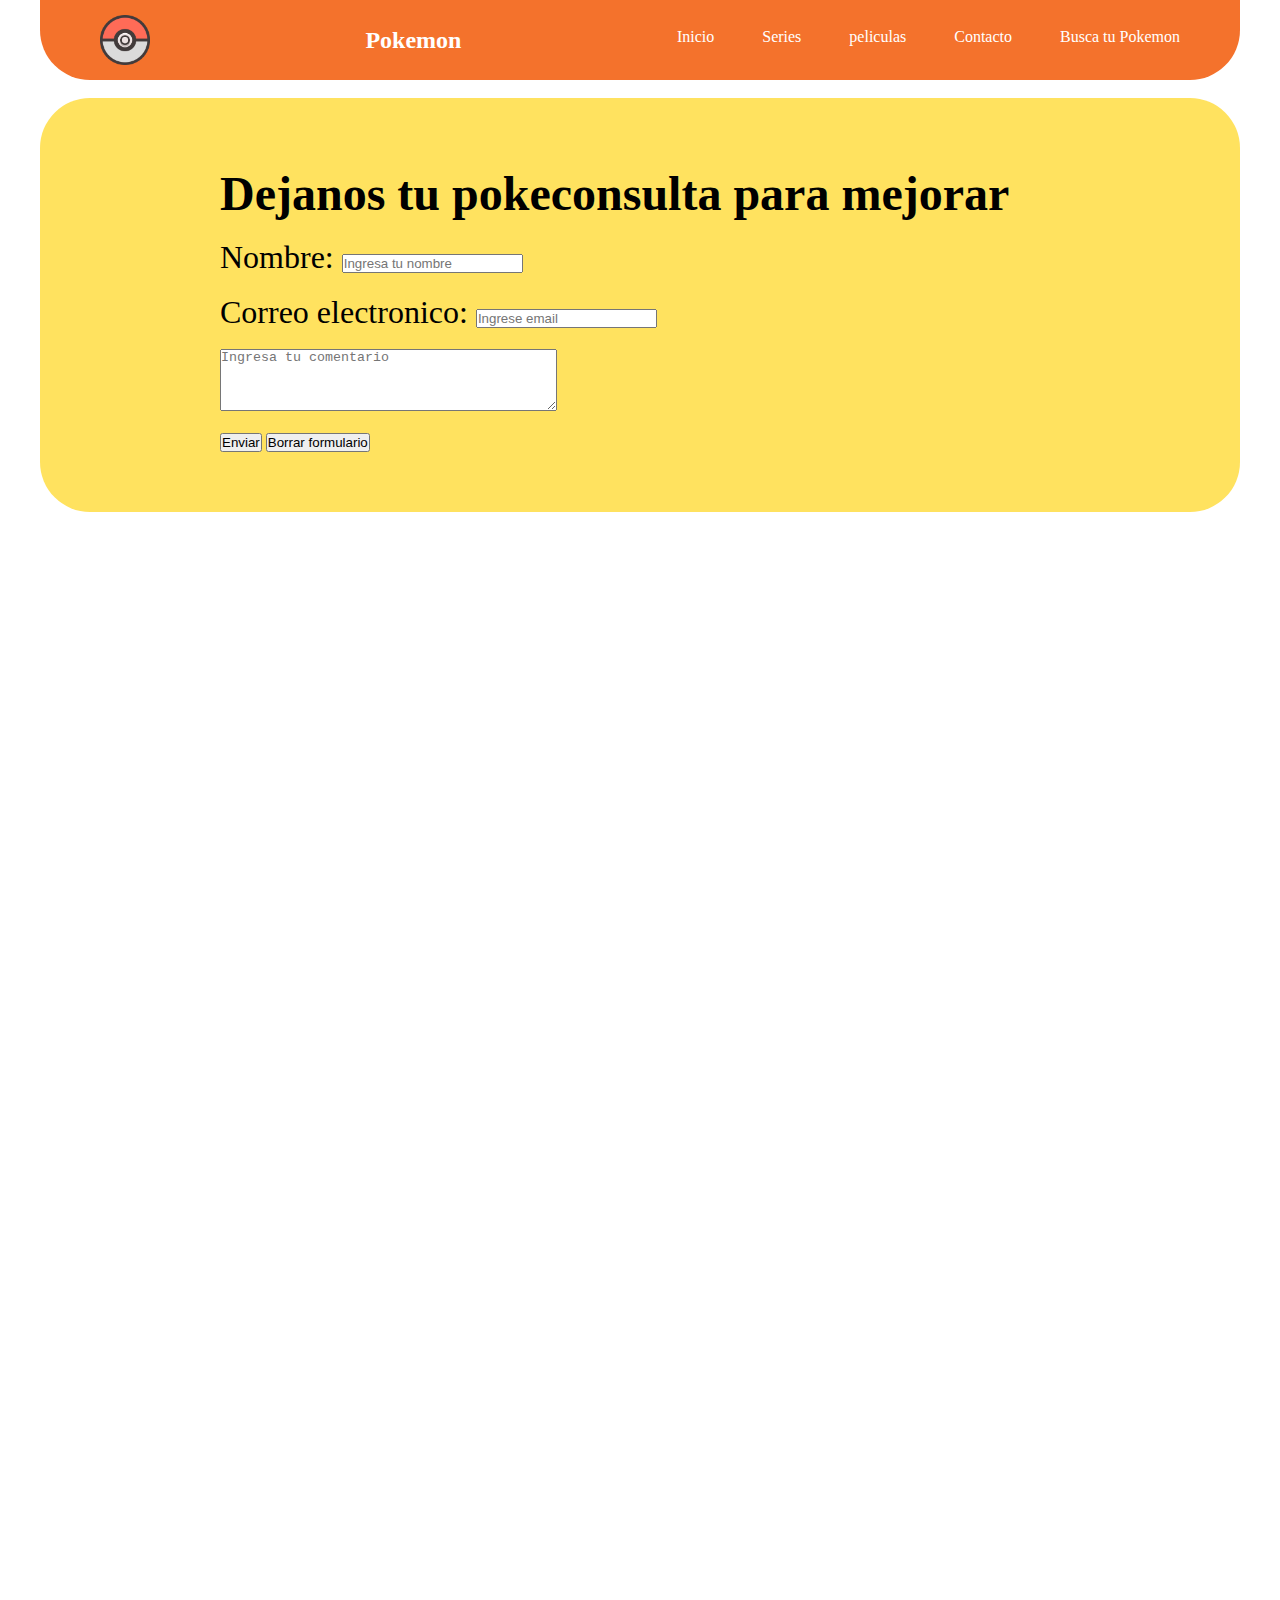
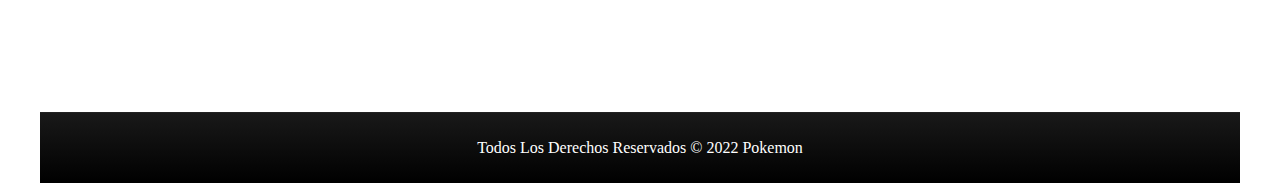
<file: pages/Contacto.html>
<!DOCTYPE html>
<html lang="en">
<head>
    <meta charset="UTF-8">
    <meta http-equiv="X-UA-Compatible" content="IE=edge">
    <meta name="viewport" content="width=device-width, initial-scale=1.0">
    <meta name="keywords" content="html">
    <link rel="shortcut icon" href="../assets/logo.png">
    <link rel="stylesheet" href="../css/estilos.css">
    <link href="https://cdn.jsdelivr.net/npm/bootstrap@5.1.3/dist/css/bootstrap.min.css" rel="stylesheet" integrity="sha384-1BmE4kWBq78iYhFldvKuhfTAU6auU8tT94WrHftjDbrCEXSU1oBoqyl2QvZ6jIW3" crossorigin="anonymous">
    <title>Contacto</title>
    <meta name="descripcion=" content="Está buscando ayuda con Pokémon? Más información sobre Contacto, Artículos principales, Notas de la versión y problemas conocidos">

</head>

    <body>
        <div class="contenedor_todo">
            <nav class="nav">

                <div class="nav_contenedor">
                    <img src="../assets/logo1.webp" class="rotate" width="50px" height="50px" alt="">
                    <h1 class="nav_logo">Pokemon</h1>

                    <label for="menu" class="nav_label">
                        <img src="../assets/menu.svg" class="nav_img">
                    </label>
                    <input type="checkbox" id="menu" class="nav_input">

                    <div class="nav_menu">
                        <a href="../index.html" class="nav_item">Inicio</a>
                        <a href="../pages/Series.html" class="nav_item">Series</a>
                        <a href="../pages/Peliculas.html" class="nav_item">peliculas</a>
                        <a href="../pages/Contacto.html" class="nav_item">Contacto</a>
                        <a href="../pages/sobrepokemon.html" class="nav_item">Busca tu Pokemon</a>
                    </div>
                </div>
            </nav>

            <br>
    
            <!--Inicia seccion de formulario-->
            <section id="contacto">
                <div class="contacto_contenedor">
                    <br/>
                    <h1>Dejanos tu pokeconsulta para mejorar</h1>
                    <br/>
                    <p>
                        <label for="nombre">Nombre: </label>
                        <input type="text" placeholder="Ingresa tu nombre">
                    </p>
    
                    <br/>
                
                    <p>
                        <label for="email">Correo electronico: </label>
                        <input type="email" name="email" placeholder="Ingrese email" required>
                    </p>
    
                    <br/>
    
                    <p>
                        <textarea name="texto" rows="4" cols="40" placeholder="Ingresa tu comentario"></textarea>
                    </p>
    
                    <br/>
    
                    <!--Botones-->
                    <input type="submit" value="Enviar" class="btn btn-primary">
                    <input type="reset" value="Borrar formulario" class="btn btn-primary">
                </div>
            </section>
            <!--Cierre seccion formulario-->

            <!--Inicia pie de pagina-->
            <footer class="footer">
                <span class="copyright-text">Todos Los Derechos Reservados © 2022 Pokemon</span>
                <div class="post-footer">
            </footer>
            <!--Cierra pie de pagina-->

        </div>
        
    </body>

</html>
</file>
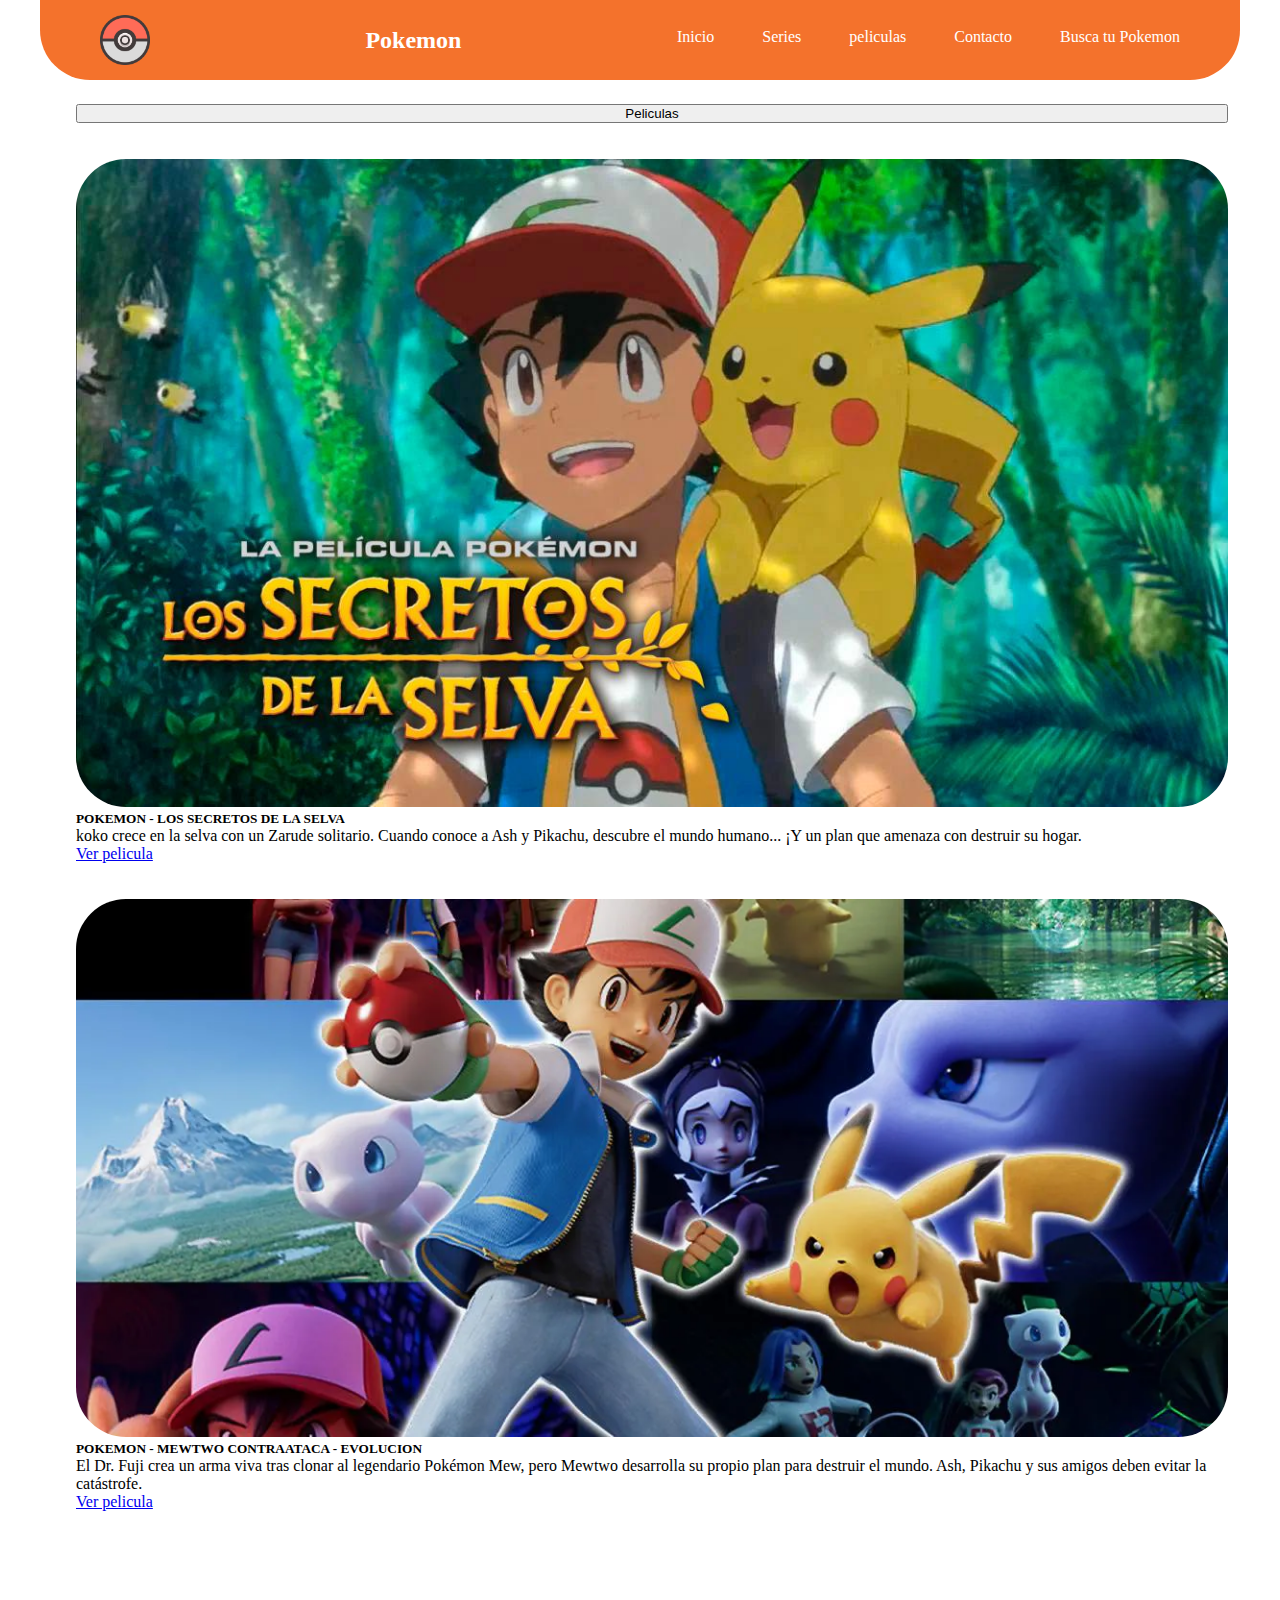
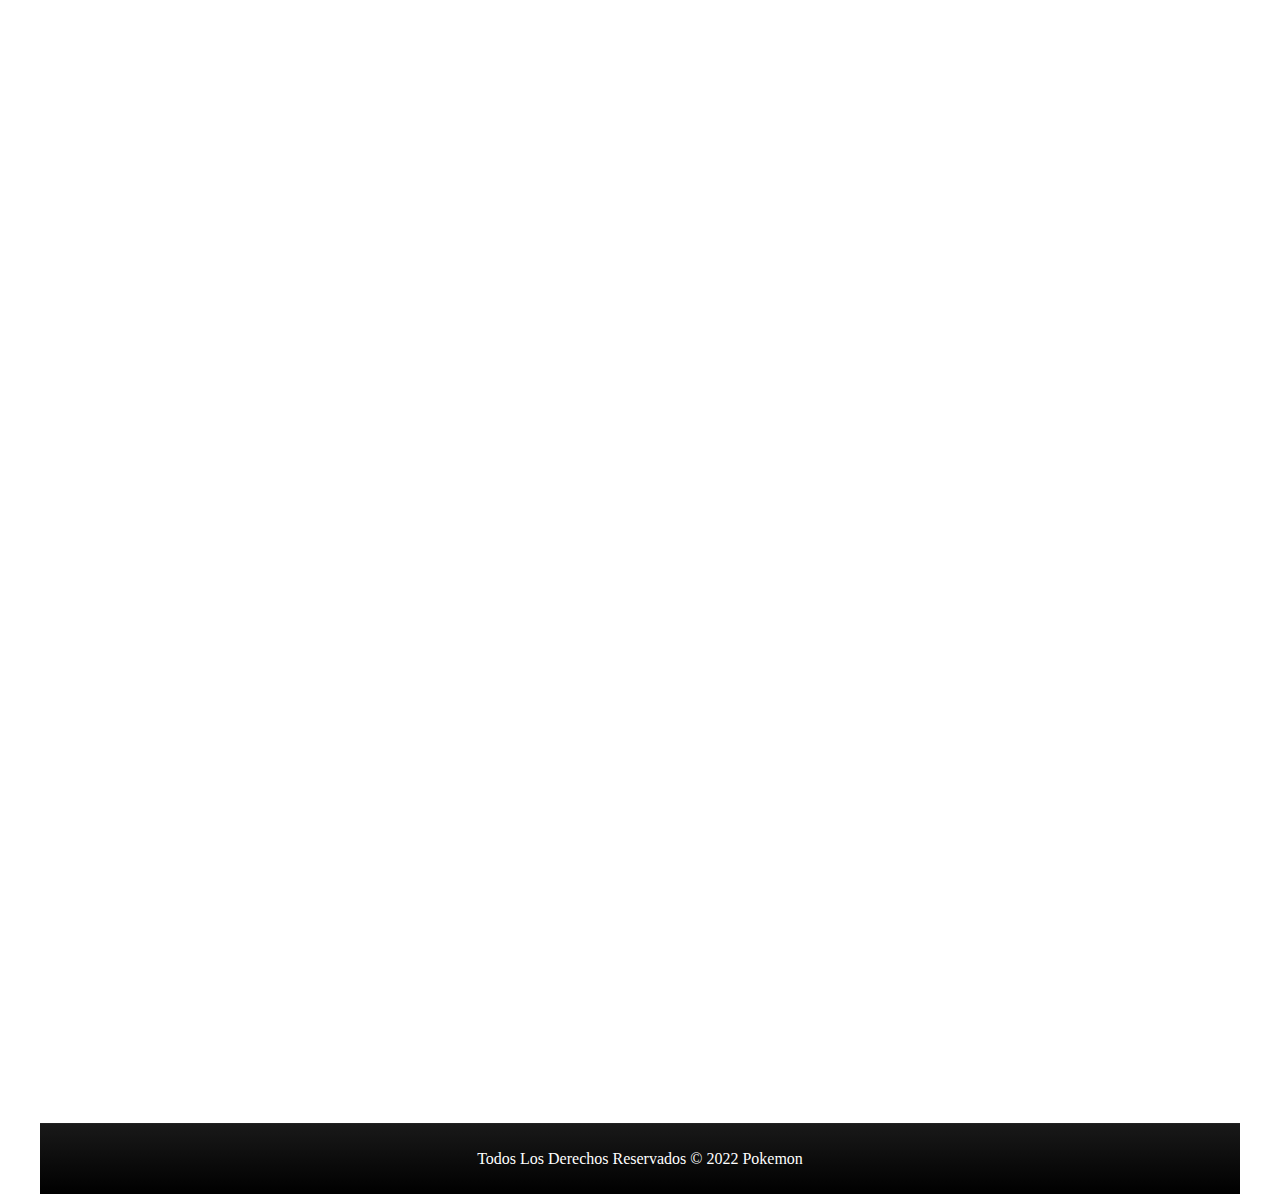
<file: pages/Peliculas.html>
<!DOCTYPE html>
<html lang="en">
<head>
    <meta charset="UTF-8">
    <meta http-equiv="X-UA-Compatible" content="IE=edge">
    <meta name="viewport" content="width=device-width, initial-scale=1.0">
    <meta name="keywords" content="html">
    <link rel="shortcut icon" href="../assets/logo.png">
    <link rel="stylesheet" href="../css/estilos.css">
    <link href="https://cdn.jsdelivr.net/npm/bootstrap@5.1.3/dist/css/bootstrap.min.css" rel="stylesheet" integrity="sha384-1BmE4kWBq78iYhFldvKuhfTAU6auU8tT94WrHftjDbrCEXSU1oBoqyl2QvZ6jIW3" crossorigin="anonymous">
    <title>Peliculas</title>
    <meta name="descripcion=" content="Peliculas pokemon. Mewtwo contraataca: Evolución. 2020 Mewtwo contraataca: Evolución · POKEMON LOS SECRETOS DE LA SELVA">

</head>

    <body>
        <div class="contenedor_todo">
            <nav class="nav">
                <div class="nav_contenedor">
                    <img src="../assets/logo1.webp" class="rotate" width="50px" height="50px" alt="">
                    <h1 class="nav_logo">Pokemon</h1>

                    <label for="menu" class="nav_label">
                        <img src="../assets/menu.svg" class="nav_img">
                    </label>
                    <input type="checkbox" id="menu" class="nav_input">

                    <div class="nav_menu">
                        <a href="../index.html" class="nav_item">Inicio</a>
                        <a href="../pages/Series.html" class="nav_item">Series</a>
                        <a href="../pages/Peliculas.html" class="nav_item">peliculas</a>
                        <a href="../pages/Contacto.html" class="nav_item">Contacto</a>
                        <a href="../pages/sobrepokemon.html" class="nav_item">Busca tu Pokemon</a>
                    </div>
                </div>
            </nav>

            <section id="peliculas">
                <div class="peliculas_contenedor">

                    <div class="d-grid gap-2">
                        <button class="btn btn-primary" style="width: 100%;">Peliculas</button>
                    </div>

                    <br>
                    <br>

                    <div class="card" style="width: 100%;">
                        <img src="../assets/los secretos de la selva.jpg" class="card-img-top" alt="...">
                        <div class="card-body">
                        <h5 class="card-title">POKEMON - LOS SECRETOS DE LA SELVA</h5>
                        <p class="card-text">koko crece en la selva con un Zarude solitario. Cuando conoce a Ash y Pikachu, descubre el mundo humano... ¡Y un plan que amenaza con destruir su hogar.</p>
                        <a href="https://www.netflix.com/watch/81346307?trackId=255824129&tctx=0%2C3%2CNAPA%40%40%7C38e3a4e1-9876-404d-bd6f-b1239581607a-396263950_titles%2F1%2F%2Fpokemon%2F0%2F0%2CNAPA%40%40%7C38e3a4e1-9876-404d-bd6f-b1239581607a-396263950_titles%2F1%2F%2Fpokemon%2F0%2F0%2Cunknown%2C%2C38e3a4e1-9876-404d-bd6f-b1239581607a-396263950%7C1%2CtitlesResults" class="btn btn-primary">Ver pelicula</a>
                    </div>
                </div>
                  
                <br>
                <br>

                <div class="card" style="width: 100%;">
                    <img src="../assets/pokemon newton contraataca.webp" class="card-img-top" alt="...">
                    <div class="card-body">
                      <h5 class="card-title">POKEMON - MEWTWO CONTRAATACA - EVOLUCION</h5>
                      <p class="card-text">El Dr. Fuji crea un arma viva tras clonar al legendario Pokémon Mew, pero Mewtwo desarrolla su propio plan para destruir el mundo. Ash, Pikachu y sus amigos deben evitar la catástrofe.</p>
                      <a href="https://www.netflix.com/watch/81223075?trackId=255824129&tctx=0%2C4%2CNAPA%40%40%7C38e3a4e1-9876-404d-bd6f-b1239581607a-396263950_titles%2F1%2F%2Fpokemon%2F0%2F0%2CNAPA%40%40%7C38e3a4e1-9876-404d-bd6f-b1239581607a-396263950_titles%2F1%2F%2Fpokemon%2F0%2F0%2Cunknown%2C%2C38e3a4e1-9876-404d-bd6f-b1239581607a-396263950%7C1%2CtitlesResults" class="btn btn-primary">Ver pelicula</a>
                    </div>
                </div>

            </section>

            <!--Inicia pie de pagina-->
            <footer class="footer">
                <span class="copyright-text">Todos Los Derechos Reservados © 2022 Pokemon</span>
                <div class="post-footer">
            </footer>
            <!--Cierra pie de pagina-->

        </div>
    </body>

</html>
</file>
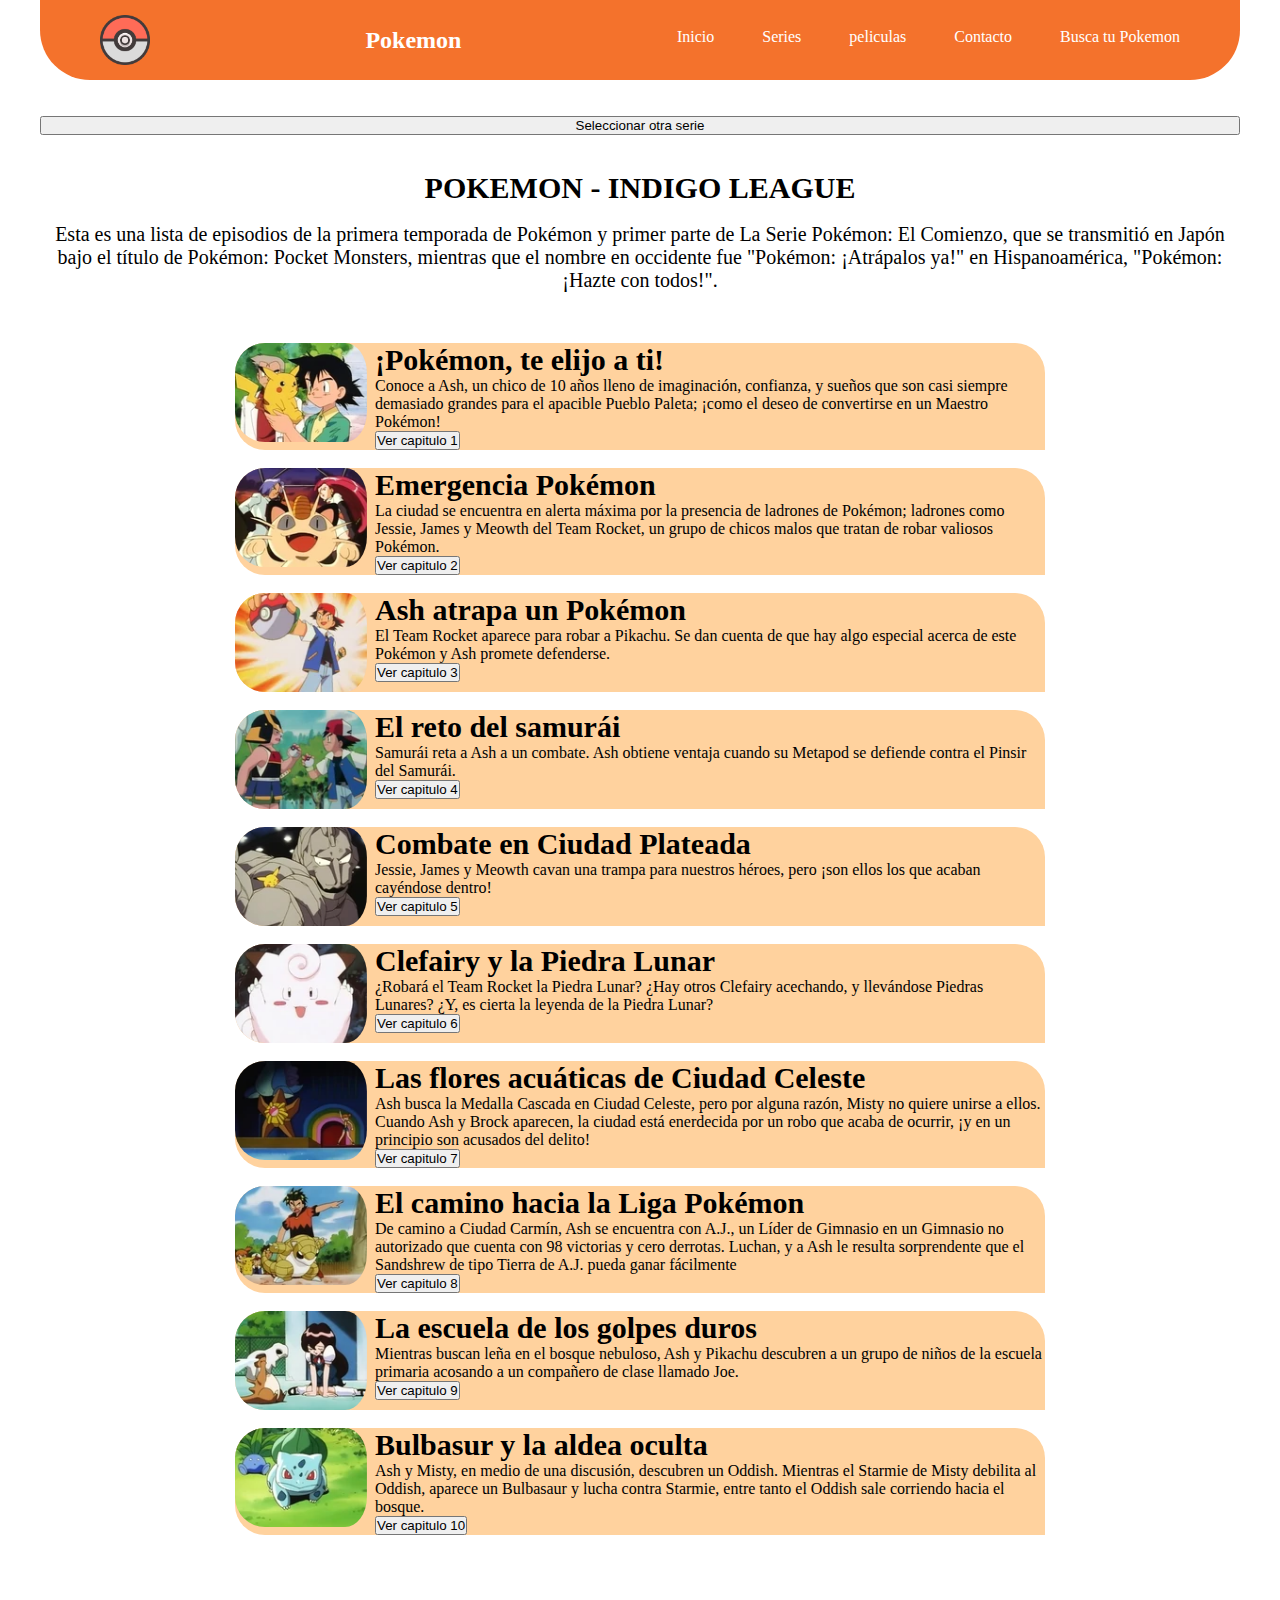
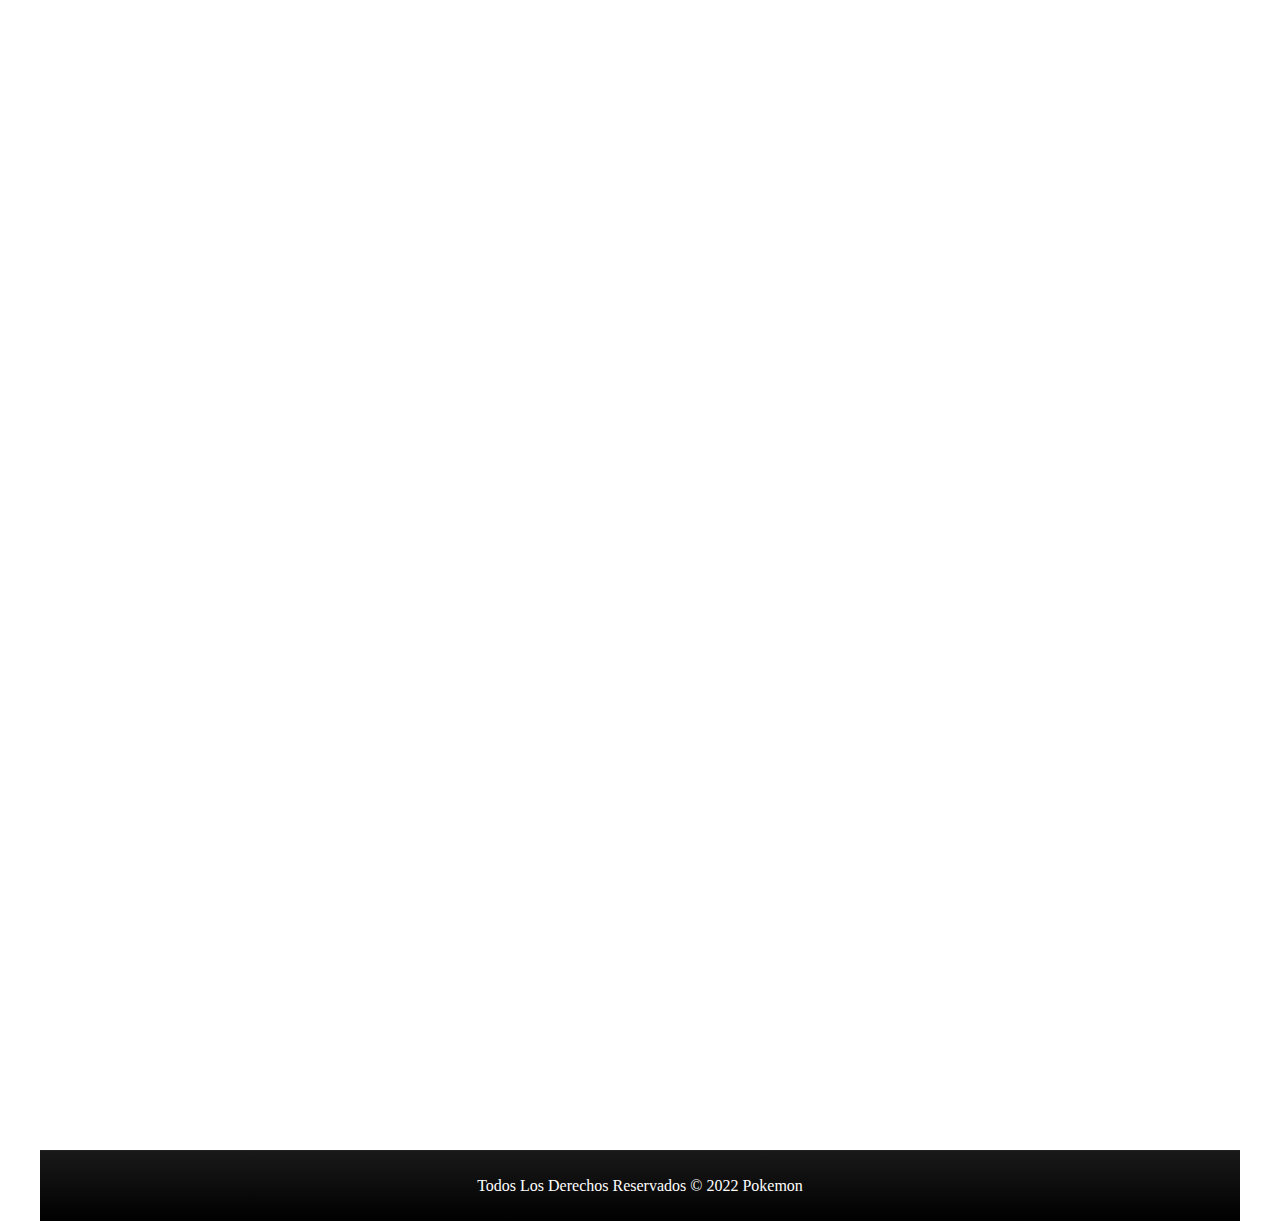
<file: pages/pokemonindigoleague.html>
<!DOCTYPE html>
<html lang="en">
<head>
    <meta charset="UTF-8">
    <meta http-equiv="X-UA-Compatible" content="IE=edge">
    <meta name="viewport" content="width=device-width, initial-scale=1.0">
    <meta name="keywords" content="html">
    <link rel="shortcut icon" href="../assets/logo.png">
    <link rel="stylesheet" href="../css/estilos.css">
    <link href="https://cdn.jsdelivr.net/npm/bootstrap@5.1.3/dist/css/bootstrap.min.css" rel="stylesheet" integrity="sha384-1BmE4kWBq78iYhFldvKuhfTAU6auU8tT94WrHftjDbrCEXSU1oBoqyl2QvZ6jIW3" crossorigin="anonymous">
    <title>Serie</title>
    <meta name="descripcion=" content="Obtén información sobre cada episodio de la serie Pokémon. Todas las series y capitulos completos para ver.">

</head>

    <body>
        <div class="contenedor_todo">
            <nav class="nav">
                <div class="nav_contenedor">
                    <img src="../assets/logo1.webp" class="rotate" width="50px" height="50px" alt="">
                    <h1 class="nav_logo">Pokemon</h1>

                    <label for="menu" class="nav_label">
                        <img src="../assets/menu.svg" class="nav_img">
                    </label>
                    <input type="checkbox" id="menu" class="nav_input">


                    <div class="nav_menu">
                        <a href="../index.html" class="nav_item">Inicio</a>
                        <a href="../pages/Series.html" class="nav_item">Series</a>
                        <a href="../pages/Peliculas.html" class="nav_item">peliculas</a>
                        <a href="../pages/Contacto.html" class="nav_item">Contacto</a>
                        <a href="../pages/sobrepokemon.html" class="nav_item">Busca tu Pokemon</a>
                    </div>
                </div>
            </nav>

            <br>
            <br>

            <section>
                <div class="d-grid gap-2">
                    <a href="../pages/Series.html">
                        <button class="btn btn-primary" type="button" style="width: 100%;">Seleccionar otra serie</button>
                    </a>
                </div>
                
                <br>
                <br>

                <div class="bloque_series">
                    <article>
                        <h1>
                            POKEMON - INDIGO LEAGUE
                        </h1>

                        <br>

                        <p>
                            Esta es una lista de episodios de la primera temporada de Pokémon y primer parte de La Serie Pokémon: El Comienzo, que se transmitió en Japón bajo el título de Pokémon: Pocket Monsters, mientras que el nombre en occidente fue "Pokémon: ¡Atrápalos ya!" en Hispanoamérica, "Pokémon: ¡Hazte con todos!".
                        </p>
                    </article>
                </div> 

                <br>
                <br>

                <div class="capitulos">
                    <div class="contenedor2">
                        <img class="izquierda" src="../assets/EP001.webp" align="left">
                        <h1>¡Pokémon, te elijo a ti!</h1>
                        <p>Conoce a Ash, un chico de 10 años lleno de imaginación, confianza, y sueños que son casi siempre demasiado grandes para el apacible Pueblo Paleta; ¡como el deseo de convertirse en un Maestro Pokémon!</p>
                        <div class="d-grid gap-2 d-md-flex justify-content-md-end">
                            <button class="btn btn-primary me-md-2" type="button" onclick="location.href='https://pokemon-project.com/descargas/epis/t01/t01_e01.mp4'">Ver capitulo 1</button>
                        </div>
                        <div class="reset"></div>
                    </div>    

                    <br>

                    <div class="contenedor2">
                        <img class="izquierda" src="../assets/EP002.webp" align="left">
                        <h1>Emergencia Pokémon</h1>
                        <p>La ciudad se encuentra en alerta máxima por la presencia de ladrones de Pokémon; ladrones como Jessie, James y Meowth del Team Rocket, un grupo de chicos malos que tratan de robar valiosos Pokémon.</p>
                        <div class="d-grid gap-2 d-md-flex justify-content-md-end">
                             <button class="btn btn-primary me-md-2" type="button" onclick="location.href='https://pokemon-project.com/descargas/epis/t01/t01_e02.mp4'">Ver capitulo 2</button>
                        </div>
                        <div class="reset"></div>
                    </div>

                    <br>

                    <div class="contenedor2">
                        <img class="izquierda" src="../assets/EP003_Ash_ha_capturado_un_Caterpie.webp" align="left">
                        <h1>Ash atrapa un Pokémon</h1>
                        <p>El Team Rocket aparece para robar a Pikachu. Se dan cuenta de que hay algo especial acerca de este Pokémon y Ash promete defenderse.</p>
                        <div class="d-grid gap-2 d-md-flex justify-content-md-end">
                            <button class="btn btn-primary me-md-2" type="button" onclick="location.href='https://pokemon-project.com/descargas/epis/t01/t01_e03.mp4'">Ver capitulo 3</button>
                        </div>
                        <div class="reset"></div>
                    </div>

                    <br>

                    <div class="contenedor2">
                        <img class="izquierda" src="../assets/EP004.webp" align="left">
                        <h1>El reto del samurái</h1>
                        <p>Samurái reta a Ash a un combate. Ash obtiene ventaja cuando su Metapod se defiende contra el Pinsir del Samurái.</p>
                        <div class="d-grid gap-2 d-md-flex justify-content-md-end">
                            <button class="btn btn-primary me-md-2" type="button" onclick="location.href='https://pokemon-project.com/descargas/epis/t01/t01_e04.mp4'">Ver capitulo 4</button>
                        </div>
                        <div class="reset"></div>
                    </div>

                    <br>

                    <div class="contenedor2">
                        <img class="izquierda" src="../assets/EP005.webp" align="left">
                        <h1>Combate en Ciudad Plateada</h1>
                        <p>Jessie, James y Meowth cavan una trampa para nuestros héroes, pero ¡son ellos los que acaban cayéndose dentro!</p>
                        <div class="d-grid gap-2 d-md-flex justify-content-md-end">
                            <button class="btn btn-primary me-md-2" type="button" onclick="location.href='https://pokemon-project.com/descargas/epis/t01/t01_e05.mp4'">Ver capitulo 5</button>
                        </div>
                        <div class="reset"></div>
                    </div>

                    <br>

                    <div class="contenedor2">
                        <img class="izquierda" src="../assets/EP006.webp" align="left">
                        <h1>Clefairy y la Piedra Lunar</h1>
                        <p>¿Robará el Team Rocket la Piedra Lunar? ¿Hay otros Clefairy acechando, y llevándose Piedras Lunares? ¿Y, es cierta la leyenda de la Piedra Lunar?</p>
                        <div class="d-grid gap-2 d-md-flex justify-content-md-end">
                            <button class="btn btn-primary me-md-2" type="button" onclick="location.href='https://pokemon-project.com/descargas/epis/t01/t01_e06.mp4'">Ver capitulo 6</button>
                        </div>
                        <div class="reset"></div>
                    </div>

                    <br>

                    <div class="contenedor2">
                        <img class="izquierda" src="../assets/EP007.webp" align="left">
                        <h1>Las flores acuáticas de Ciudad Celeste</h1>
                        <p>Ash busca la Medalla Cascada en Ciudad Celeste, pero por alguna razón, Misty no quiere unirse a ellos. Cuando Ash y Brock aparecen, la ciudad está enerdecida por un robo que acaba de ocurrir, ¡y en un principio son acusados del delito!</p>
                        <div class="d-grid gap-2 d-md-flex justify-content-md-end">
                            <button class="btn btn-primary me-md-2" type="button" onclick="location.href='https://pokemon-project.com/descargas/epis/t01/t01_e07.mp4'">Ver capitulo 7</button>
                        </div>
                        <div class="reset"></div>
                    </div>

                    <br>

                    <div class="contenedor2">
                        <img class="izquierda" src="../assets/EP008.webp" align="left">
                        <h1>El camino hacia la Liga Pokémon</h1>
                        <p>De camino a Ciudad Carmín, Ash se encuentra con A.J., un Líder de Gimnasio en un Gimnasio no autorizado que cuenta con 98 victorias y cero derrotas. Luchan, y a Ash le resulta sorprendente que el Sandshrew de tipo Tierra de A.J. pueda ganar fácilmente</p>
                        <div class="d-grid gap-2 d-md-flex justify-content-md-end">
                            <button class="btn btn-primary me-md-2" type="button" onclick="location.href='https://pokemon-project.com/descargas/epis/t01/t01_e08.mp4'">Ver capitulo 8</button>
                        </div>
                        <div class="reset"></div>
                    </div>

                    <br>

                    <div class="contenedor2">
                        <img class="izquierda" src="../assets/EP009.webp" align="left">
                        <h1>La escuela de los golpes duros</h1>
                        <p>Mientras buscan leña en el bosque nebuloso, Ash y Pikachu descubren a un grupo de niños de la escuela primaria acosando a un compañero de clase llamado Joe.</p>
                        <div class="d-grid gap-2 d-md-flex justify-content-md-end">
                            <button class="btn btn-primary me-md-2" type="button" onclick="location.href='https://pokemon-project.com/descargas/epis/t01/t01_e09.mp4'">Ver capitulo 9</button>
                        </div>
                        <div class="reset"></div>
                    </div>

                    <br>

                    <div class="contenedor2">
                        <img class="izquierda" src="../assets/EP010.webp" align="left">
                        <h1>Bulbasur y la aldea oculta</h1>
                        <p>Ash y Misty, en medio de una discusión, descubren un Oddish. Mientras el Starmie de Misty debilita al Oddish, aparece un Bulbasaur y lucha contra Starmie, entre tanto el Oddish sale corriendo hacia el bosque.</p>
                        <div class="d-grid gap-2 d-md-flex justify-content-md-end">
                            <button class="btn btn-primary me-md-2" type="button" onclick="location.href='https://pokemon-project.com/descargas/epis/t01/t01_e10.mp4'">Ver capitulo 10</button>
                        </div>
                        <div class="reset"></div>
                    </div>
                </div>
            </section>
            <!--Cierra seccion lista-->

            <!--Inicia pie de pagina-->
            <footer class="footer">
                <span class="copyright-text">Todos Los Derechos Reservados © 2022 Pokemon</span>
            </footer>
            <!--Cierra pie de pagina-->

        </div>
        
    </body>

</html>
</file>
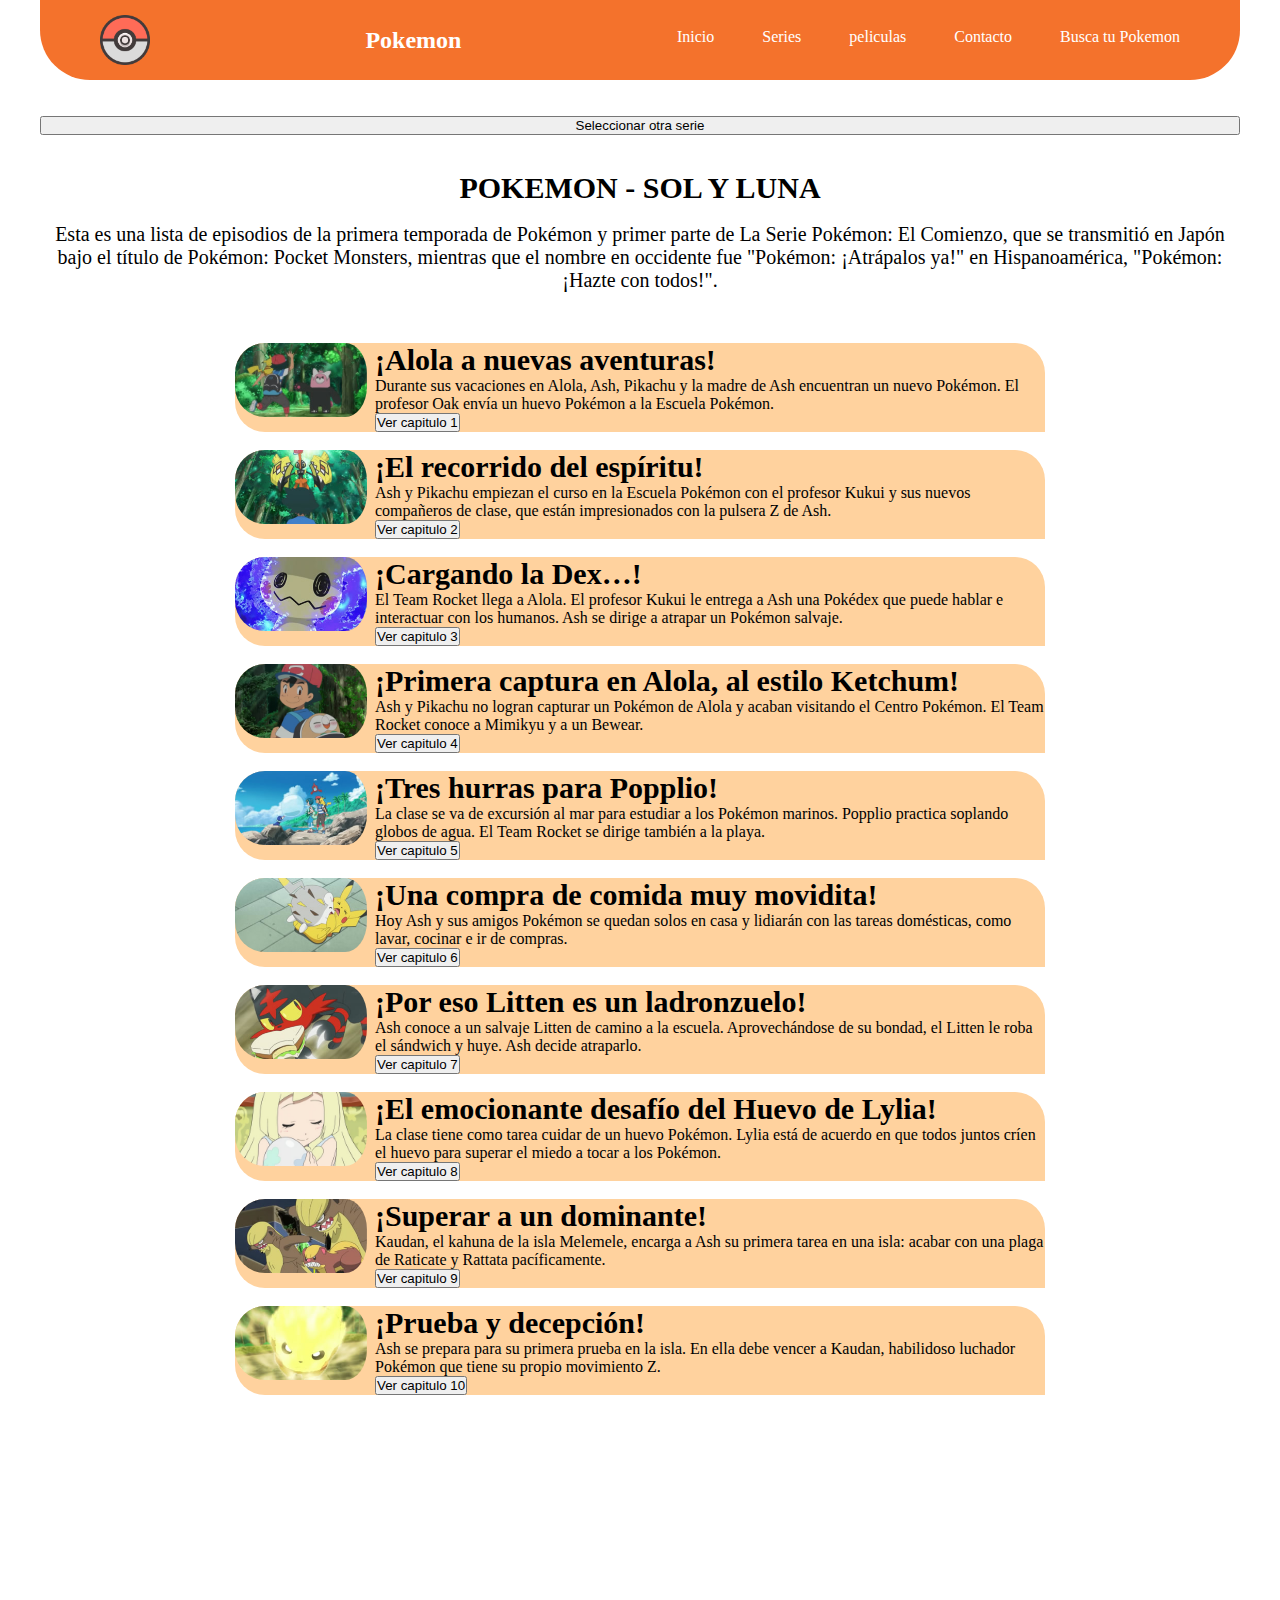
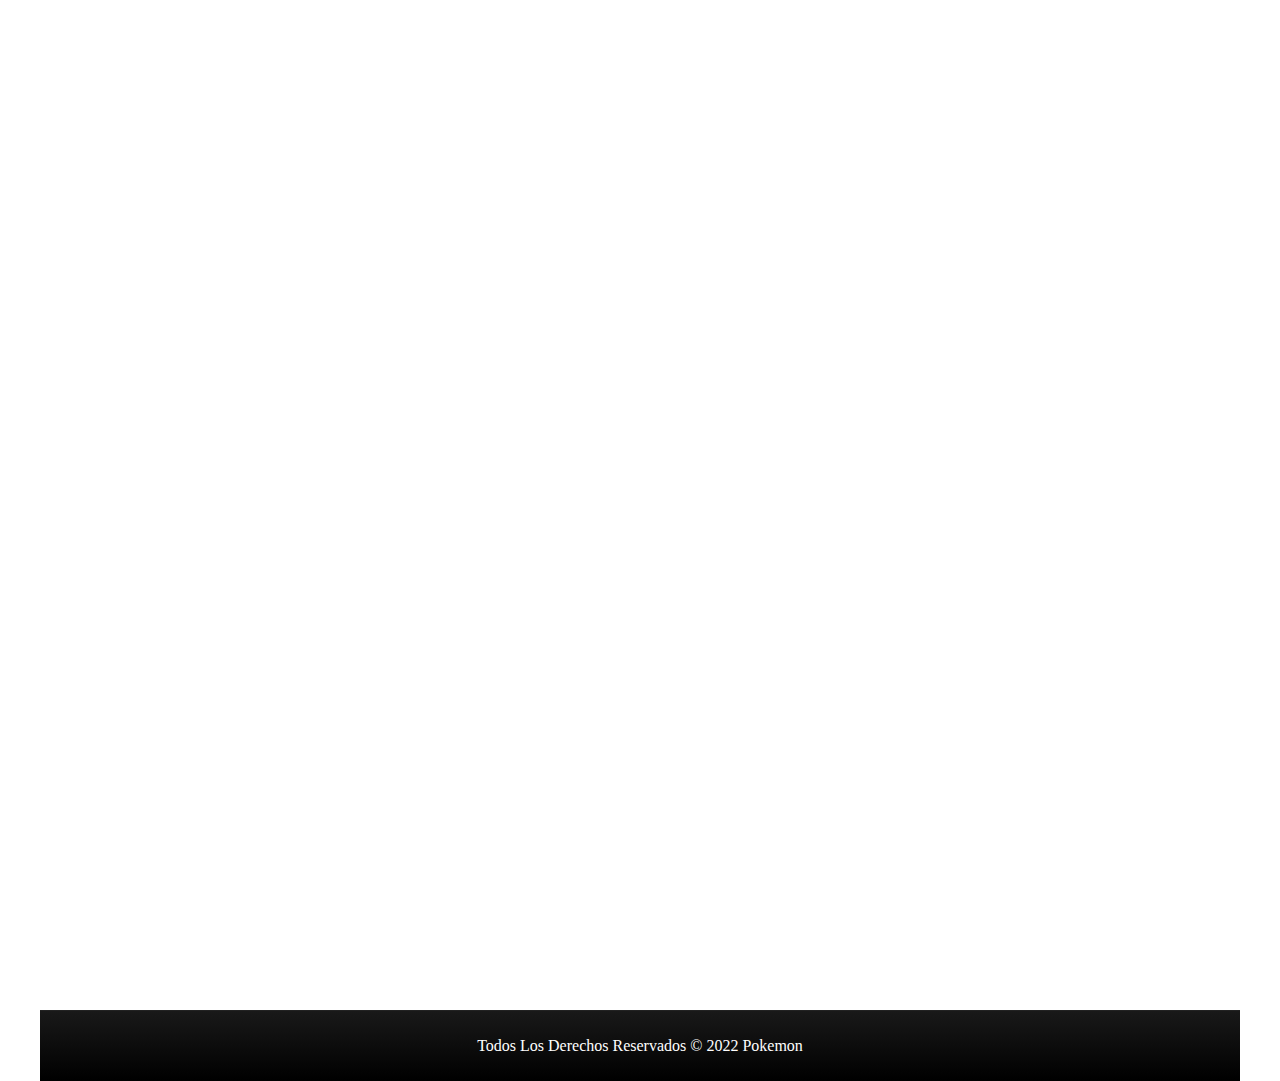
<file: pages/pokemonsolyluna.html>
<!DOCTYPE html>
<html lang="en">
<head>
    <meta charset="UTF-8">
    <meta http-equiv="X-UA-Compatible" content="IE=edge">
    <meta name="viewport" content="width=device-width, initial-scale=1.0">
    <meta name="keywords" content="html">
    <link rel="shortcut icon" href="../assets/logo.png">
    <link rel="stylesheet" href="../css/estilos.css">
    <link href="https://cdn.jsdelivr.net/npm/bootstrap@5.1.3/dist/css/bootstrap.min.css" rel="stylesheet" integrity="sha384-1BmE4kWBq78iYhFldvKuhfTAU6auU8tT94WrHftjDbrCEXSU1oBoqyl2QvZ6jIW3" crossorigin="anonymous">
    <title>Serie</title>
    <meta name="descripcion=" content="Obtén información sobre cada episodio de la serie Pokémon. Todas las series y capitulos completos para ver.">

</head>

    <body>
        <div class="contenedor_todo">
            <nav class="nav">
                <div class="nav_contenedor">
                    <img src="../assets/logo1.webp" class="rotate" width="50px" height="50px" alt="">
                    <h1 class="nav_logo">Pokemon</h1>

                    <label for="menu" class="nav_label">
                        <img src="../assets/menu.svg" class="nav_img">
                    </label>
                    <input type="checkbox" id="menu" class="nav_input">


                    <div class="nav_menu">
                        <a href="../index.html" class="nav_item">Inicio</a>
                        <a href="../pages/Series.html" class="nav_item">Series</a>
                        <a href="../pages/Peliculas.html" class="nav_item">peliculas</a>
                        <a href="../pages/Contacto.html" class="nav_item">Contacto</a>
                        <a href="../pages/sobrepokemon.html" class="nav_item">Busca tu Pokemon</a>
                    </div>
                </div>

            </nav>

            <br>
            <br>

            <div class="d-grid gap-2">
                <a href="../pages/Series.html">
                    <button class="btn btn-primary" type="button" style="width: 100%;">Seleccionar otra serie</button>
                </a>
            </div>


            <br>
            <br>
    
            <div class="bloque_series">
                <article>
                    <h1>
                        POKEMON - SOL Y LUNA
                    </h1>

                    <br>

                    <p>
                        Esta es una lista de episodios de la primera temporada de Pokémon y primer parte de La Serie Pokémon: El Comienzo, que se transmitió en Japón bajo el título de Pokémon: Pocket Monsters, mientras que el nombre en occidente fue "Pokémon: ¡Atrápalos ya!" en Hispanoamérica, "Pokémon: ¡Hazte con todos!".
                    </p>
                </article>
            </div>

            <br>
            <br>
        
            <div class="capitulos">
                <div class="contenedor2">
                    <img class="izquierda" src="../assets/solyluna1" align="left">
                    <h1>¡Alola a nuevas aventuras!</h1>
                    <p>Durante sus vacaciones en Alola, Ash, Pikachu y la madre de Ash encuentran un nuevo Pokémon. El profesor Oak envía un huevo Pokémon a la Escuela Pokémon.</p>
                    <div class="d-grid gap-2 d-md-flex justify-content-md-end">
                        <button class="btn btn-primary me-md-2" type="button" onclick="location.href='https://pokemon-project.com/descargas/epis/t20/t20_e01.mp4'">Ver capitulo 1</button>
                    </div>
                    <div class="reset"></div>
                </div>    

                <br>

                <div class="contenedor2">
                    <img class="izquierda" src="../assets/solyluna2.jpg" align="left">
                    <h1>¡El recorrido del espíritu!</h1>
                    <p>Ash y Pikachu empiezan el curso en la Escuela Pokémon con el profesor Kukui y sus nuevos compañeros de clase, que están impresionados con la pulsera Z de Ash.</p>
                    <div class="d-grid gap-2 d-md-flex justify-content-md-end">
                         <button class="btn btn-primary me-md-2" type="button" onclick="location.href='https://pokemon-project.com/descargas/epis/t20/t20_e02.mp4'">Ver capitulo 2</button>
                    </div>
                    <div class="reset"></div>
                </div>

                <br>

                <div class="contenedor2">
                    <img class="izquierda" src="../assets/solyluna3.jpg" align="left">
                    <h1>¡Cargando la Dex…!</h1>
                    <p>El Team Rocket llega a Alola. El profesor Kukui le entrega a Ash una Pokédex que puede hablar e interactuar con los humanos. Ash se dirige a atrapar un Pokémon salvaje.</p>
                    <div class="d-grid gap-2 d-md-flex justify-content-md-end">
                        <button class="btn btn-primary me-md-2" type="button" onclick="location.href='https://pokemon-project.com/descargas/epis/t20/t20_e03.mp4'">Ver capitulo 3</button>
                    </div>
                    <div class="reset"></div>
                </div>

                <br>

                <div class="contenedor2">
                    <img class="izquierda" src="../assets/solyluna4.jpg" align="left">
                    <h1>¡Primera captura en Alola, al estilo Ketchum!</h1>
                    <p>Ash y Pikachu no logran capturar un Pokémon de Alola y acaban visitando el Centro Pokémon. El Team Rocket conoce a Mimikyu y a un Bewear.</p>
                    <div class="d-grid gap-2 d-md-flex justify-content-md-end">
                        <button class="btn btn-primary me-md-2" type="button" onclick="location.href='https://pokemon-project.com/descargas/epis/t20/t20_e04.mp4'">Ver capitulo 4</button>
                    </div>
                    <div class="reset"></div>
                </div>

                <br>

                <div class="contenedor2">
                    <img class="izquierda" src="../assets/solyluna5.jpg" align="left">
                    <h1>¡Tres hurras para Popplio!</h1>
                    <p>La clase se va de excursión al mar para estudiar a los Pokémon marinos. Popplio practica soplando globos de agua. El Team Rocket se dirige también a la playa.</p>
                    <div class="d-grid gap-2 d-md-flex justify-content-md-end">
                        <button class="btn btn-primary me-md-2" type="button" onclick="location.href='https://pokemon-project.com/descargas/epis/t20/t20_e05.mp4'">Ver capitulo 5</button>
                    </div>
                    <div class="reset"></div>
                </div>

                <br>

                <div class="contenedor2">
                    <img class="izquierda" src="../assets/solyluna6.jpg" align="left">
                    <h1>¡Una compra de comida muy movidita!</h1>
                    <p>Hoy Ash y sus amigos Pokémon se quedan solos en casa y lidiarán con las tareas domésticas, como lavar, cocinar e ir de compras.</p>
                    <div class="d-grid gap-2 d-md-flex justify-content-md-end">
                        <button class="btn btn-primary me-md-2" type="button" onclick="location.href='https://pokemon-project.com/descargas/epis/t20/t20_e06.mp4'">Ver capitulo 6</button>
                    </div>
                    <div class="reset"></div>
                </div>

                <br>

                <div class="contenedor2">
                    <img class="izquierda" src="../assets/solyluna7.jpg" align="left">
                    <h1>¡Por eso Litten es un ladronzuelo!</h1>
                    <p>Ash conoce a un salvaje Litten de camino a la escuela. Aprovechándose de su bondad, el Litten le roba el sándwich y huye. Ash decide atraparlo.</p>
                    <div class="d-grid gap-2 d-md-flex justify-content-md-end">
                        <button class="btn btn-primary me-md-2" type="button" onclick="location.href='https://pokemon-project.com/descargas/epis/t20/t20_e07.mp4'">Ver capitulo 7</button>
                    </div>
                    <div class="reset"></div>
                </div>

                <br>

                <div class="contenedor2">
                    <img class="izquierda" src="../assets/solyluna8.jpg" align="left">
                    <h1>¡El emocionante desafío del Huevo de Lylia!</h1>
                    <p>La clase tiene como tarea cuidar de un huevo Pokémon. Lylia está de acuerdo en que todos juntos críen el huevo para superar el miedo a tocar a los Pokémon.</p>
                    <div class="d-grid gap-2 d-md-flex justify-content-md-end">
                        <button class="btn btn-primary me-md-2" type="button" onclick="location.href='https://pokemon-project.com/descargas/epis/t20/t20_e08.mp4'">Ver capitulo 8</button>
                    </div>
                    <div class="reset"></div>
                </div>

                <br>

                <div class="contenedor2">
                    <img class="izquierda" src="../assets/solyluna9.jpg" align="left">
                    <h1>¡Superar a un dominante!</h1>
                    <p>Kaudan, el kahuna de la isla Melemele, encarga a Ash su primera tarea en una isla: acabar con una plaga de Raticate y Rattata pacíficamente.</p>
                    <div class="d-grid gap-2 d-md-flex justify-content-md-end">
                        <button class="btn btn-primary me-md-2" type="button" onclick="location.href='https://pokemon-project.com/descargas/epis/t20/t20_e09.mp4'">Ver capitulo 9</button>
                    </div>
                    <div class="reset"></div>
                </div>

                <br>

                <div class="contenedor2">
                    <img class="izquierda" src="../assets/solyluna10.jpg" align="left">
                    <h1>¡Prueba y decepción!</h1>
                    <p>Ash se prepara para su primera prueba en la isla. En ella debe vencer a Kaudan, habilidoso luchador Pokémon que tiene su propio movimiento Z.</p>
                    <div class="d-grid gap-2 d-md-flex justify-content-md-end">
                        <button class="btn btn-primary me-md-2" type="button" onclick="location.href='https://pokemon-project.com/descargas/epis/t20/t20_e10.mp4'">Ver capitulo 10</button>
                    </div>
                    <div class="reset"></div>
                </div>
            </div>
        </section>
        <!--Cierra seccion lista-->

            <!--Inicia pie de pagina-->
            <footer class="footer">
                <span class="copyright-text">Todos Los Derechos Reservados © 2022 Pokemon</span>
            </footer>
            <!--Cierra pie de pagina-->

        </div>
    
    </body>

</html>
</file>
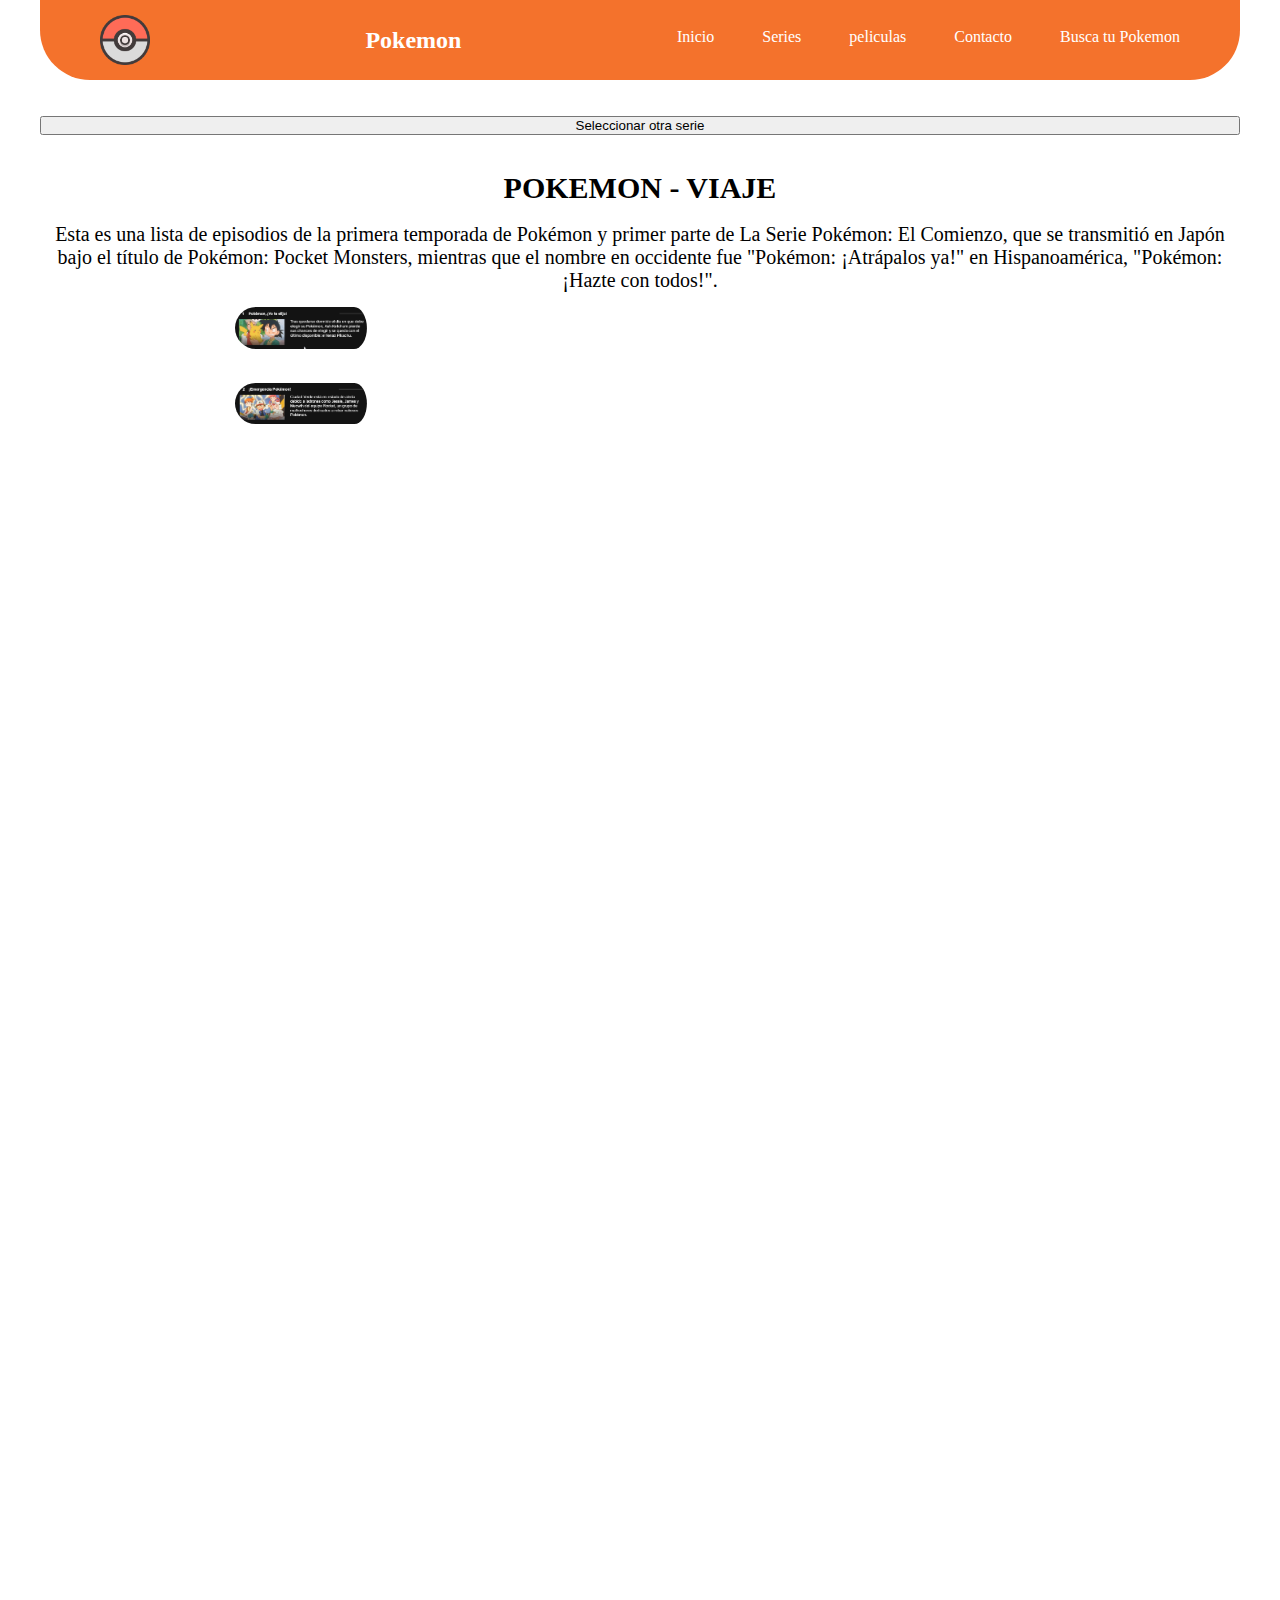
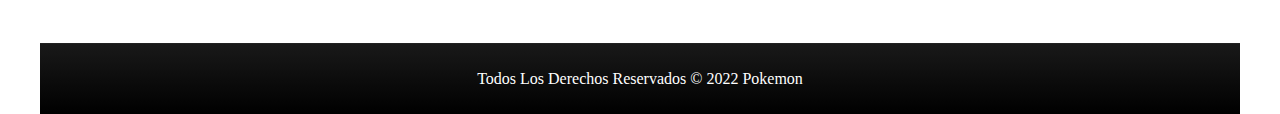
<file: pages/pokemonviaje.html>
<!DOCTYPE html>
<html lang="en">
<head>
    <meta charset="UTF-8">
    <meta http-equiv="X-UA-Compatible" content="IE=edge">
    <meta name="viewport" content="width=device-width, initial-scale=1.0">
    <meta name="keywords" content="html">
    <link rel="shortcut icon" href="../assets/logo.png">
    <link rel="stylesheet" href="../css/estilos.css">
    <link href="https://cdn.jsdelivr.net/npm/bootstrap@5.1.3/dist/css/bootstrap.min.css" rel="stylesheet" integrity="sha384-1BmE4kWBq78iYhFldvKuhfTAU6auU8tT94WrHftjDbrCEXSU1oBoqyl2QvZ6jIW3" crossorigin="anonymous">
    <title>Serie</title>
    <meta name="descripcion=" content="Obtén información sobre cada episodio de la serie Pokémon. Todas las series y capitulos completos para ver.">

</head>

    <body>
        <div class="contenedor_todo">
            <nav class="nav">
                <div class="nav_contenedor">
                    <img src="../assets/logo1.webp" class="rotate" width="50px" height="50px" alt="">
                    <h1 class="nav_logo">Pokemon</h1>

                    <label for="menu" class="nav_label">
                        <img src="../assets/menu.svg" class="nav_img">
                    </label>
                    <input type="checkbox" id="menu" class="nav_input">

                    <div class="nav_menu">
                        <a href="../index.html" class="nav_item">Inicio</a>
                        <a href="../pages/Series.html" class="nav_item">Series</a>
                        <a href="../pages/Peliculas.html" class="nav_item">peliculas</a>
                        <a href="../pages/Contacto.html" class="nav_item">Contacto</a>
                        <a href="../pages/sobrepokemon.html" class="nav_item">Busca tu Pokemon</a>
                    </div>

                </div>

            </nav>

            <br>
            <br>

            <div class="d-grid gap-2">
                <a href="../pages/Series.html">
                    <button class="btn btn-primary" type="button" style="width: 100%;">Seleccionar otra serie</button>
                </a>
            </div>
        
            <br>
            <br>
    
            <div class="bloque_series">
                <article>
                    <h1>
                        POKEMON - VIAJE
                    </h1>

                    <br>

                    <p>
                        Esta es una lista de episodios de la primera temporada de Pokémon y primer parte de La Serie Pokémon: El Comienzo, que se transmitió en Japón bajo el título de Pokémon: Pocket Monsters, mientras que el nombre en occidente fue "Pokémon: ¡Atrápalos ya!" en Hispanoamérica, "Pokémon: ¡Hazte con todos!".
                    </p>
                </article>
            </div> 

            <div class="capitulos" onclick="location.href='https://www.netflix.com/watch/70295982?trackId=255824129'">
                <img class="izquierda" src="../assets/cap1.png">

                <br>

                <div class="reset"></div>
            </div>
        
            <div class="capitulos" onclick="location.href='https://www.netflix.com/watch/70295983?trackId=255824129'">
                <img class="izquierda" src="../assets/cap2.png">

                <br>

                <div class="reset"></div>
            </div>
            <!--Cierra seccion lista-->

            <!--Inicia pie de pagina-->
            <footer class="footer">
                <span class="copyright-text">Todos Los Derechos Reservados © 2022 Pokemon</span>
                <div class="post-footer">
            </footer>
            <!--Cierra pie de pagina-->

        </div>
    </body>

</html>
</file>
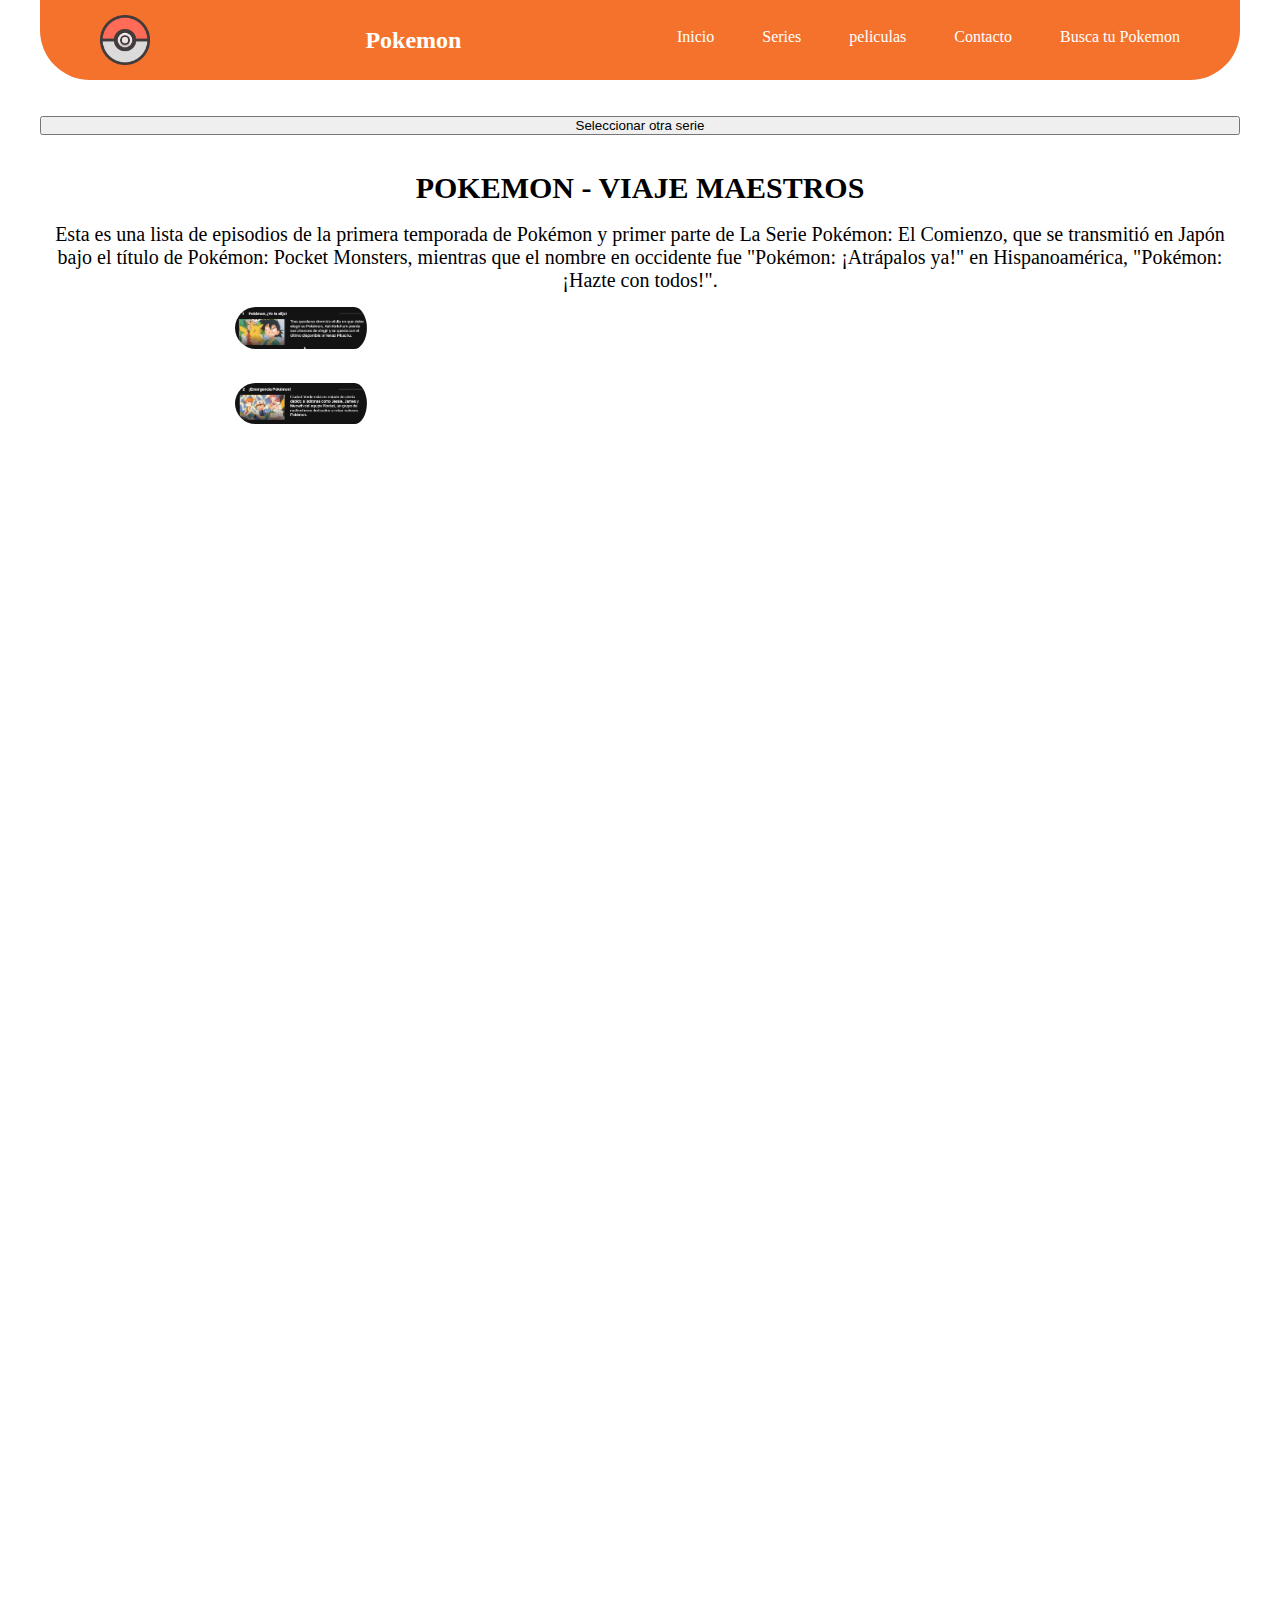
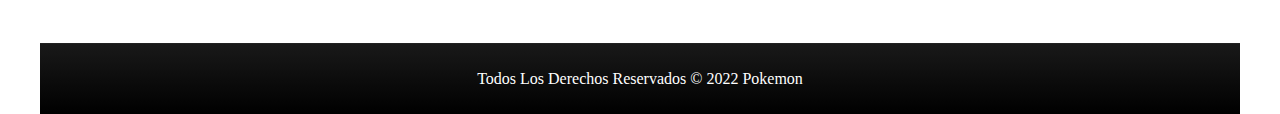
<file: pages/pokemonviajemaestros.html>
<!DOCTYPE html>
<html lang="en">
<head>
    <meta charset="UTF-8">
    <meta http-equiv="X-UA-Compatible" content="IE=edge">
    <meta name="viewport" content="width=device-width, initial-scale=1.0">
    <meta name="keywords" content="html">
    <link rel="shortcut icon" href="../assets/logo.png">
    <link rel="stylesheet" href="../css/estilos.css">
    <link href="https://cdn.jsdelivr.net/npm/bootstrap@5.1.3/dist/css/bootstrap.min.css" rel="stylesheet" integrity="sha384-1BmE4kWBq78iYhFldvKuhfTAU6auU8tT94WrHftjDbrCEXSU1oBoqyl2QvZ6jIW3" crossorigin="anonymous">
    <title>Serie</title>
    <meta name="descripcion=" content="Obtén información sobre cada episodio de la serie Pokémon. Todas las series y capitulos completos para ver.">

</head>

    <body>
        <div class="contenedor_todo">
            <nav class="nav">
                <div class="nav_contenedor">
                    <img src="../assets/logo1.webp" class="rotate" width="50px" height="50px" alt="">
                    <h1 class="nav_logo">Pokemon</h1>

                    <label for="menu" class="nav_label">
                        <img src="../assets/menu.svg" class="nav_img">
                    </label>
                    <input type="checkbox" id="menu" class="nav_input">


                    <div class="nav_menu">
                        <a href="../index.html" class="nav_item">Inicio</a>
                        <a href="../pages/Series.html" class="nav_item">Series</a>
                        <a href="../pages/Peliculas.html" class="nav_item">peliculas</a>
                        <a href="../pages/Contacto.html" class="nav_item">Contacto</a>
                        <a href="../pages/sobrepokemon.html" class="nav_item">Busca tu Pokemon</a>
                    </div>

                </div>

            </nav>

            <br>
            <br>

            <div class="d-grid gap-2">
                <a href="../pages/Series.html">
                    <button class="btn btn-primary" type="button" style="width: 100%;">Seleccionar otra serie</button>
                </a>
            </div>

            <br>
            <br>
    
            <div class="bloque_series">
                <article>
                    <h1>
                        POKEMON - VIAJE MAESTROS
                    </h1>

                    <br>

                    <p>
                        Esta es una lista de episodios de la primera temporada de Pokémon y primer parte de La Serie Pokémon: El Comienzo, que se transmitió en Japón bajo el título de Pokémon: Pocket Monsters, mientras que el nombre en occidente fue "Pokémon: ¡Atrápalos ya!" en Hispanoamérica, "Pokémon: ¡Hazte con todos!".
                    </p>
                </article>
            </div> 
        
            <div class="capitulos" onclick="location.href='https://www.netflix.com/watch/70295982?trackId=255824129'">
                <img class="izquierda" src="../assets/cap1.png">

                <br>

                <div class="reset"></div>
            </div>
        
            <div class="capitulos" onclick="location.href='https://www.netflix.com/watch/70295983?trackId=255824129'">
                <img class="izquierda" src="../assets/cap2.png">

                <br>

                <div class="reset"></div>
            </div>
        
            <!--Cierra seccion lista-->

            <!--Inicia pie de pagina-->
            <footer class="footer">
                <span class="copyright-text">Todos Los Derechos Reservados © 2022 Pokemon</span>
                <div class="post-footer">
            </footer>
            <!--Cierra pie de pagina-->

        </div>
    </body>

</html>
</file>
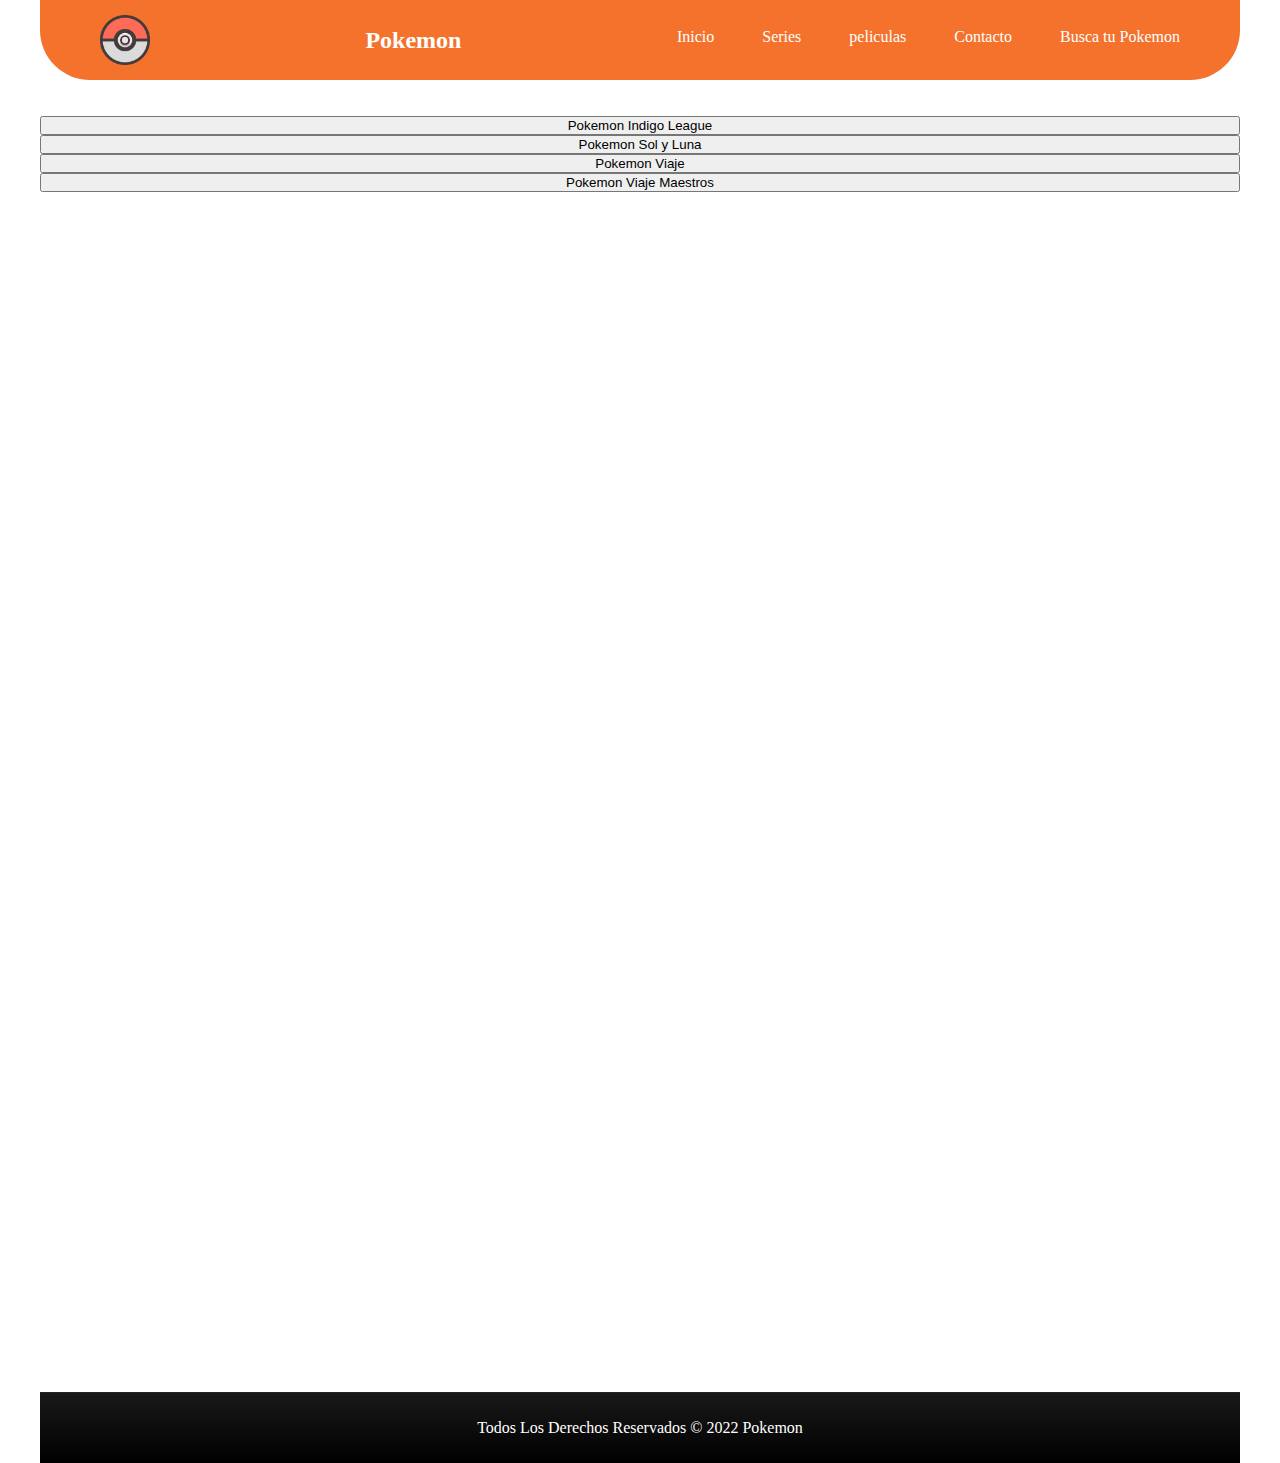
<file: pages/Series.html>
<!DOCTYPE html>
<html lang="en">
<head>
    <meta charset="UTF-8">
    <meta http-equiv="X-UA-Compatible" content="IE=edge">
    <meta name="viewport" content="width=device-width, initial-scale=1.0">
    <meta name="keywords" content="html">
    <link rel="shortcut icon" href="../assets/logo.png">
    <link rel="stylesheet" href="../css/estilos.css">
    <link href="https://cdn.jsdelivr.net/npm/bootstrap@5.1.3/dist/css/bootstrap.min.css" rel="stylesheet" integrity="sha384-1BmE4kWBq78iYhFldvKuhfTAU6auU8tT94WrHftjDbrCEXSU1oBoqyl2QvZ6jIW3" crossorigin="anonymous">
    <title>Series</title>
    <meta name="descripcion=" content="Obtén información sobre cada episodio de la serie Pokémon. Todas las series y capitulos completos para ver.">

</head>

    <body>
        <div class="contenedor_todo">
            <nav class="nav">
                <div class="nav_contenedor">
                    <img src="../assets/logo1.webp" class="rotate" width="50px" height="50px" alt="">
                    <h1 class="nav_logo">Pokemon</h1>
                    <label for="menu" class="nav_label">
                        <img src="../assets/menu.svg" class="nav_img">
                    </label>

                    <input type="checkbox" id="menu" class="nav_input">

                    <div class="nav_menu">
                        <a href="../index.html" class="nav_item">Inicio</a>
                        <a href="../pages/Series.html" class="nav_item">Series</a>
                        <a href="../pages/Peliculas.html" class="nav_item">peliculas</a>
                        <a href="../pages/Contacto.html" class="nav_item">Contacto</a>
                        <a href="../pages/sobrepokemon.html" class="nav_item">Busca tu Pokemon</a>
                    </div>

                </div>

            </nav>

            <br>
            <br>

            <div class="d-grid gap-2">
                <a href="../pages/pokemonindigoleague.html">
                    <button class="btn btn-primary" type="button" style="width: 100%;">Pokemon Indigo League</button>
                </a>

                <br>

                <a href="../pages/pokemonsolyluna.html">
                    <button class="btn btn-primary" type="button" style="width: 100%;">Pokemon Sol y Luna</button>
                </a>

                <br>

                <a href="../pages/pokemonviaje.html">
                    <button class="btn btn-primary" type="button" style="width: 100%;">Pokemon Viaje</button>
                </a>

                <br>

                <a href="../pages/pokemonviajemaestros.html">
                    <button class="btn btn-primary" type="button" style="width: 100%;">Pokemon Viaje Maestros</button>
                </a>
            </div>

            <!--Inicia pie de pagina-->
            <footer class="footer">
                <span class="copyright-text">Todos Los Derechos Reservados © 2022 Pokemon</span>
                <div class="post-footer">
            </footer>
            <!--Cierra pie de pagina-->

        </div>
    
    </body>

</html>
</file>
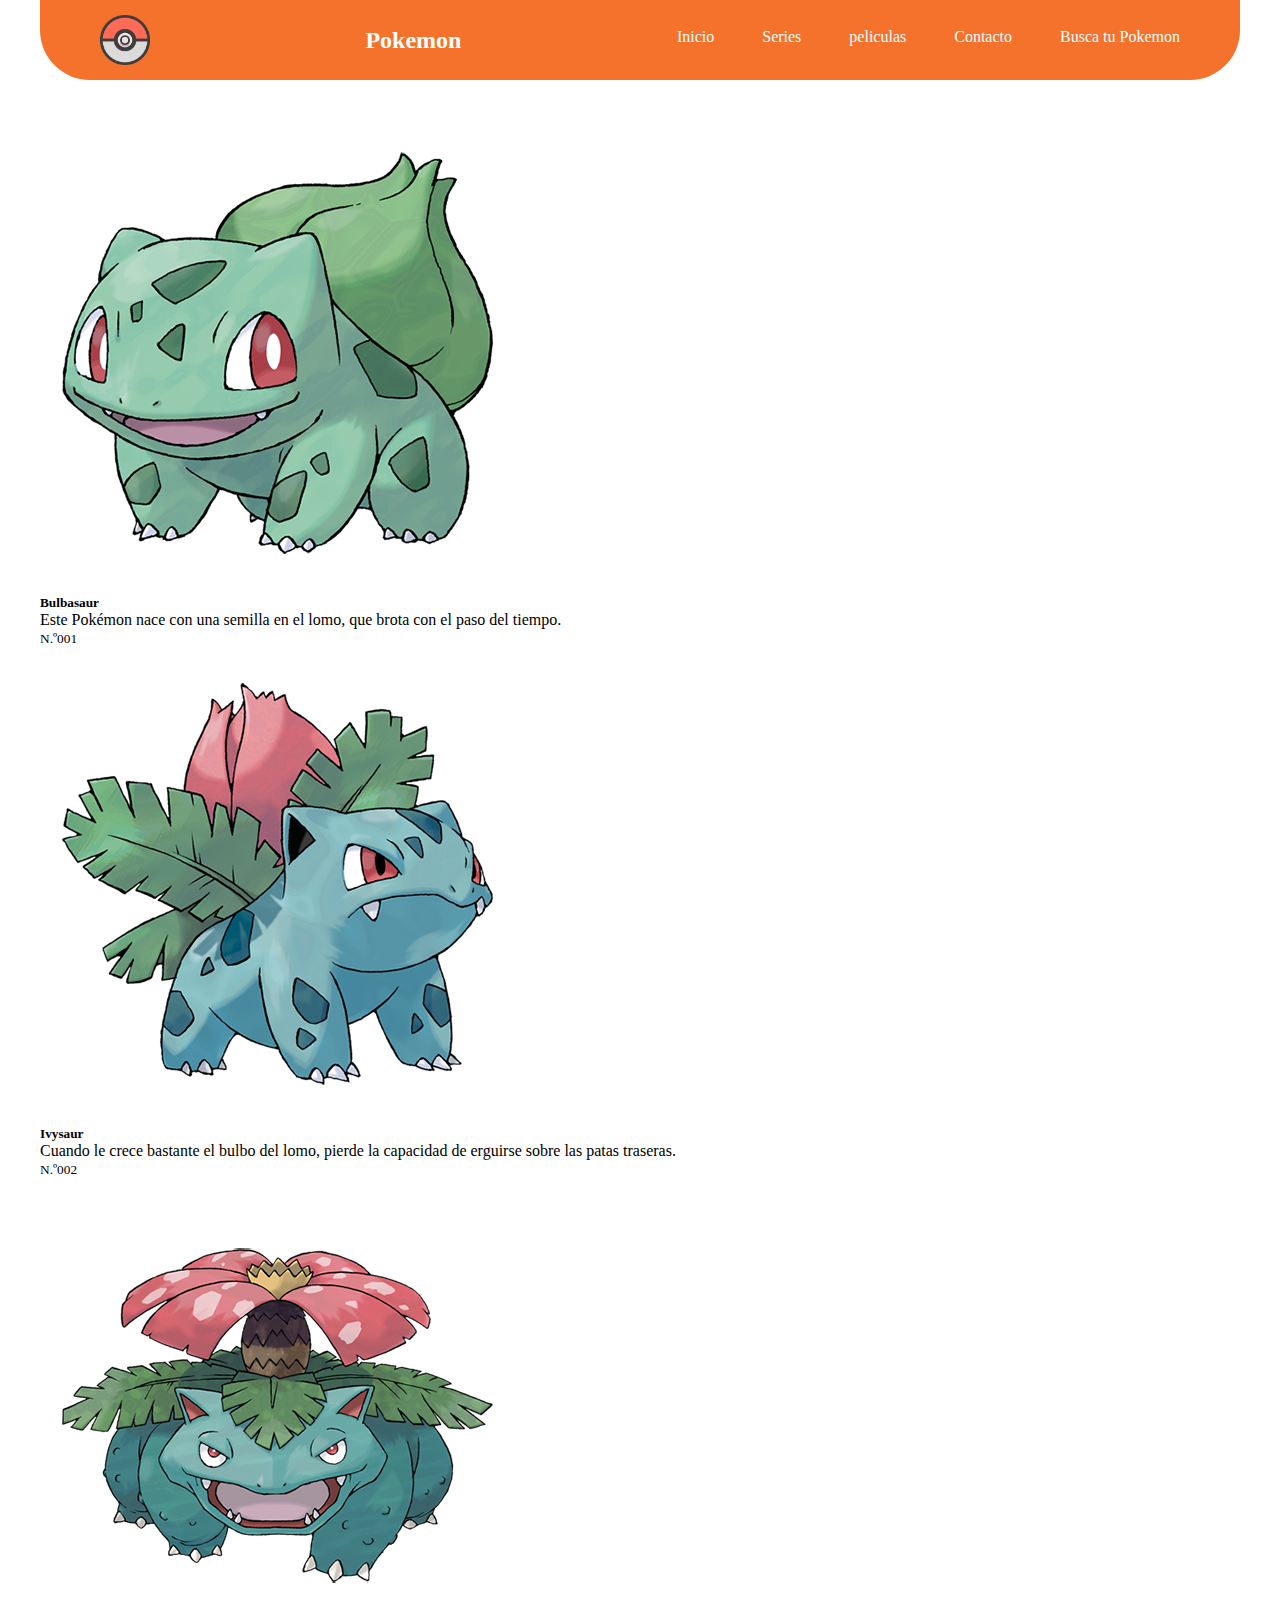
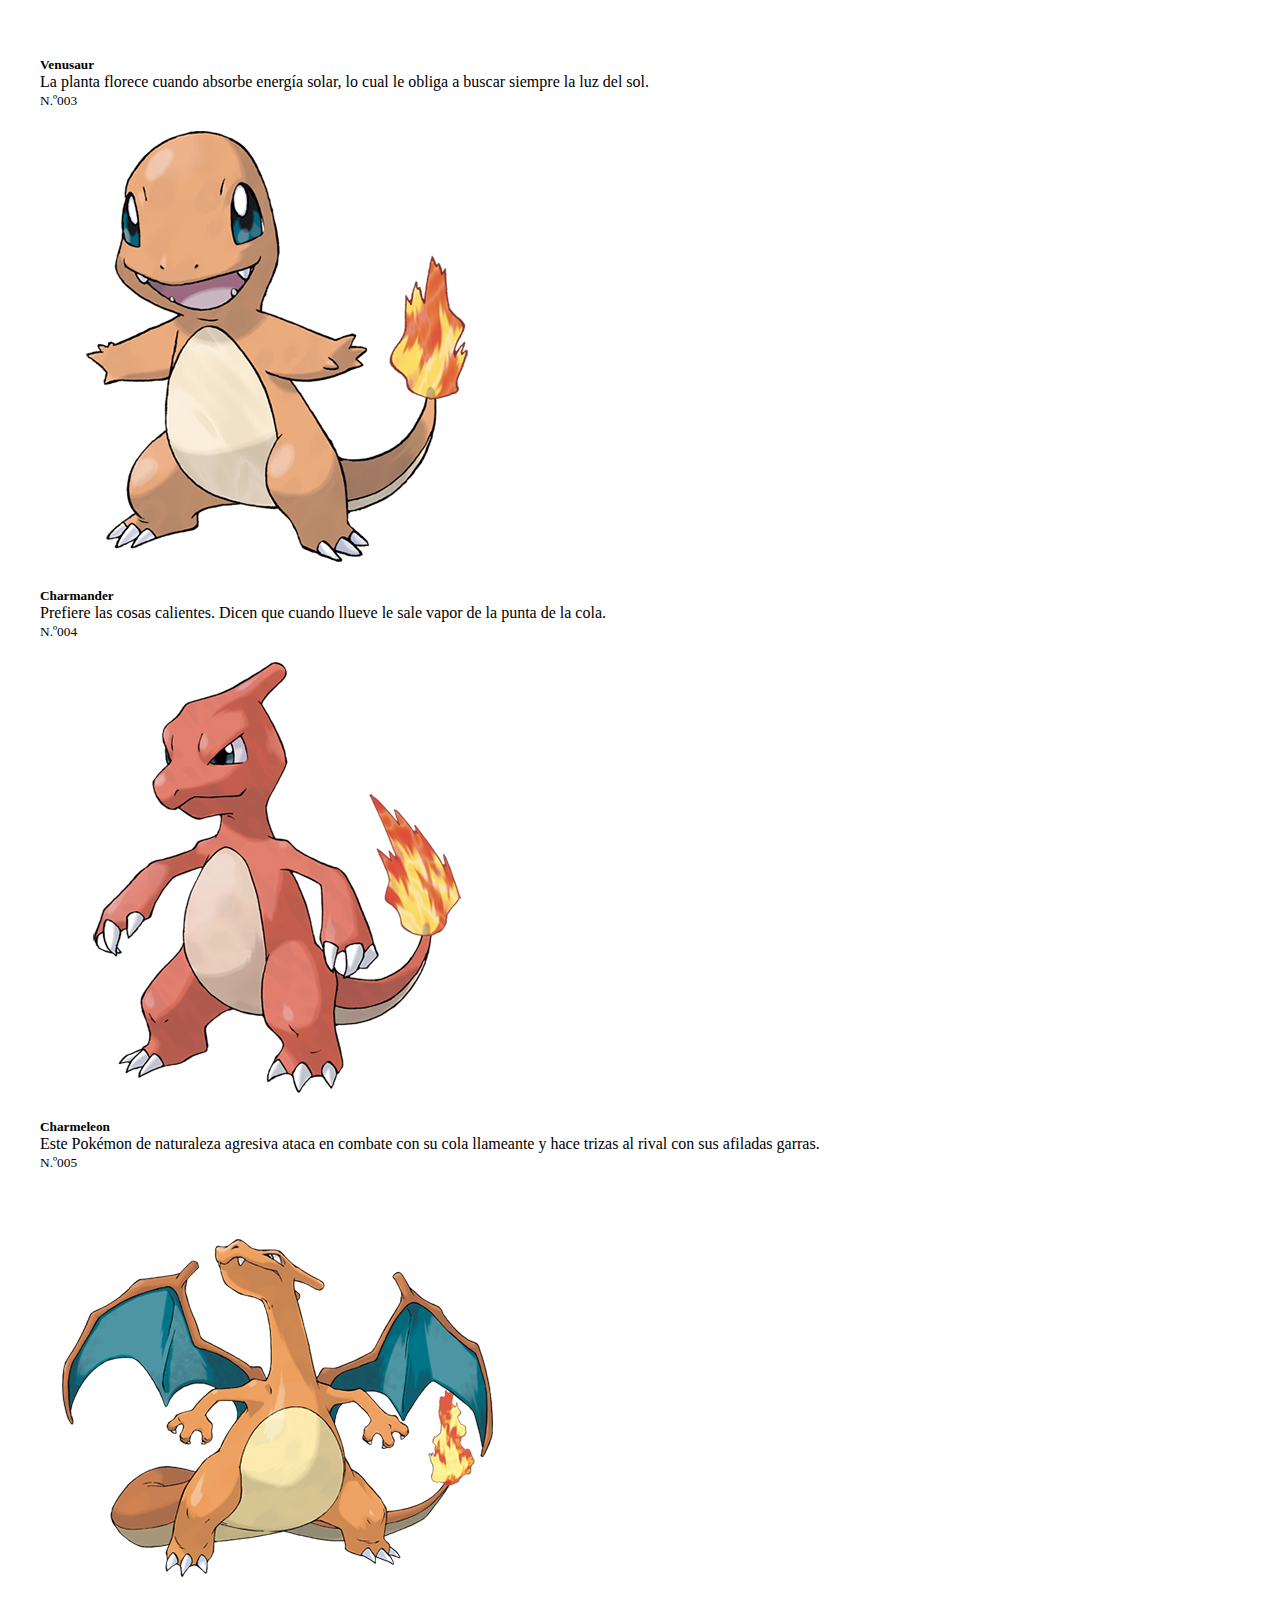
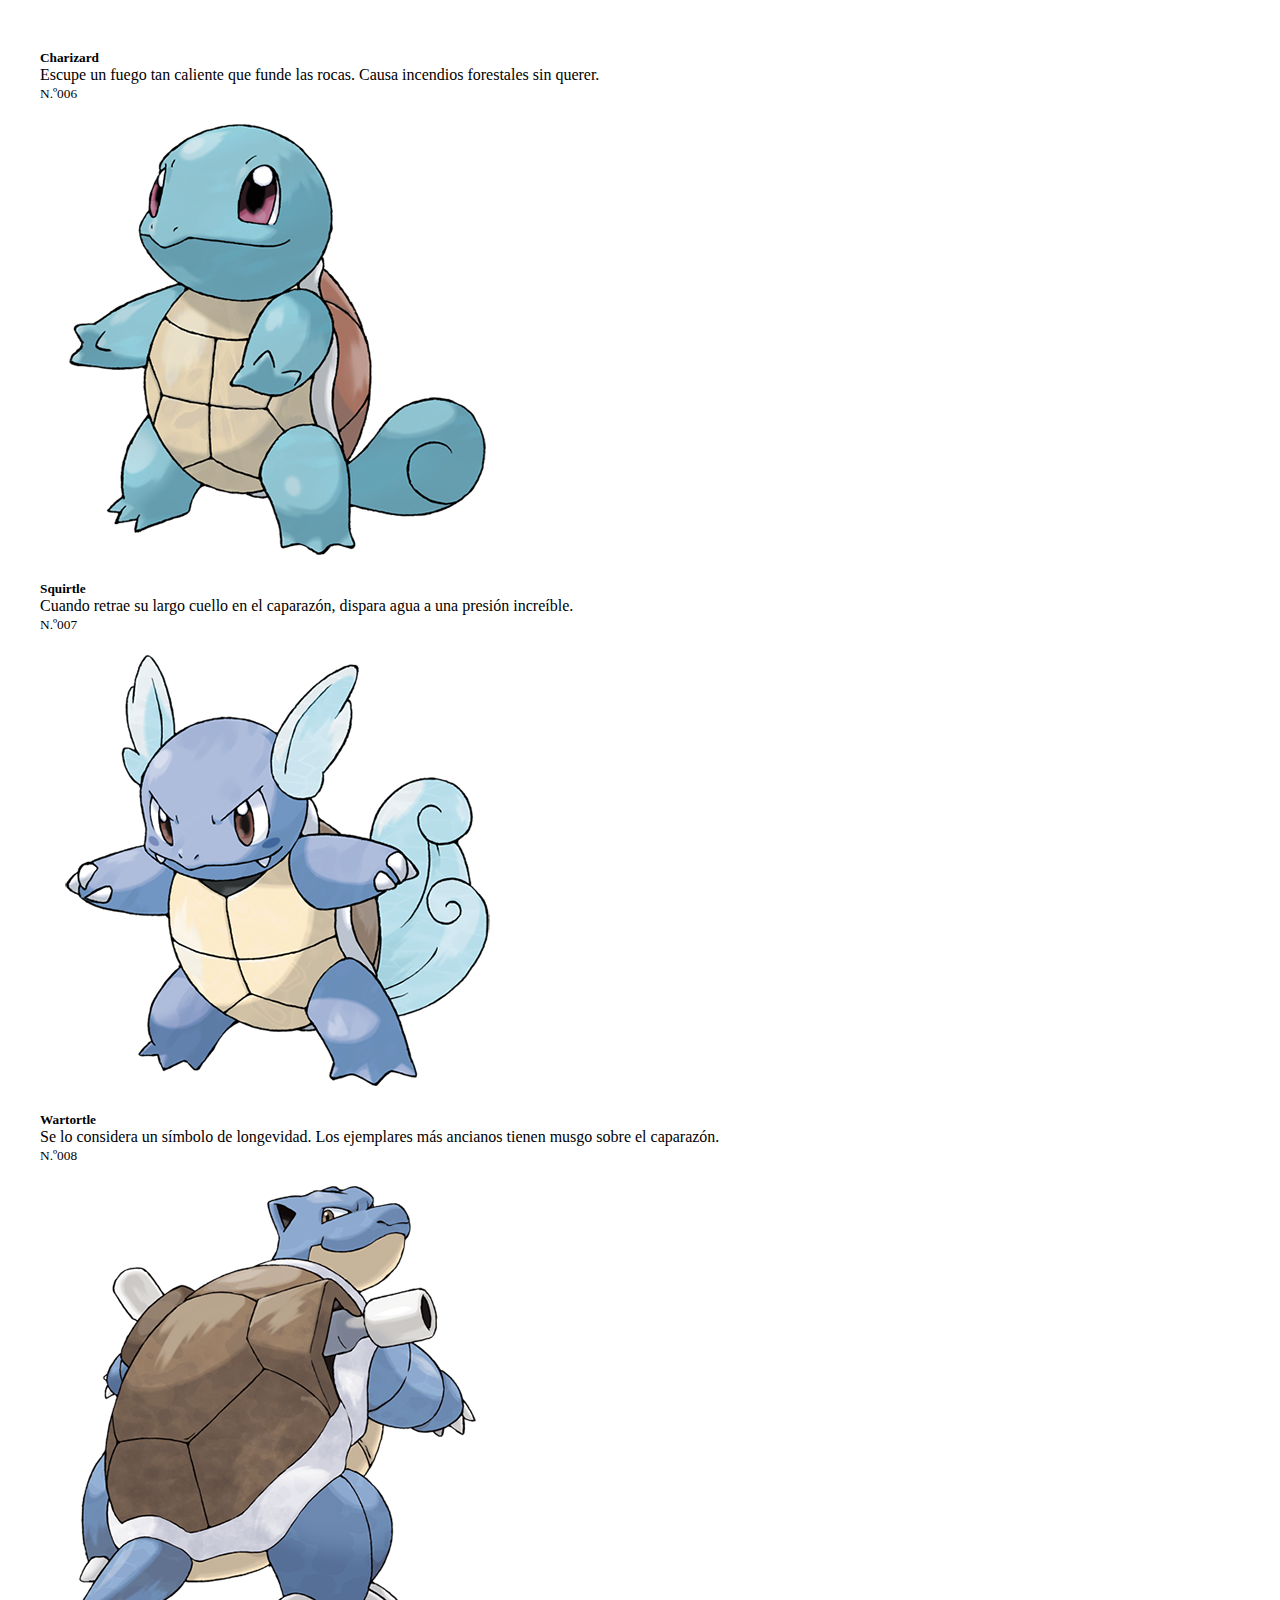
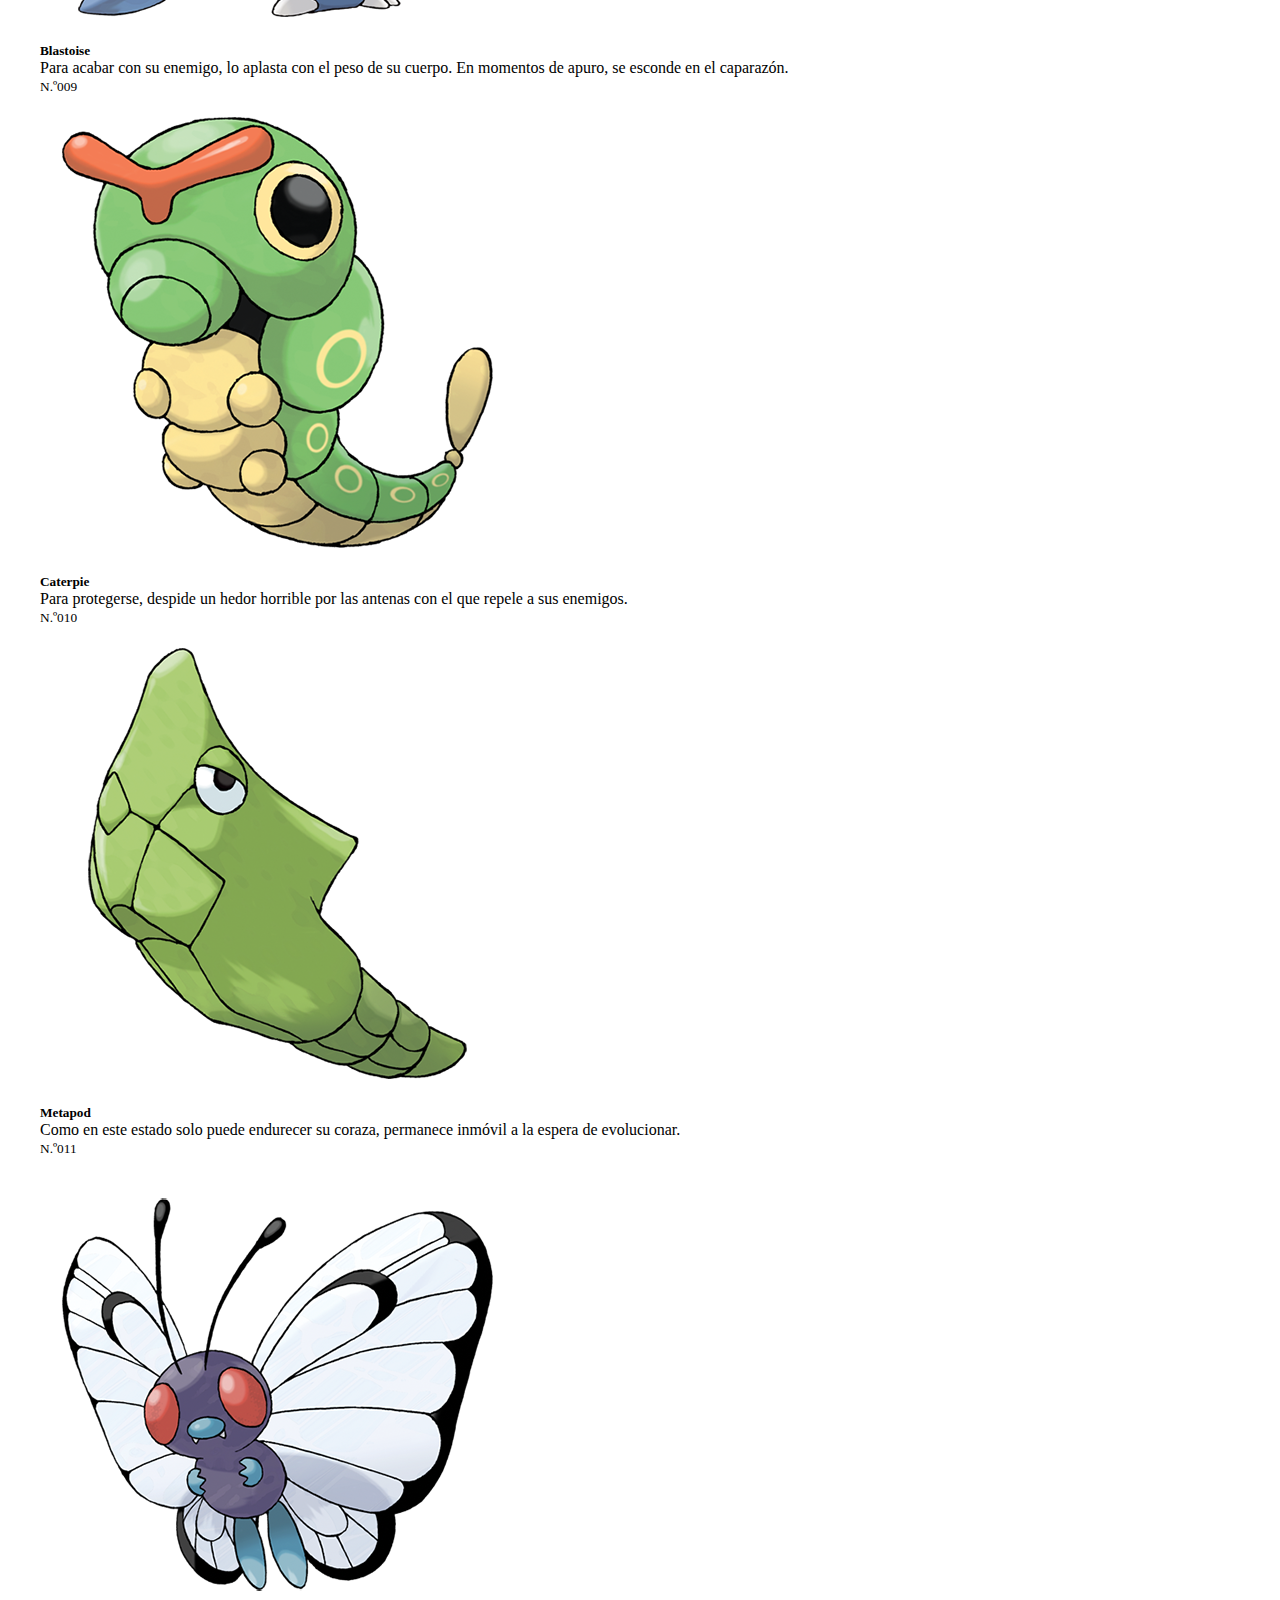
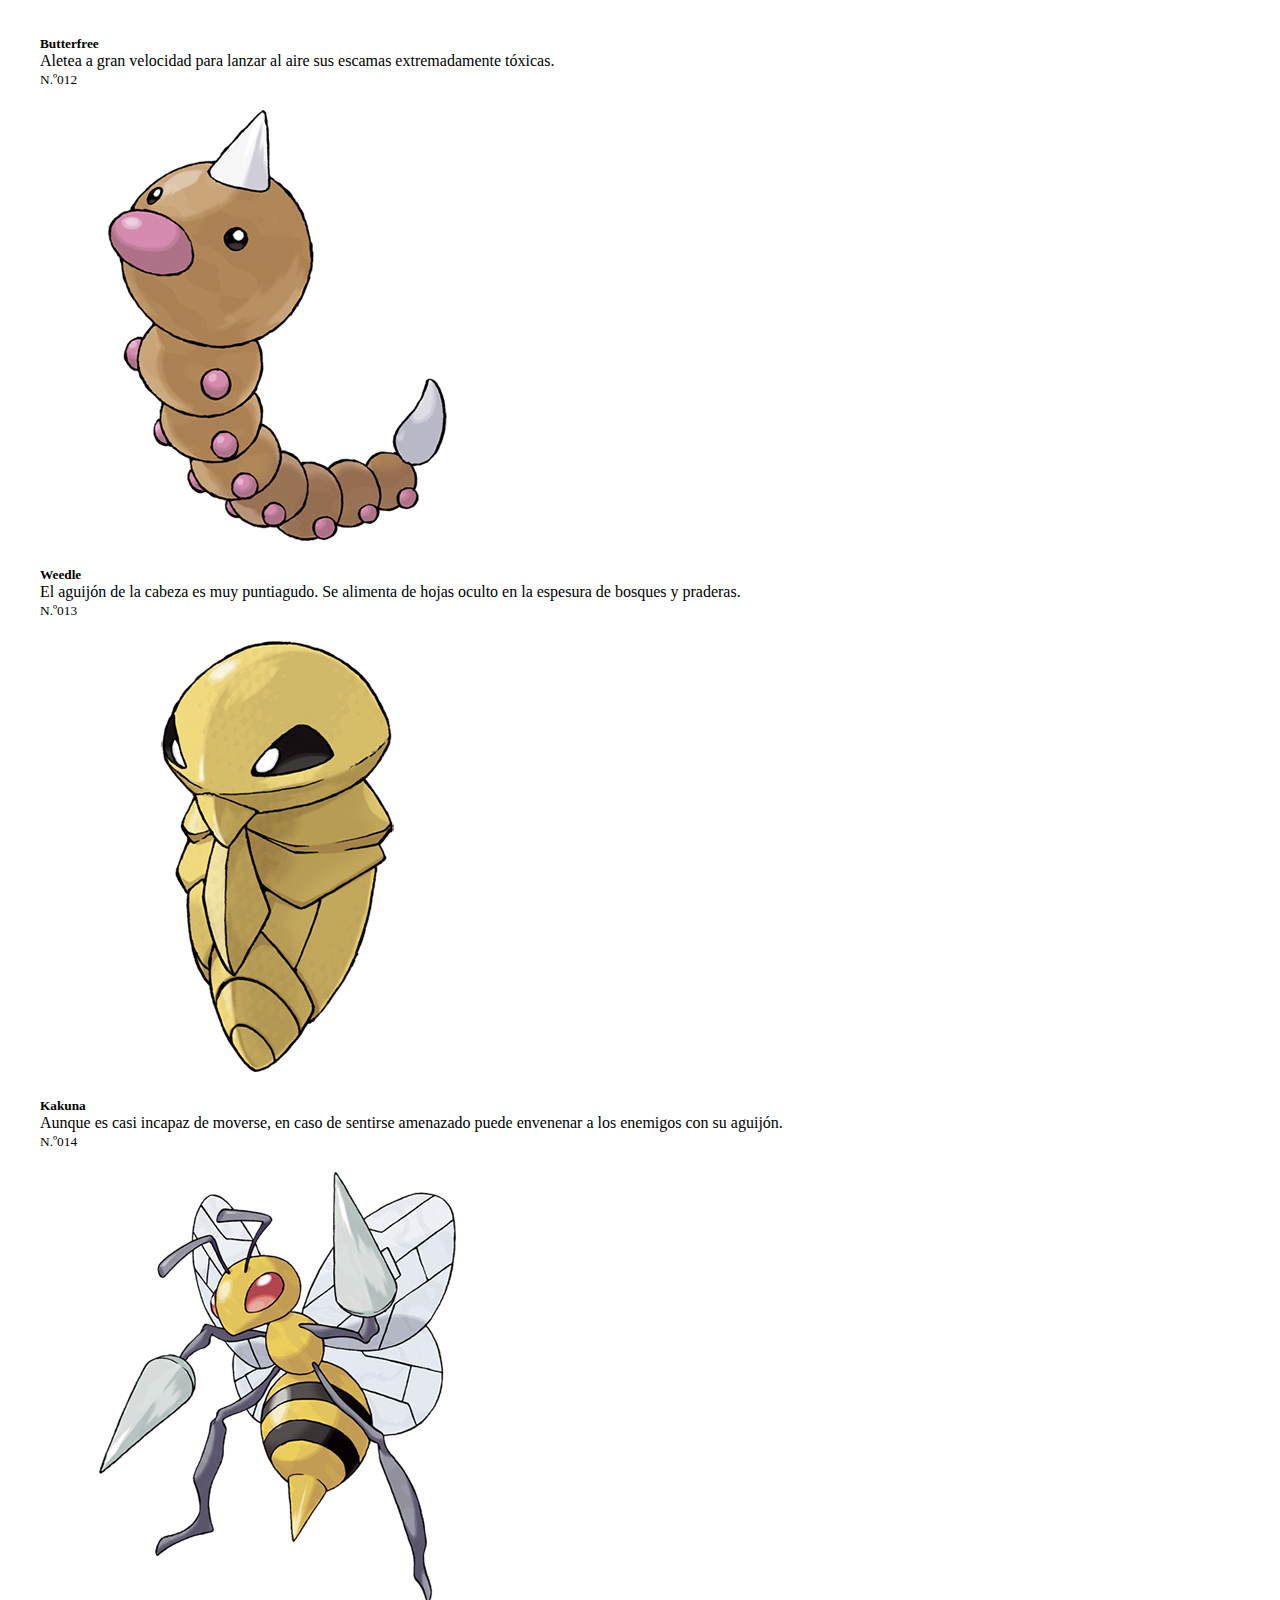
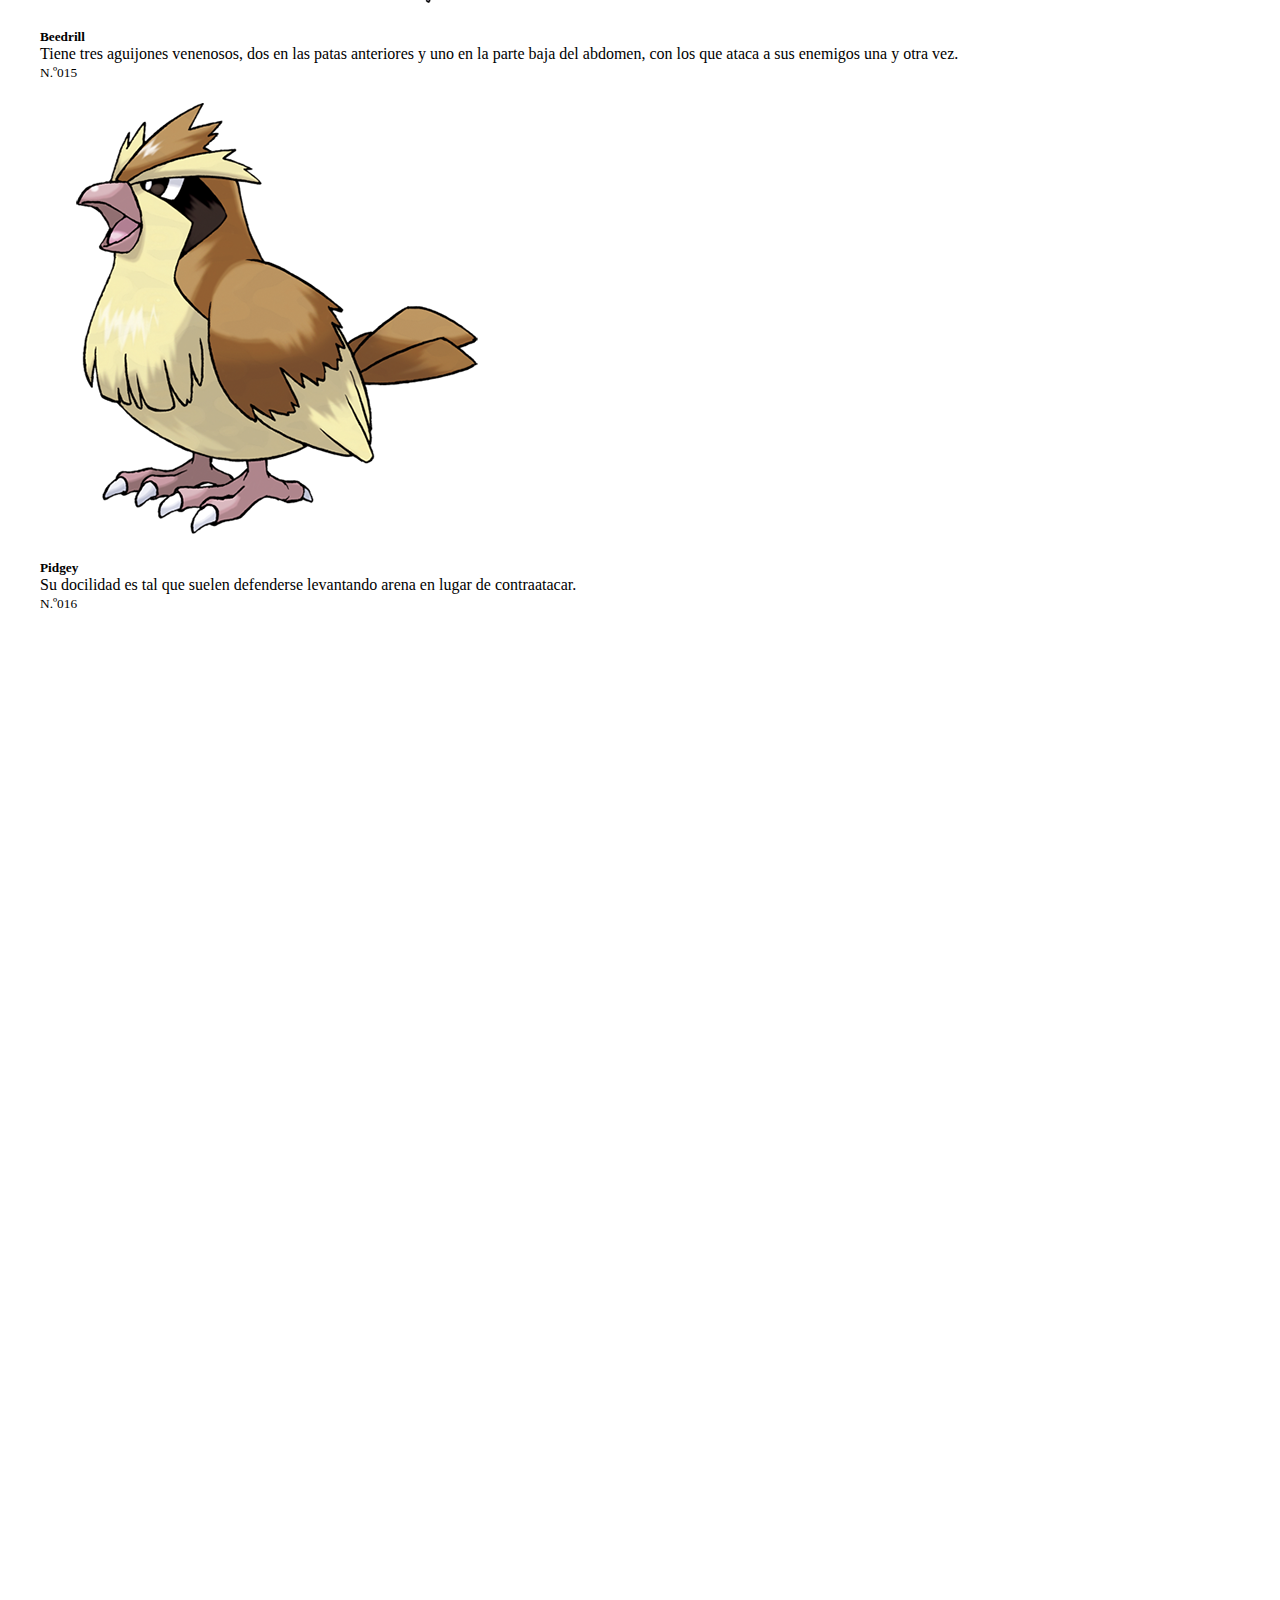
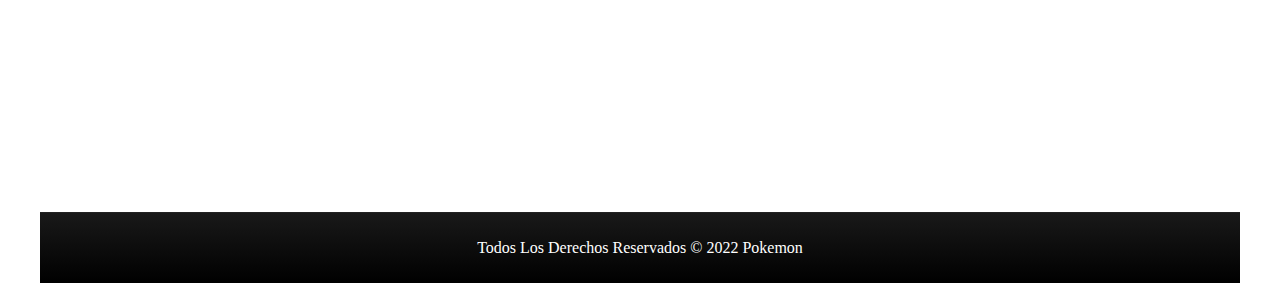
<file: pages/sobrepokemon.html>
<!DOCTYPE html>
<html lang="en">
<head>
    <meta charset="UTF-8">
    <meta http-equiv="X-UA-Compatible" content="IE=edge">
    <meta name="viewport" content="width=device-width, initial-scale=1.0">
    <meta name="keywords" content="html">
    <link rel="shortcut icon" href="../assets/logo.png">
    <link rel="stylesheet" href="../css/estilos.css">
    <link href="https://cdn.jsdelivr.net/npm/bootstrap@5.1.3/dist/css/bootstrap.min.css" rel="stylesheet" integrity="sha384-1BmE4kWBq78iYhFldvKuhfTAU6auU8tT94WrHftjDbrCEXSU1oBoqyl2QvZ6jIW3" crossorigin="anonymous">
    <title>Pokemon</title>
    <meta name="descripcion=" content="Pokédex. Nombre o número. ¡Usa la búsqueda avanzada para encontrar Pokémon por su tipo, debilidad, habilidad y demás datos!">


</head>

  <body>
    <div class="contenedor_todo">
      <nav class="nav">
        <div class="nav_contenedor">
          <img src="../assets/logo1.webp" class="rotate" width="50px" height="50px" alt="">
            <h1 class="nav_logo">Pokemon</h1>

              <label for="menu" class="nav_label">
                <img src="../assets/menu.svg" class="nav_img">
              </label>
              <input type="checkbox" id="menu" class="nav_input">


              <div class="nav_menu">
                <a href="../index.html" class="nav_item">Inicio</a>
                <a href="../pages/Series.html" class="nav_item">Series</a>
                <a href="../pages/Peliculas.html" class="nav_item">peliculas</a>
                <a href="../pages/Contacto.html" class="nav_item">Contacto</a>
                <a href="../pages/sobrepokemon.html" class="nav_item">Busca tu Pokemon</a>
              </div>

        </div>

      </nav>

      <br>
      <br>

      <div class="card-group">
        <div class="card">
          <img src="../assets/001.png" class="card-img-top" alt="...">
            <div class="card-body">
              <h5 class="card-title">Bulbasaur </h5>
              <p class="card-text">Este Pokémon nace con una semilla en el lomo, que brota con el paso del tiempo.</p>
              <p class="card-text"><small class="text-muted">N.º001</small></p>
            </div>
        </div>

        <div class="card">
          <img src="../assets/002.png" class="card-img-top" alt="...">
            <div class="card-body">
              <h5 class="card-title">Ivysaur </h5>
              <p class="card-text">Cuando le crece bastante el bulbo del lomo, pierde la capacidad de erguirse sobre las patas traseras.</p>
              <p class="card-text"><small class="text-muted">N.º002</small></p>
            </div>
        </div>

        <div class="card">
          <img src="../assets/003.png" class="card-img-top" alt="...">
            <div class="card-body">
              <h5 class="card-title">Venusaur </h5>
              <p class="card-text">La planta florece cuando absorbe energía solar, lo cual le obliga a buscar siempre la luz del sol.</p>
              <p class="card-text"><small class="text-muted">N.º003</small></p>
            </div>
        </div>

        <div class="card">
          <img src="../assets/004.png" class="card-img-top" alt="...">
            <div class="card-body">
              <h5 class="card-title">Charmander </h5>
              <p class="card-text">Prefiere las cosas calientes. Dicen que cuando llueve le sale vapor de la punta de la cola.</p>
              <p class="card-text"><small class="text-muted">N.º004</small></p>
            </div>
        </div>
      </div>

      <div class="card-group">
        <div class="card">
          <img src="../assets/005.png" class="card-img-top" alt="...">
            <div class="card-body">
              <h5 class="card-title">Charmeleon </h5>
              <p class="card-text">Este Pokémon de naturaleza agresiva ataca en combate con su cola llameante y hace trizas al rival con sus afiladas garras.</p>
              <p class="card-text"><small class="text-muted">N.º005</small></p>
            </div>
        </div>

        <div class="card">
          <img src="../assets/006.png" class="card-img-top" alt="...">
            <div class="card-body">
              <h5 class="card-title">Charizard </h5>
              <p class="card-text">Escupe un fuego tan caliente que funde las rocas. Causa incendios forestales sin querer.</p>
              <p class="card-text"><small class="text-muted">N.º006</small></p>
            </div>
        </div>

        <div class="card">
          <img src="../assets/007.png" class="card-img-top" alt="...">
            <div class="card-body">
              <h5 class="card-title">Squirtle </h5>
              <p class="card-text">Cuando retrae su largo cuello en el caparazón, dispara agua a una presión increíble.</p>
              <p class="card-text"><small class="text-muted">N.º007</small></p>
            </div>
        </div>

        <div class="card">
          <img src="../assets/008.png" class="card-img-top" alt="...">
            <div class="card-body">
              <h5 class="card-title">Wartortle </h5>
              <p class="card-text">Se lo considera un símbolo de longevidad. Los ejemplares más ancianos tienen musgo sobre el caparazón.</p>
              <p class="card-text"><small class="text-muted">N.º008</small></p>
            </div>
        </div>

      </div>

      <div class="card-group">
        <div class="card">
          <img src="../assets/009.png" class="card-img-top" alt="...">
            <div class="card-body">
              <h5 class="card-title">Blastoise </h5>
              <p class="card-text">Para acabar con su enemigo, lo aplasta con el peso de su cuerpo. En momentos de apuro, se esconde en el caparazón.</p>
              <p class="card-text"><small class="text-muted">N.º009</small></p>
            </div>
        </div>

        <div class="card">
          <img src="../assets/010.png" class="card-img-top" alt="...">
            <div class="card-body">
              <h5 class="card-title">Caterpie </h5>
              <p class="card-text">Para protegerse, despide un hedor horrible por las antenas con el que repele a sus enemigos.</p>
              <p class="card-text"><small class="text-muted">N.º010</small></p>
            </div>
        </div>

          <div class="card">
            <img src="../assets/011.png" class="card-img-top" alt="...">
            <div class="card-body">
              <h5 class="card-title">Metapod </h5>
              <p class="card-text">Como en este estado solo puede endurecer su coraza, permanece inmóvil a la espera de evolucionar.</p>
              <p class="card-text"><small class="text-muted">N.º011</small></p>
            </div>
          </div>

          <div class="card">
            <img src="../assets/012.png" class="card-img-top" alt="...">
              <div class="card-body">
                <h5 class="card-title">Butterfree </h5>
                <p class="card-text">Aletea a gran velocidad para lanzar al aire sus escamas extremadamente tóxicas.</p>
                <p class="card-text"><small class="text-muted">N.º012</small></p>
              </div>
          </div>
      </div>

      <div class="card-group">
        <div class="card">
          <img src="../assets/013.png" class="card-img-top" alt="...">
            <div class="card-body">
              <h5 class="card-title">Weedle </h5>
              <p class="card-text">El aguijón de la cabeza es muy puntiagudo. Se alimenta de hojas oculto en la espesura de bosques y praderas.</p>
              <p class="card-text"><small class="text-muted">N.º013</small></p>
            </div>
        </div>

        <div class="card">
          <img src="../assets/014.png" class="card-img-top" alt="...">
            <div class="card-body">
              <h5 class="card-title">Kakuna </h5>
              <p class="card-text">Aunque es casi incapaz de moverse, en caso de sentirse amenazado puede envenenar a los enemigos con su aguijón.</p>
              <p class="card-text"><small class="text-muted">N.º014</small></p>
            </div>
        </div>

        <div class="card">
          <img src="../assets/015.png" class="card-img-top" alt="...">
            <div class="card-body">
              <h5 class="card-title">Beedrill </h5>
              <p class="card-text">Tiene tres aguijones venenosos, dos en las patas anteriores y uno en la parte baja del abdomen, con los que ataca a sus enemigos una y otra vez.</p>
              <p class="card-text"><small class="text-muted">N.º015</small></p>
            </div>
        </div>

        <div class="card">
          <img src="../assets/016.png" class="card-img-top" alt="...">
            <div class="card-body">
              <h5 class="card-title">Pidgey </h5>
              <p class="card-text">Su docilidad es tal que suelen defenderse levantando arena en lugar de contraatacar.</p>
              <p class="card-text"><small class="text-muted">N.º016</small></p>
            </div>
        </div>

      </div>

      <!--Inicia pie de pagina-->
      <footer class="footer">
        <span class="copyright-text">Todos Los Derechos Reservados © 2022 Pokemon</span>
        <div class="post-footer">
      </footer>
      <!--Cierra pie de pagina-->

    </div>

    <script src="https://cdn.jsdelivr.net/npm/bootstrap@5.1.3/dist/js/bootstrap.bundle.min.js" integrity="sha384-ka7Sk0Gln4gmtz2MlQnikT1wXgYsOg+OMhuP+IlRH9sENBO0LRn5q+8nbTov4+1p" crossorigin="anonymous"></script>
  
  </body>

</html>
</file>
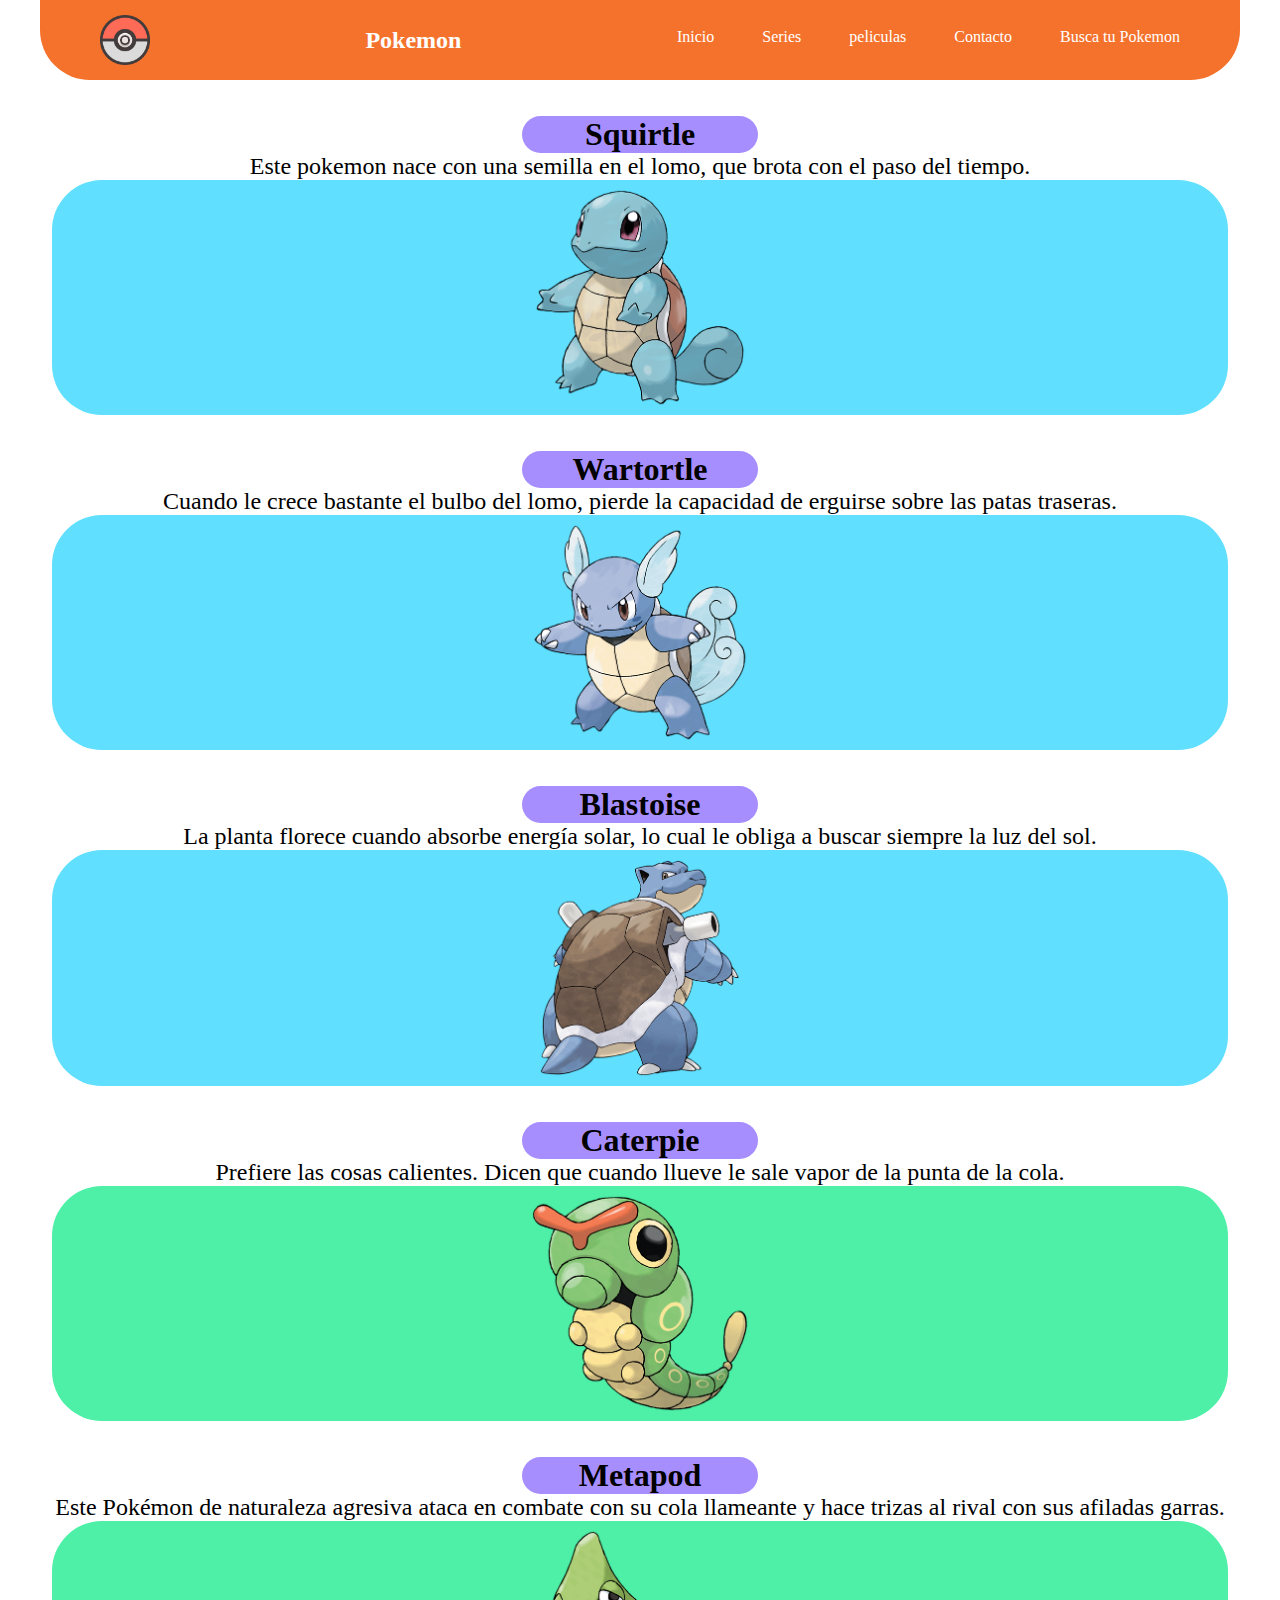
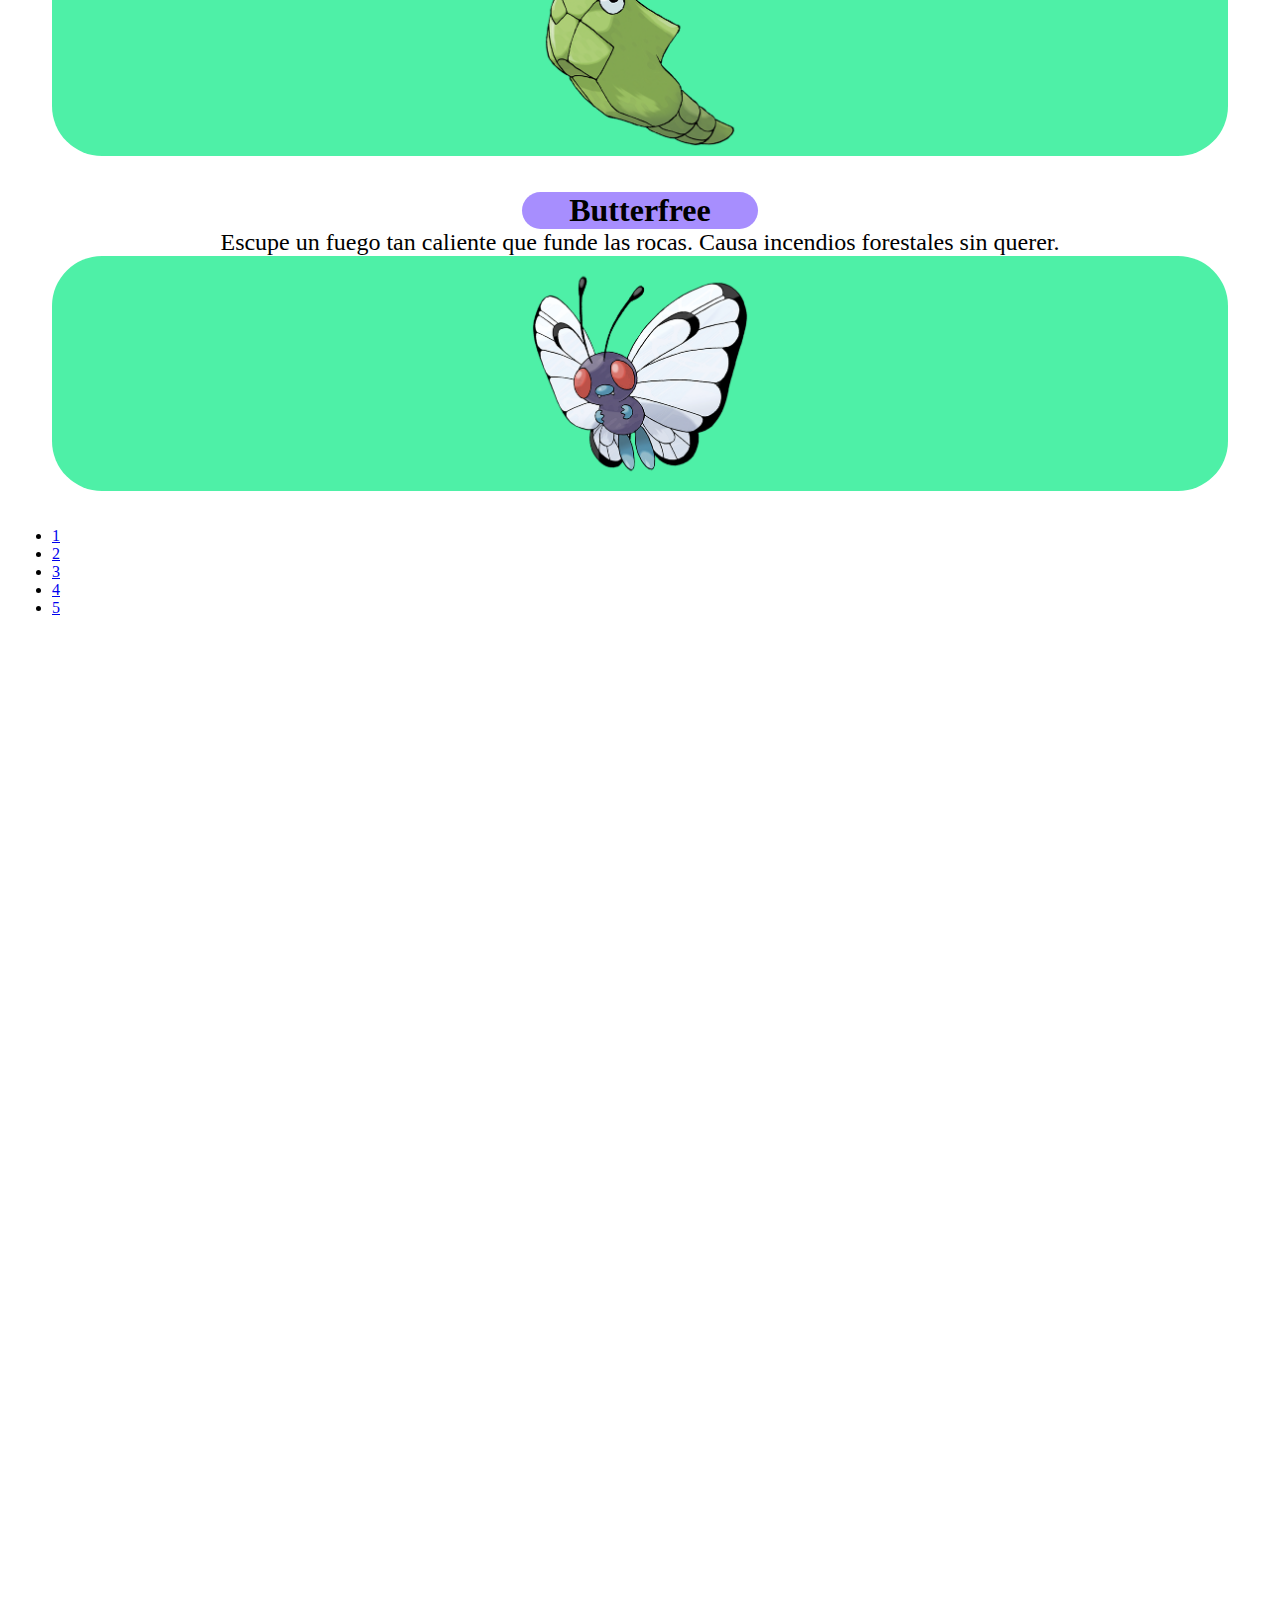
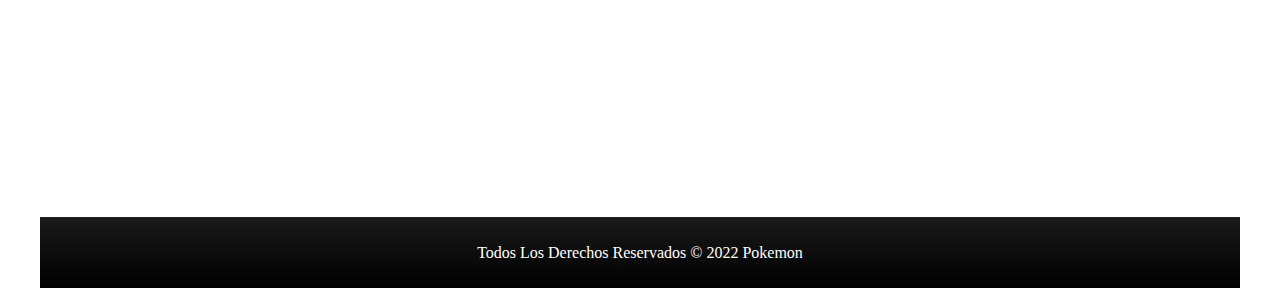
<file: pages/sobrepokemon2.html>
<!DOCTYPE html>
<html lang="en">
<head>
    <meta charset="UTF-8">
    <meta http-equiv="X-UA-Compatible" content="IE=edge">
    <meta name="viewport" content="width=device-width, initial-scale=1.0">
    <link rel="shortcut icon" href="../assets/logo.png">
    <link rel="stylesheet" href="../css/estilos.css">
    <link href="https://cdn.jsdelivr.net/npm/bootstrap@5.1.3/dist/css/bootstrap.min.css" rel="stylesheet" integrity="sha384-1BmE4kWBq78iYhFldvKuhfTAU6auU8tT94WrHftjDbrCEXSU1oBoqyl2QvZ6jIW3" crossorigin="anonymous">
    <title>Sobre Pokemon</title>


</head>

<body>
    <div class="contenedor_todo">
        <nav class="nav">
            <div class="nav_contenedor">
                <img src="../assets/logo1.webp" class="rotate" width="50px" height="50px" alt="">
                <h1 class="nav_logo">Pokemon</h1>

                <label for="menu" class="nav_label">
                    <img src="../assets/menu.svg" class="nav_img">
                </label>
                <input type="checkbox" id="menu" class="nav_input">


                <div class="nav_menu">
                    <a href="../index.html" class="nav_item">Inicio</a>
                    <a href="../pages/Series.html" class="nav_item">Series</a>
                    <a href="../pages/Peliculas.html" class="nav_item">peliculas</a>
                    <a href="../pages/Contacto.html" class="nav_item">Contacto</a>
                    <a href="../pages/sobrepokemon.html" class="nav_item">Busca tu Pokemon</a>
                </div>

            </div>

        </nav>

        <br>
        <br>

        <section id="pokemones">
            <div class="bloques_de_pokemon">
                <div class="bloques">
                    <article>
                        <h1>Squirtle</h1>
                        <p>
                            Este pokemon nace con una semilla en el lomo, que brota con el paso del tiempo.
                        </p>
                        <figure class="figure3">
                            <img src="../assets/007.png" class="Squirtle">
                        </figure>
                    </article>

                    <br>
                    <br>

                    <article>
                        <h1>Wartortle</h1>
                        <p>
                            Cuando le crece bastante el bulbo del lomo, pierde la capacidad de erguirse sobre las patas traseras.
                        </p>
                        <figure class="figure3">
                            <img src="../assets/008.png" class="Squirtle">
                        </figure>
                    </article>
                    
                    <br>
                    <br>

                    <article>
                        <h1>Blastoise</h1>
                        <p>
                            La planta florece cuando absorbe energía solar, lo cual le obliga a buscar siempre la luz del sol.
                        </p>
                        <figure class="figure3">
                            <img src="../assets/009.png" class="Squirtle">
                        </figure>
                    </article>
                    
                    <br>
                    <br>

                    <article>
                        <h1>Caterpie</h1>
                        <p>
                            Prefiere las cosas calientes. Dicen que cuando llueve le sale vapor de la punta de la cola.
                        </p>
                        <figure class="figure4">
                            <img src="../assets/010.png" class="Caterpie">
                        </figure>
                    </article>
                    
                    <br>
                    <br>

                    <article>
                        <h1>Metapod</h1>
                        <p>
                            Este Pokémon de naturaleza agresiva ataca en combate con su cola llameante y hace trizas al rival con sus afiladas garras.
                        </p>
                        <figure class="figure4">
                            <img src="../assets/011.png" class="Caterpie">
                        </figure>
                    </article>

                    <br>
                    <br>

                    <article>
                        <h1>Butterfree</h1>
                        <p>
                            Escupe un fuego tan caliente que funde las rocas. Causa incendios forestales sin querer.
                        </p>
                        <figure class="figure4">
                            <img src="../assets/012.png" class="Caterpie">
                        </figure>
                    </article>

                    <br>
                    <br>

                    <div class="paginacion">
                        <ul>
                            <li><a href="../pages/sobrepokemon.html">1</a></li>
                            <li><a href="../pages/sobrepokemon2.html"class="active">2</a></li>
                            <li><a href="../pages/sobrepokemon3.html">3</a></li>
                            <li><a href="../pages/sobrepokemon4.html">4</a></li>
                            <li><a href="../pages/sobrepokemon5.html">5</a></li>
                        </ul>
                    </div>                  
                </div>
            </div>
        </section>

        <!--Inicia pie de pagina-->
        <footer class="footer">
            <span class="copyright-text">Todos Los Derechos Reservados © 2022 Pokemon</span>
            <div class="post-footer">
        <!--Cierra pie de pagina-->

    </div>

</body>

</html>
</file>
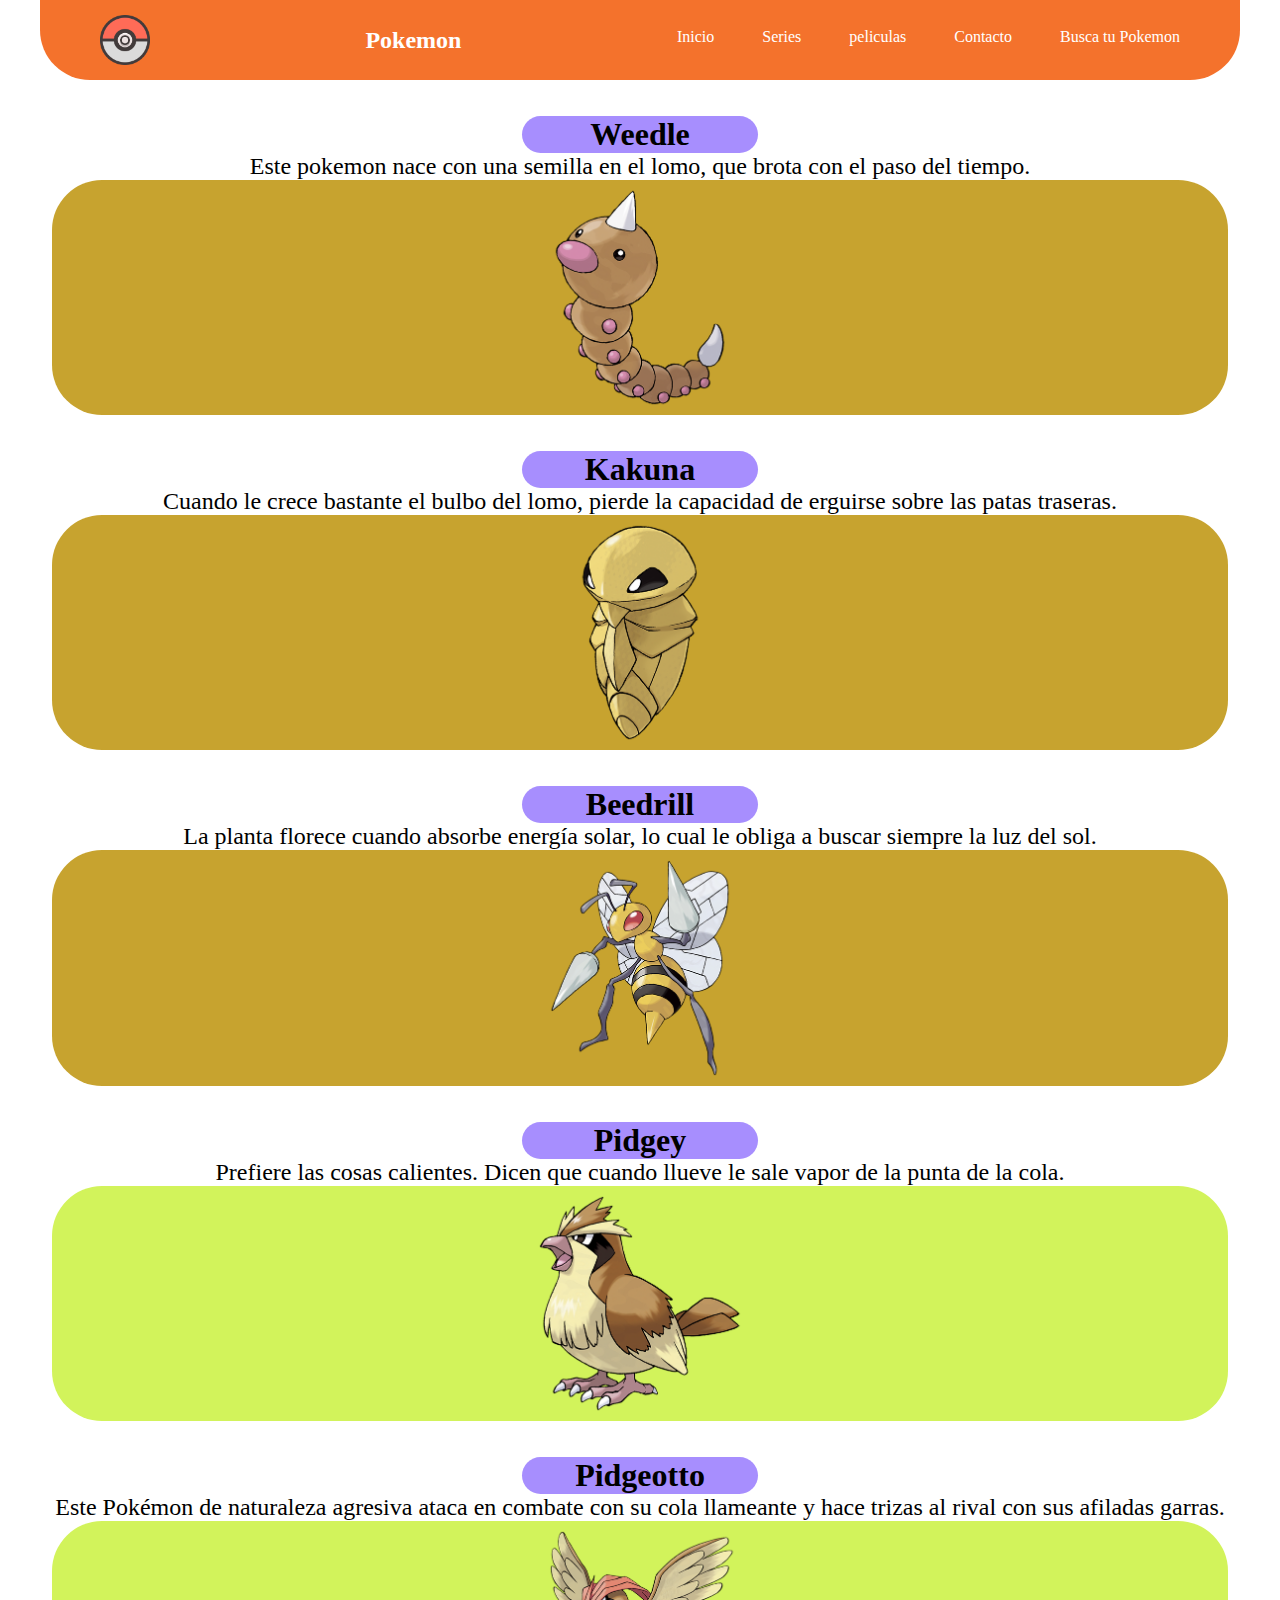
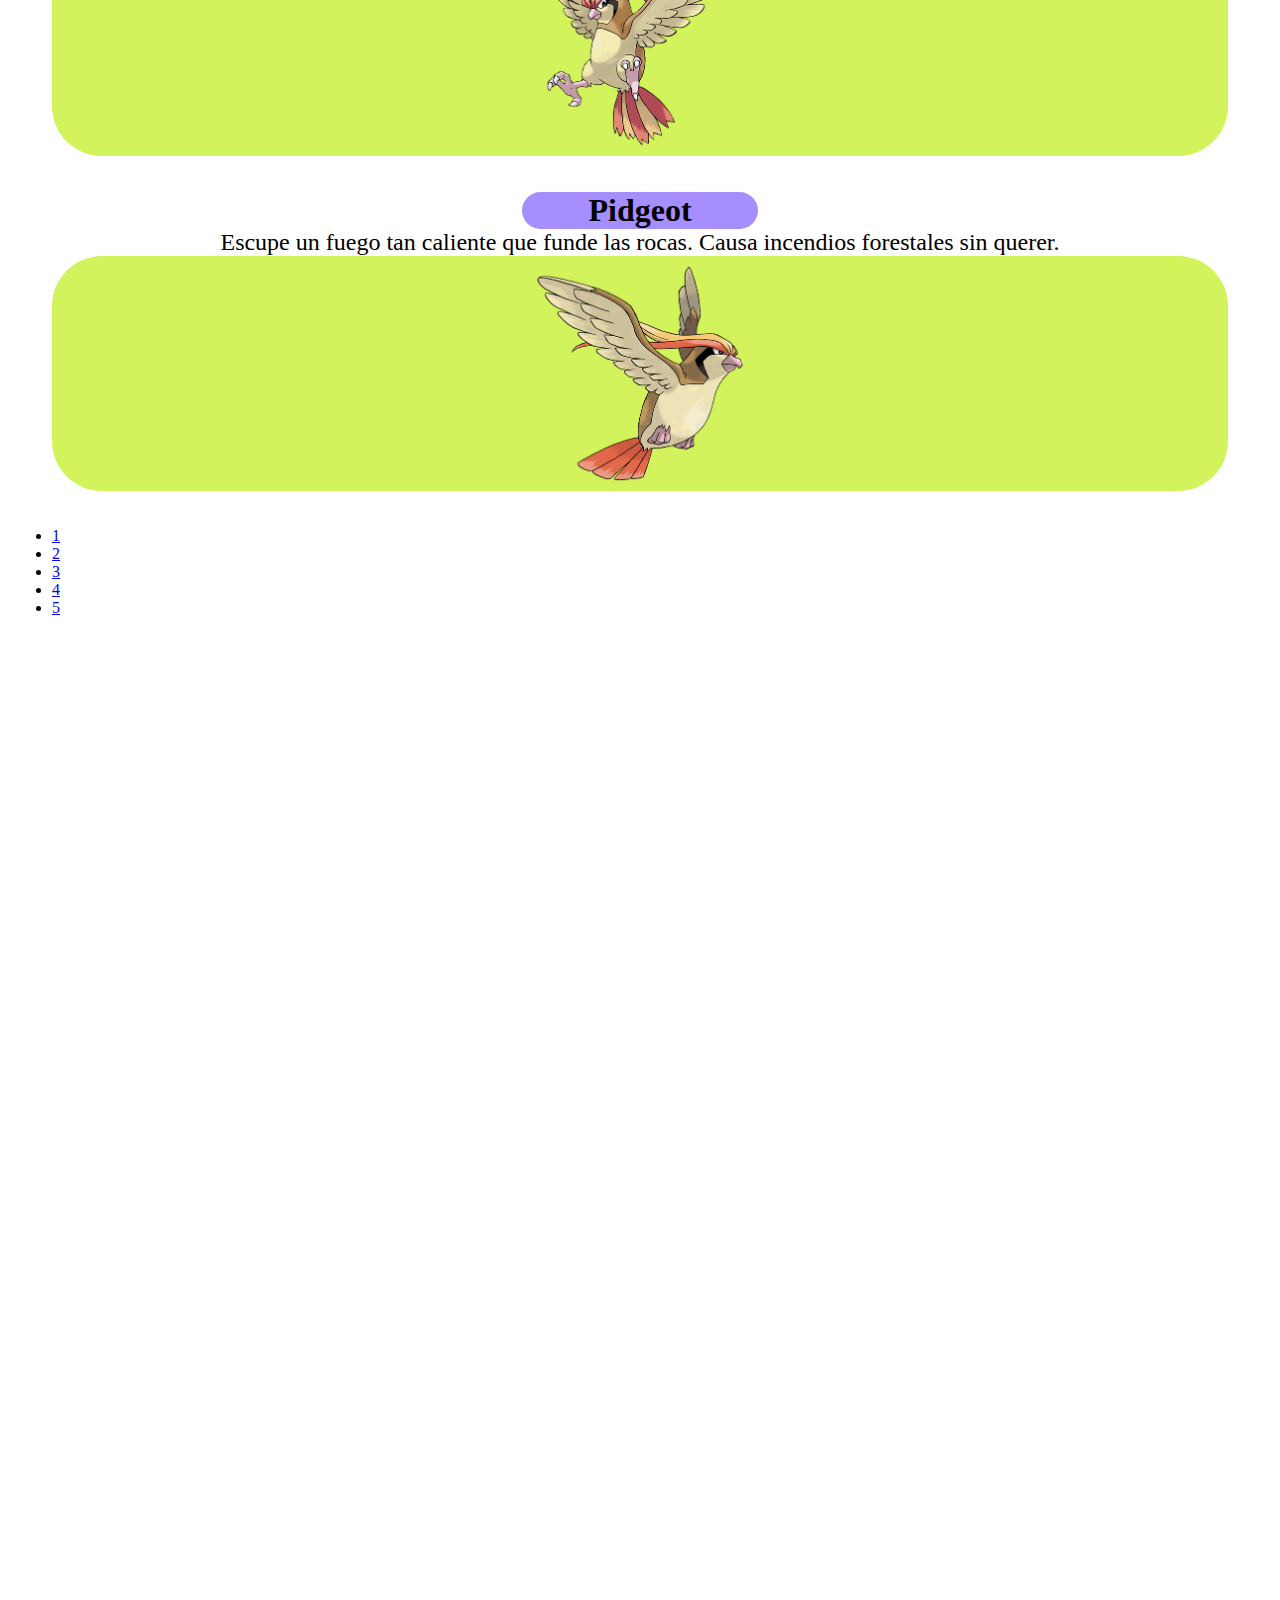
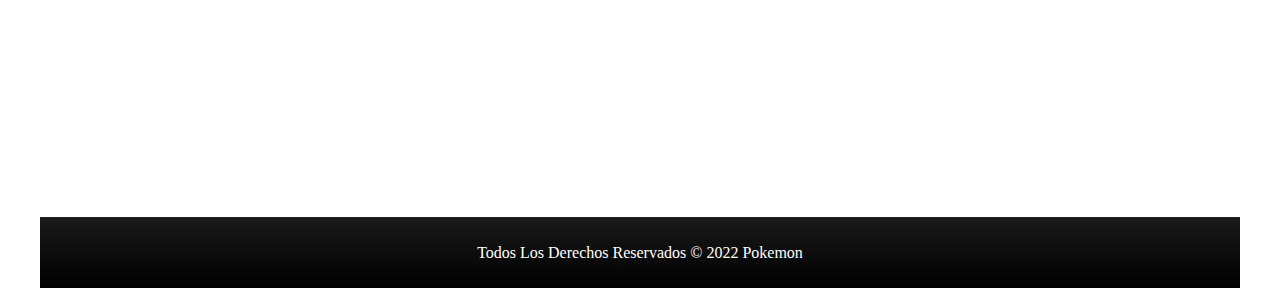
<file: pages/sobrepokemon3.html>
<!DOCTYPE html>
<html lang="en">
<head>
    <meta charset="UTF-8">
    <meta http-equiv="X-UA-Compatible" content="IE=edge">
    <meta name="viewport" content="width=device-width, initial-scale=1.0">
    <link rel="shortcut icon" href="../assets/logo.png">
    <link rel="stylesheet" href="../css/estilos.css">
    <link href="https://cdn.jsdelivr.net/npm/bootstrap@5.1.3/dist/css/bootstrap.min.css" rel="stylesheet" integrity="sha384-1BmE4kWBq78iYhFldvKuhfTAU6auU8tT94WrHftjDbrCEXSU1oBoqyl2QvZ6jIW3" crossorigin="anonymous">
    <title>Sobre Pokemon</title>


</head>

<body>
    <div class="contenedor_todo">
        <nav class="nav">
            <div class="nav_contenedor">
                <img src="../assets/logo1.webp" class="rotate" width="50px" height="50px" alt="">
                <h1 class="nav_logo">Pokemon</h1>

                <label for="menu" class="nav_label">
                    <img src="../assets/menu.svg" class="nav_img">
                </label>
                <input type="checkbox" id="menu" class="nav_input">


                <div class="nav_menu">
                    <a href="../index.html" class="nav_item">Inicio</a>
                    <a href="../pages/Series.html" class="nav_item">Series</a>
                    <a href="../pages/Peliculas.html" class="nav_item">peliculas</a>
                    <a href="../pages/Contacto.html" class="nav_item">Contacto</a>
                    <a href="../pages/sobrepokemon.html" class="nav_item">Busca tu Pokemon</a>
                </div>

            </div>

        </nav>

        <br>
        <br>

        <section id="pokemones">
            <div class="bloques_de_pokemon">
                <div class="bloques">
                    <article>
                        <h1>Weedle</h1>
                        <p>
                            Este pokemon nace con una semilla en el lomo, que brota con el paso del tiempo.
                        </p>
                        <figure class="figure5">
                            <img src="../assets/013.png" class="Weedle">
                        </figure>
                    </article>

                    <br>
                    <br>

                    <article>
                        <h1>Kakuna</h1>
                        <p>
                            Cuando le crece bastante el bulbo del lomo, pierde la capacidad de erguirse sobre las patas traseras.
                        </p>
                        <figure class="figure5">
                            <img src="../assets/014.png" class="Weedle">
                        </figure>
                    </article>
                    
                    <br>
                    <br>

                    <article>
                        <h1>Beedrill</h1>
                        <p>
                            La planta florece cuando absorbe energía solar, lo cual le obliga a buscar siempre la luz del sol.
                        </p>
                        <figure class="figure5">
                            <img src="../assets/015.png" class="Weedle">
                        </figure>
                    </article>
                    
                    <br>
                    <br>

                    <article>
                        <h1>Pidgey</h1>
                        <p>
                            Prefiere las cosas calientes. Dicen que cuando llueve le sale vapor de la punta de la cola.
                        </p>
                        <figure class="figure6">
                            <img src="../assets/016.png" class="Pidgey">
                        </figure>
                    </article>
                    
                    <br>
                    <br>

                    <article>
                        <h1>Pidgeotto</h1>
                        <p>
                            Este Pokémon de naturaleza agresiva ataca en combate con su cola llameante y hace trizas al rival con sus afiladas garras.
                        </p>
                        <figure class="figure6">
                            <img src="../assets/017.png" class="Pidgey">
                        </figure>
                    </article>

                    <br>
                    <br>

                    <article>
                        <h1>Pidgeot</h1>
                        <p>
                            Escupe un fuego tan caliente que funde las rocas. Causa incendios forestales sin querer.
                        </p>
                        <figure class="figure6">
                            <img src="../assets/018.png" class="Pidgey">
                        </figure>
                    </article>

                    <br>
                    <br>

                    <div class="paginacion">
                        <ul>
                            <li><a href="../pages/sobrepokemon.html">1</a></li>
                            <li><a href="../pages/sobrepokemon2.html">2</a></li>
                            <li><a href="../pages/sobrepokemon3.html" class="active">3</a></li>
                            <li><a href="../pages/sobrepokemon4.html">4</a></li>
                            <li><a href="../pages/sobrepokemon5.html">5</a></li>
                        </ul>
                    </div>                  
                </div>
            </div>
        </section>

        <!--Inicia pie de pagina-->
        <footer class="footer">
            <span class="copyright-text">Todos Los Derechos Reservados © 2022 Pokemon</span>
            <div class="post-footer">
        <!--Cierra pie de pagina-->

    </div>

</body>

</html>
</file>
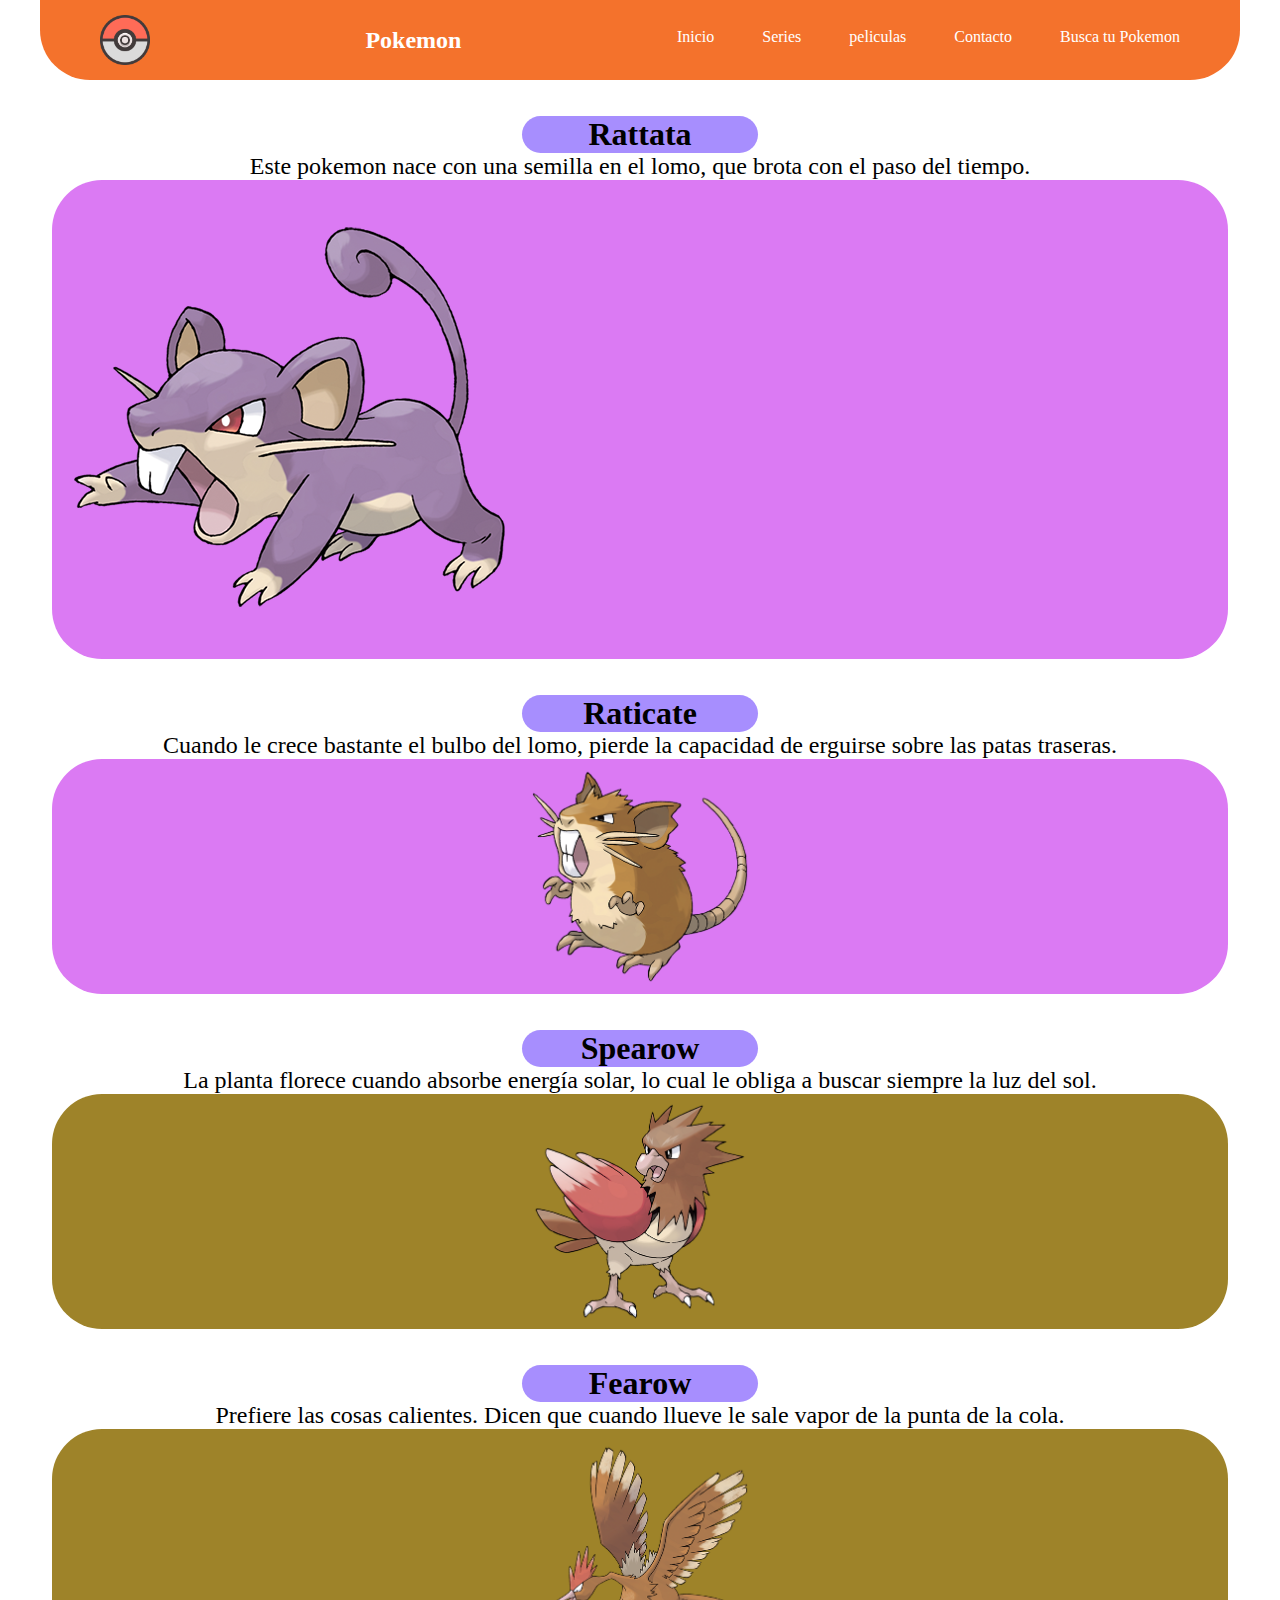
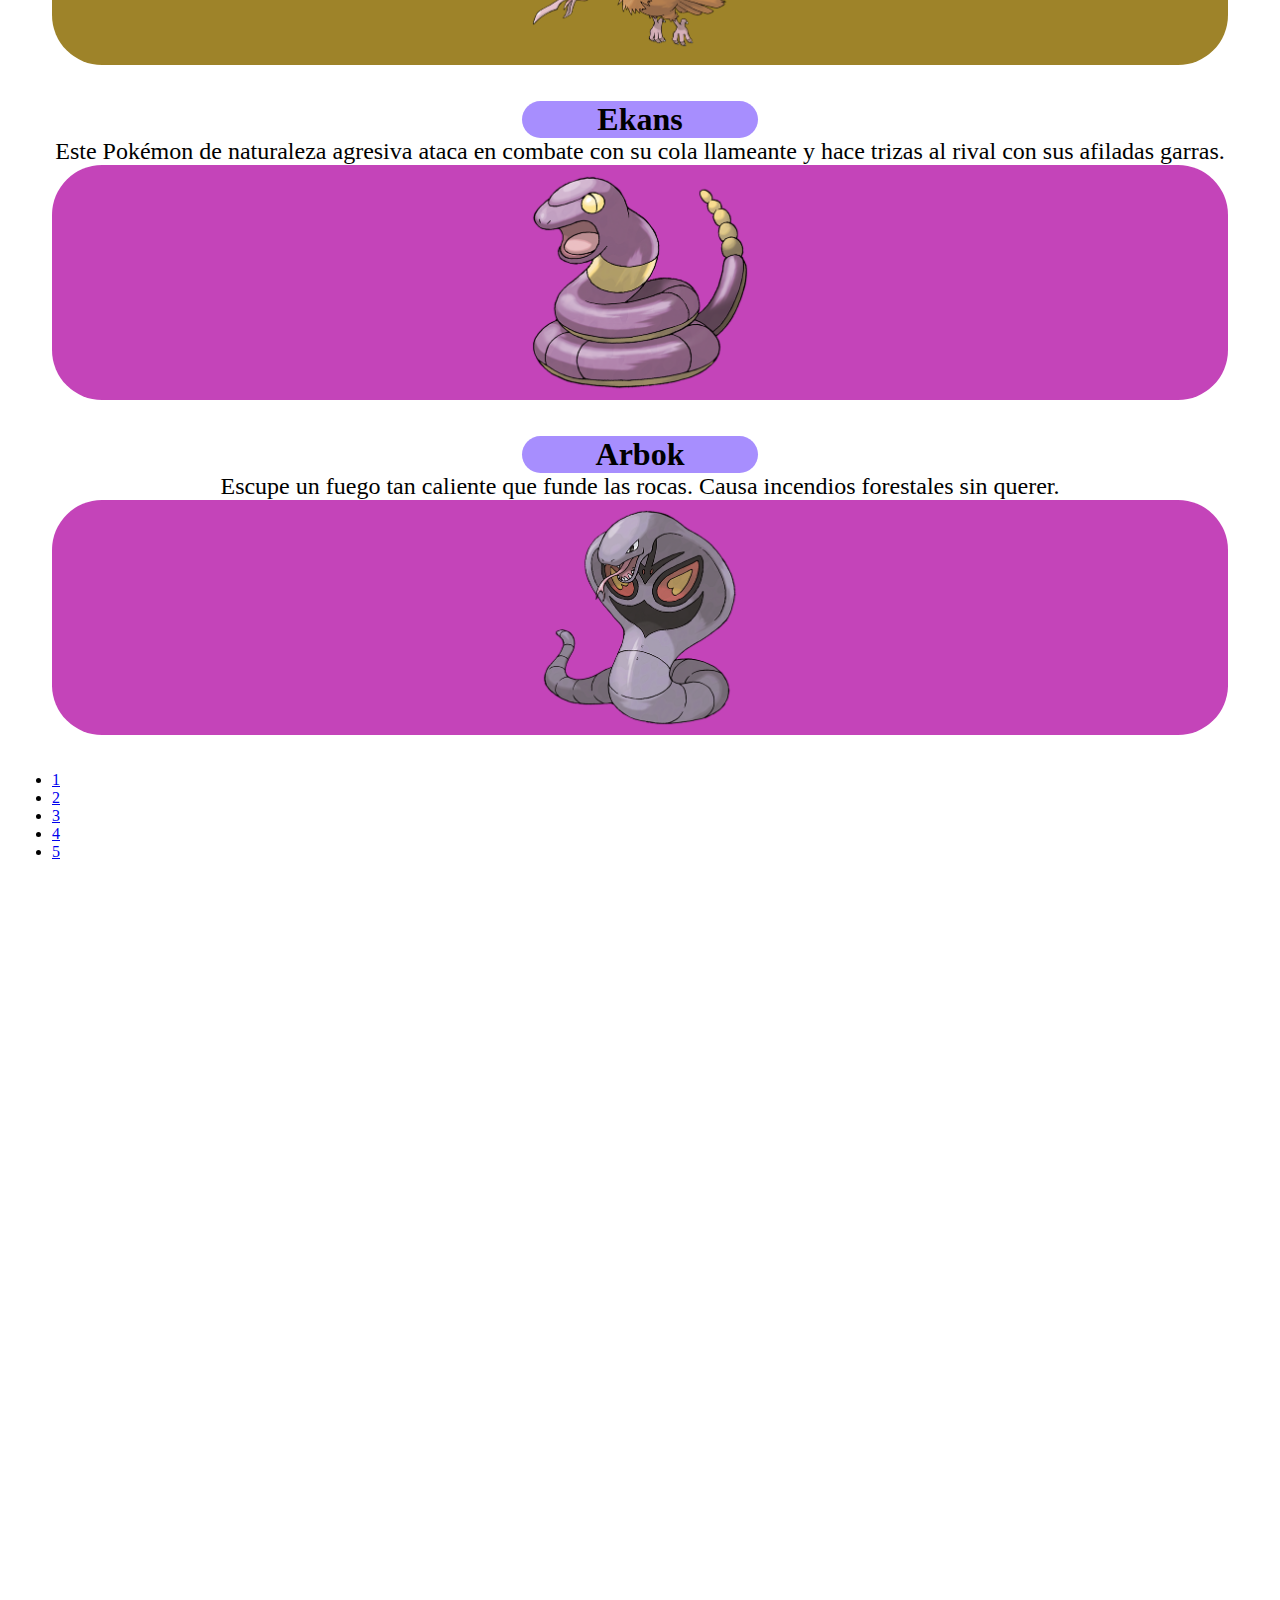
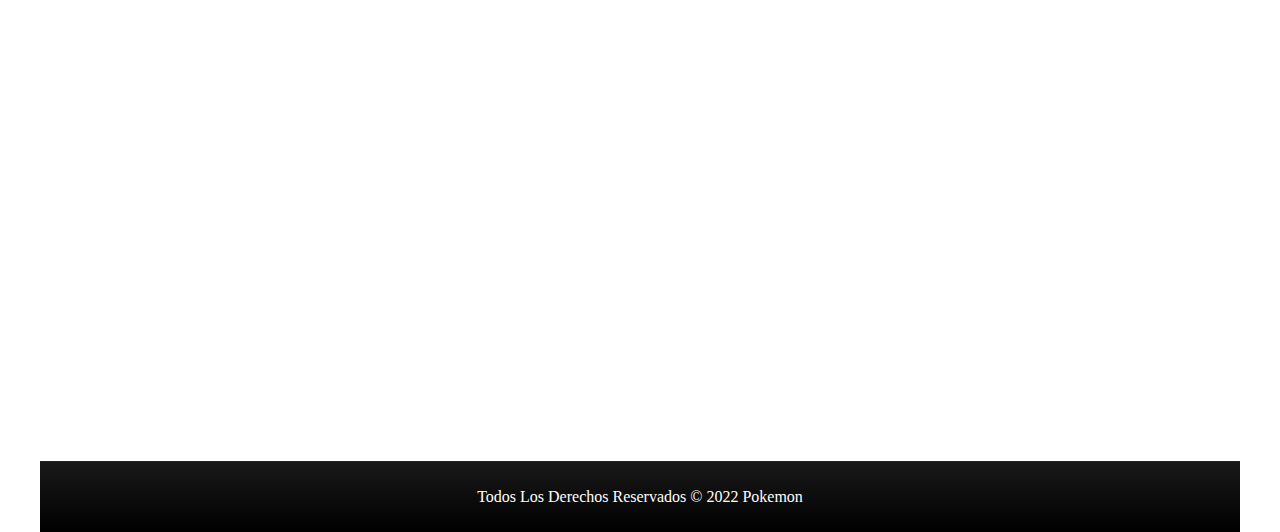
<file: pages/sobrepokemon4.html>
<!DOCTYPE html>
<html lang="en">
<head>
    <meta charset="UTF-8">
    <meta http-equiv="X-UA-Compatible" content="IE=edge">
    <meta name="viewport" content="width=device-width, initial-scale=1.0">
    <link rel="shortcut icon" href="../assets/logo.png">
    <link rel="stylesheet" href="../css/estilos.css">
    <link href="https://cdn.jsdelivr.net/npm/bootstrap@5.1.3/dist/css/bootstrap.min.css" rel="stylesheet" integrity="sha384-1BmE4kWBq78iYhFldvKuhfTAU6auU8tT94WrHftjDbrCEXSU1oBoqyl2QvZ6jIW3" crossorigin="anonymous">
    <title>Sobre Pokemon</title>


</head>

    <body>
        <div class="contenedor_todo">
            <nav class="nav">
               <div class="nav_contenedor">
                <img src="../assets/logo1.webp" class="rotate" width="50px" height="50px" alt="">
                   <h1 class="nav_logo">Pokemon</h1>

                    <label for="menu" class="nav_label">
                       <img src="../assets/menu.svg" class="nav_img">
                    </label>
                    <input type="checkbox" id="menu" class="nav_input">


                    <div class="nav_menu">
                        <a href="../index.html" class="nav_item">Inicio</a>
                        <a href="../pages/Series.html" class="nav_item">Series</a>
                        <a href="../pages/Peliculas.html" class="nav_item">peliculas</a>
                        <a href="../pages/Contacto.html" class="nav_item">Contacto</a>
                        <a href="../pages/sobrepokemon.html" class="nav_item">Busca tu Pokemon</a>
                    </div>

                </div>

            </nav>

            <br>
            <br>

            <section id="pokemones">
                <div class="bloques_de_pokemon">
                    <div class="bloques">
                        <article>
                            <h1>Rattata</h1>
                            <p>
                                Este pokemon nace con una semilla en el lomo, que brota con el paso del tiempo.
                            </p>
                            <figure class="figure7">
                                <img src="../assets/019.png">
                            </figure>
                        </article>

                        <br>
                        <br>

                        <article>
                            <h1>Raticate</h1>
                            <p>
                                Cuando le crece bastante el bulbo del lomo, pierde la capacidad de erguirse sobre las patas traseras.
                            </p>
                            <figure class="figure7">
                                <img src="../assets/020.png" class="Rattata">
                            </figure>
                        </article>
                    
                    <br>
                    <br>

                    <article>
                        <h1>Spearow</h1>
                        <p>
                            La planta florece cuando absorbe energía solar, lo cual le obliga a buscar siempre la luz del sol.
                        </p>
                        <figure class="figure8">
                            <img src="../assets/021.png" class="Spearow">
                        </figure>
                    </article>
                    
                    <br>
                    <br>

                    <article>
                        <h1>Fearow</h1>
                        <p>
                            Prefiere las cosas calientes. Dicen que cuando llueve le sale vapor de la punta de la cola.
                        </p>
                        <figure class="figure8">
                            <img src="../assets/022.png" class="Spearow">
                        </figure>
                    </article>
                    
                    <br>
                    <br>

                    <article>
                        <h1>Ekans</h1>
                        <p>
                            Este Pokémon de naturaleza agresiva ataca en combate con su cola llameante y hace trizas al rival con sus afiladas garras.
                        </p>
                        <figure class="figure9">
                            <img src="../assets/023.png" class="Ekans">
                        </figure>
                    </article>

                    <br>
                    <br>

                    <article>
                        <h1>Arbok</h1>
                        <p>
                            Escupe un fuego tan caliente que funde las rocas. Causa incendios forestales sin querer.
                        </p>
                        <figure class="figure9">
                            <img src="../assets/024.png" class="Ekans">
                        </figure>
                    </article>

                    <br>
                    <br>

                    <div class="paginacion">
                        <ul>
                            <li><a href="../pages/sobrepokemon.html">1</a></li>
                            <li><a href="../pages/sobrepokemon2.html">2</a></li>
                            <li><a href="../pages/sobrepokemon3.html">3</a></li>
                            <li><a href="../pages/sobrepokemon4.html" class="active">4</a></li>
                            <li><a href="../pages/sobrepokemon5.html">5</a></li>
                        </ul>
                    </div>                  
                </div>
            </div>
        </section>

        <!--Inicia pie de pagina-->
        <footer class="footer">
            <span class="copyright-text">Todos Los Derechos Reservados © 2022 Pokemon</span>
        <!--Cierra pie de pagina-->

    </div>

</body>

</html>
</file>
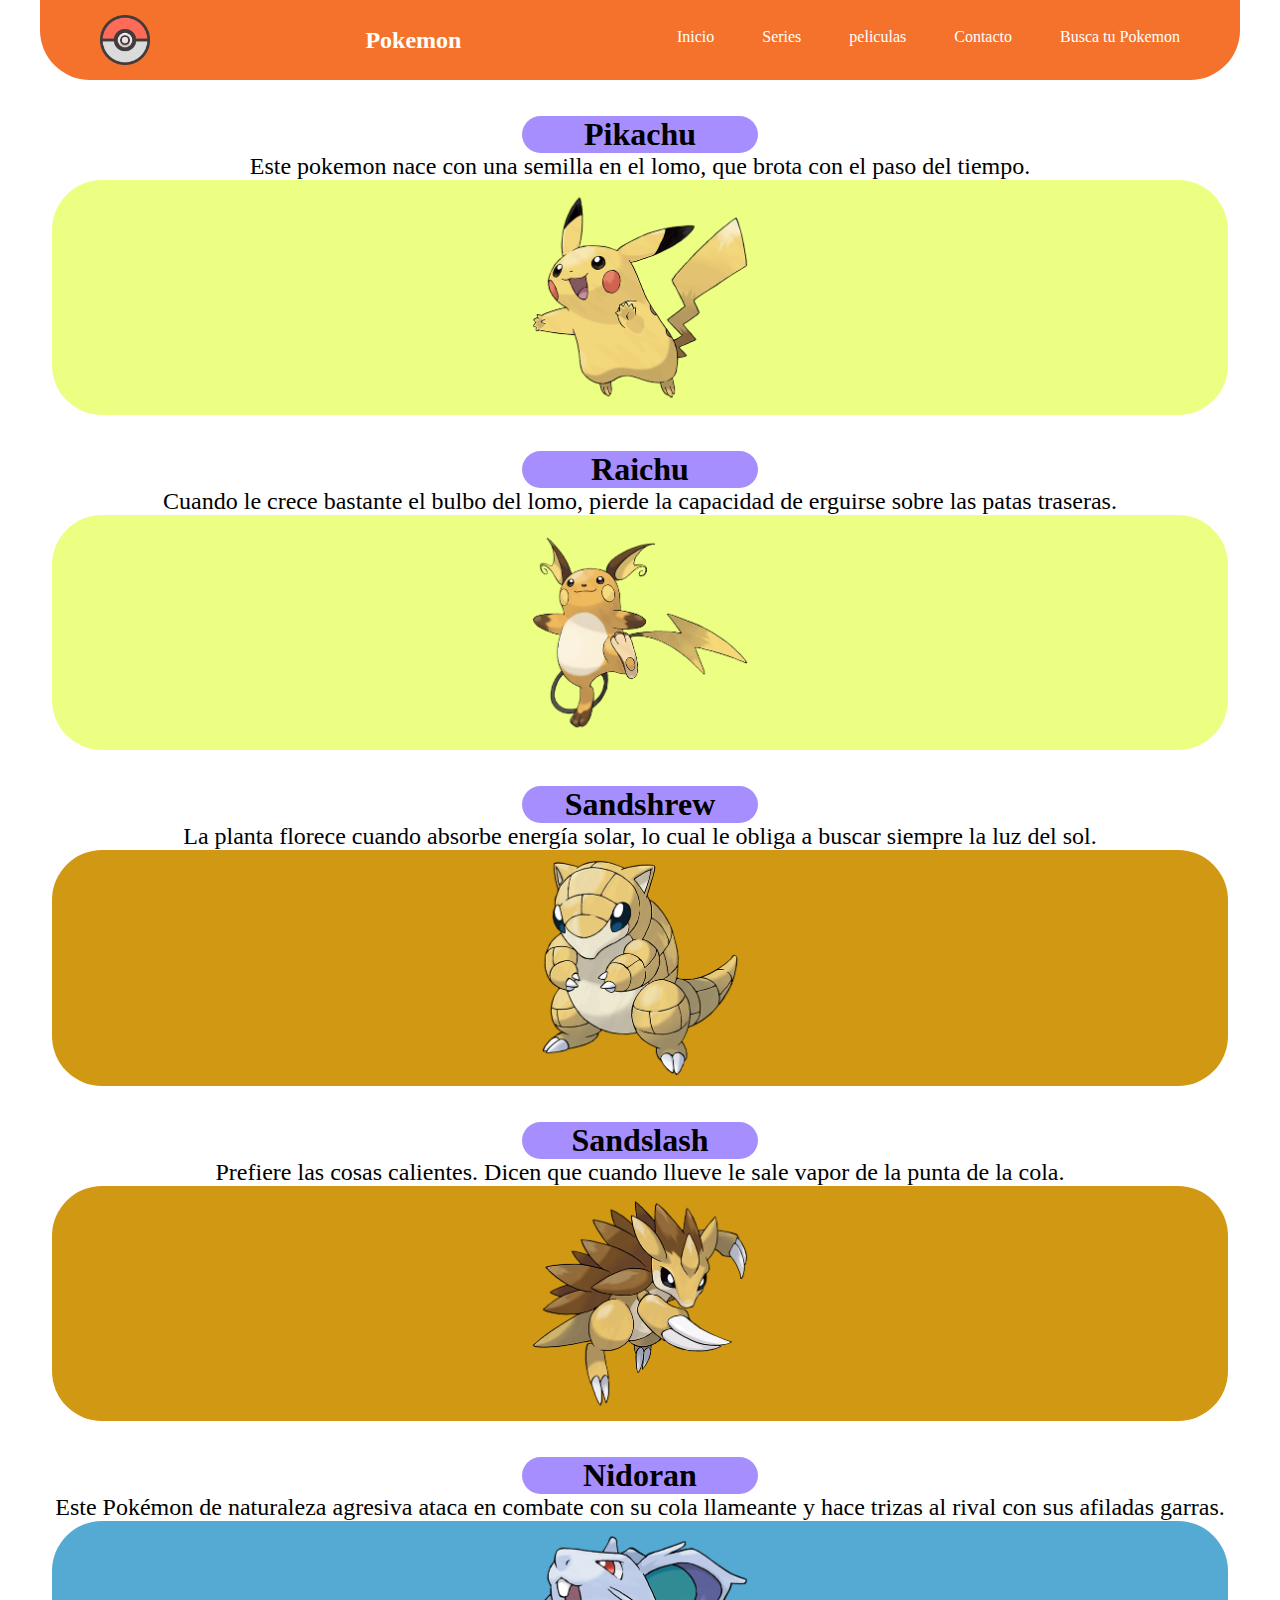
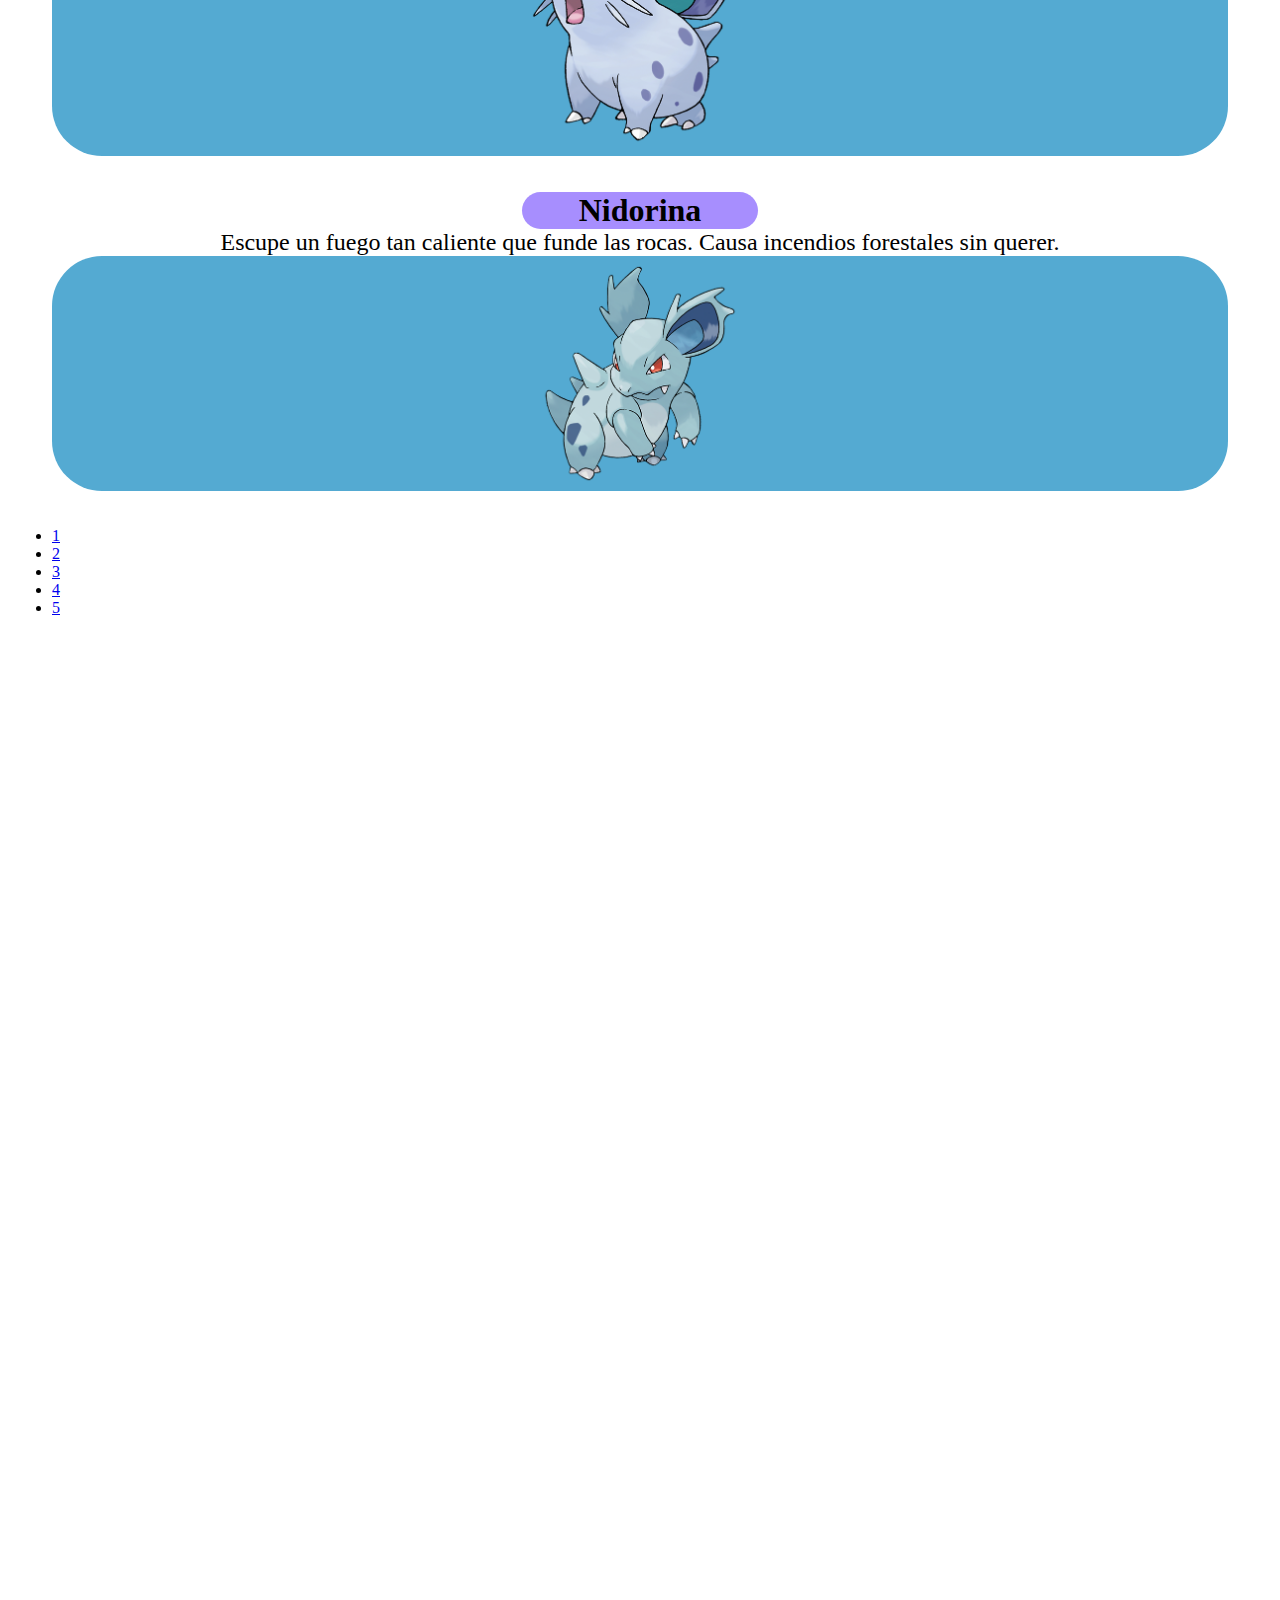
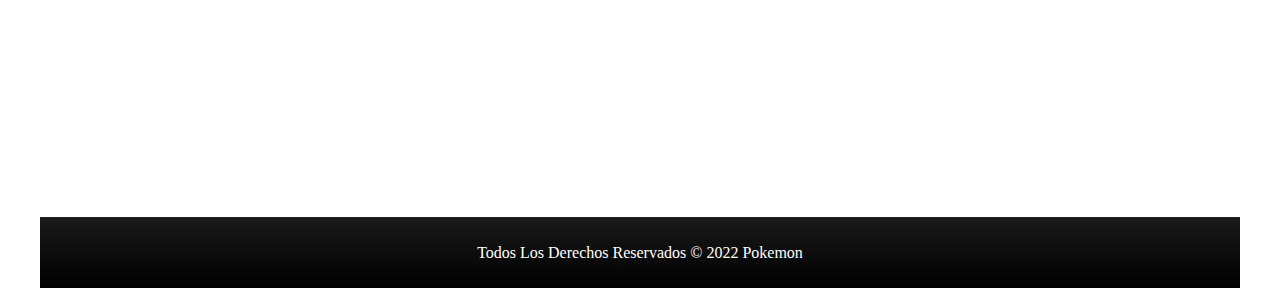
<file: pages/sobrepokemon5.html>
<!DOCTYPE html>
<html lang="en">
<head>
    <meta charset="UTF-8">
    <meta http-equiv="X-UA-Compatible" content="IE=edge">
    <meta name="viewport" content="width=device-width, initial-scale=1.0">
    <link rel="shortcut icon" href="../assets/logo.png">
    <link rel="stylesheet" href="../css/estilos.css">
    <link href="https://cdn.jsdelivr.net/npm/bootstrap@5.1.3/dist/css/bootstrap.min.css" rel="stylesheet" integrity="sha384-1BmE4kWBq78iYhFldvKuhfTAU6auU8tT94WrHftjDbrCEXSU1oBoqyl2QvZ6jIW3" crossorigin="anonymous">
    <title>Sobre Pokemon</title>


</head>

    <body>
        <div class="contenedor_todo">
            <nav class="nav">
                <div class="nav_contenedor">
                    <img src="../assets/logo1.webp" class="rotate" width="50px" height="50px" alt="">
                    <h1 class="nav_logo">Pokemon</h1>
                
                    <label for="menu" class="nav_label">
                        <img src="../assets/menu.svg" class="nav_img">
                    </label>
                    <input type="checkbox" id="menu" class="nav_input">


                    <div class="nav_menu">
                        <a href="../index.html" class="nav_item">Inicio</a>
                        <a href="../pages/Series.html" class="nav_item">Series</a>
                        <a href="../pages/Peliculas.html" class="nav_item">peliculas</a>
                        <a href="../pages/Contacto.html" class="nav_item">Contacto</a>
                        <a href="../pages/sobrepokemon.html" class="nav_item">Busca tu Pokemon</a>
                    </div>

                </div>

            </nav>

            <br>
            <br>

            <section id="pokemones">
                <div class="bloques_de_pokemon">
                    <div class="bloques">
                        <article>
                            <h1>Pikachu</h1>
                            <p>
                                Este pokemon nace con una semilla en el lomo, que brota con el paso del tiempo.
                            </p>
                            <figure class="figure10">
                                <img src="../assets/025.png" class="Pikachu">
                            </figure>
                        </article>

                        <br>
                        <br>

                        <article>
                            <h1>Raichu</h1>
                            <p>
                                Cuando le crece bastante el bulbo del lomo, pierde la capacidad de erguirse sobre las patas traseras.
                            </p>
                            <figure class="figure10">
                                <img src="../assets/026.png" class="Pikachu">
                            </figure>
                        </article>
                    
                        <br>
                        <br>

                        <article>
                            <h1>Sandshrew</h1>
                            <p>
                                La planta florece cuando absorbe energía solar, lo cual le obliga a buscar siempre la luz del sol.
                            </p>
                            <figure class="figure11">
                                <img src="../assets/027.png" class="Sandshrew">
                            </figure>
                        </article>
                    
                        <br>
                        <br>

                        <article>
                            <h1>Sandslash</h1>
                            <p>
                                Prefiere las cosas calientes. Dicen que cuando llueve le sale vapor de la punta de la cola.
                            </p>
                            <figure class="figure11">
                                <img src="../assets/028.png" class="Sandshrew">
                            </figure>
                        </article>
                    
                        <br>
                        <br>

                        <article>
                            <h1>Nidoran</h1>
                            <p>
                                Este Pokémon de naturaleza agresiva ataca en combate con su cola llameante y hace trizas al rival con sus afiladas garras.
                            </p>
                            <figure class="figure12">
                                <img src="../assets/029.png" class="Nidoran">
                            </figure>
                        </article>

                        <br>
                        <br>

                        <article>
                            <h1>Nidorina</h1>
                            <p>
                                Escupe un fuego tan caliente que funde las rocas. Causa incendios forestales sin querer.
                            </p>
                            <figure class="figure12">
                                <img src="../assets/030.png" class="Nidoran">
                            </figure>
                        </article>

                        <br>
                        <br>

                        <div class="paginacion">
                            <ul>
                                <li><a href="../pages/sobrepokemon.html">1</a></li>
                                <li><a href="../pages/sobrepokemon2.html">2</a></li>
                                <li><a href="../pages/sobrepokemon3.html">3</a></li>
                                <li><a href="../pages/sobrepokemon4.html">4</a></li>
                                <li><a href="../pages/sobrepokemon5.html" class="active">5</a></li>
                            </ul>
                        </div>                  
                    </div>
                </div>
            </section>

            <!--Inicia pie de pagina-->
            <footer class="footer">
                <span class="copyright-text">Todos Los Derechos Reservados © 2022 Pokemon</span>
            </footer>
            <!--Cierra pie de pagina-->

        </div>

    </body>

</html>
</file>
<file: css/estilos.css>
* {
  margin: 0;
  padding: 0;
  box-sizing: border-box;
}

/* Contenedor de la pagina */
.contenedor_todo {
  width: 100%;
  max-width: 1200px;
  margin: 0 auto;
}

/* Fin Contenedor de la pagina */
/* Comienzo de la nav */
.nav {
  background: #f4722c;
  height: 80px;
  color: #ffffff;
  border-bottom-left-radius: 50px;
  border-bottom-right-radius: 50px;
}

.nav_contenedor {
  display: flex;
  height: 100%;
  width: 90%;
  margin: 0 auto;
  justify-content: space-between;
  align-items: center;
}

.nav_logo {
  font-size: 1.5em;
  font-weight: 900;
}

.nav_menu {
  display: grid;
  grid-auto-flow: column;
  gap: 3em;
}

.nav_item {
  color: #ffffff;
  text-decoration: none;
  --clippy: polygon(0 0, 0 0, 0 100%, 0% 100%);
}

.nav_item::after {
  content: "";
  display: block;
  background: #fff;
  width: 90%;
  margin-top: 3px;
  height: 3px;
  clip-path: var(--clippy);
  transition: clip-path 0.3s;
}

.nav_item:hover {
  --clippy: polygon(0 0, 100% 0, 100% 100%, 0 100%);
}

.nav_label, .nav_input {
  display: none;
}

.nav_input:checked + .nav_menu {
  background: tomato;
}

/* Rotacion infinita del logo */
.rotate {
  animation: rotation 3s infinite linear;
}

@keyframes rotation {
  from {
    transform: rotate(0deg);
  }
  to {
    transform: rotate(359deg);
  }
}
/* Fin Rotacion infinita del logo */
/* Fin comienzo de la nav */
/* Seccion de noticias */
#noticias .bloques_de_noticias {
  display: flex;
  width: 100%;
}
#noticias .bloques_de_noticias .bloque_izquierda {
  width: 64%;
  padding-right: 1%;
  padding-left: 1%;
  background: #fbdb9c;
  border-radius: 50px;
}
#noticias .bloque_derecha {
  width: 34%;
  padding-left: 1%;
}
#noticias h1 {
  font-family: "Kaushan Script", cursive;
  font-size: 200%;
  padding-left: 5%;
  padding-top: 2%;
}
#noticias h2 {
  font-family: "Kaushan Script", cursive;
  font-size: 150%;
  margin: 0 0 20px 0;
}
#noticias p {
  margin: 20px 0 20px 0;
  font-family: "Kaushan Script", cursive;
  font-size: 100%;
}
#noticias figure {
  position: relative;
}
#noticias img {
  width: 100%;
  border-radius: 50px;
}
#noticias figcaption {
  width: auto;
  padding: 15px;
  border-radius: 30px;
  font-family: "Kaushan Script", cursive;
  background: #d75858;
  position: absolute;
  bottom: 30px;
  left: 15px;
}

/* Fin Seccion de noticias */
/* Seccion de contacto */
.text {
  width: 80%;
  max-width: 1000px;
}

#contacto label {
  color: #000000;
  font-family: "Fredoka One";
  font-size: 200%;
}
#contacto input {
  size: 100px;
}
#contacto h1 {
  font-family: "Fredoka One";
  color: #000000;
  font-size: 300%;
  margin-top: 50px;
}
#contacto .contacto_contenedor {
  background: #ffe25f;
  padding-left: 15%;
  padding-bottom: 5%;
  border-radius: 50px;
}

/* Fin Seccion de contacto */
/* Seccion de series */
.series_contenedor {
  padding-top: 1%;
}

#series {
  padding-left: 3%;
  padding-bottom: 1%;
  padding-right: 1%;
  padding-top: 1%;
}

/* Fin Seccion de series */
/* Seccion de todas las series */
#todas_las_series {
  padding-left: 3%;
  padding-bottom: 1%;
  padding-right: 1%;
  padding-top: 2%;
}

.capitulos {
  width: 70%;
  max-width: 1000px;
  padding: 15px;
  margin: auto;
}

.contenedor2 {
  background: #ffd29e;
  border-bottom-left-radius: 30px;
  border-top-right-radius: 30px;
  border-top-left-radius: 30px;
}

.capitulos img.izquierda {
  width: 140px;
  right: 105px;
  border-radius: 30px;
}
.capitulos h1 {
  border-radius: 30px;
  font-size: 30px;
}

.izquierda {
  padding-right: 1%;
  transition: transform 0.2s;
}

.izquierda:hover {
  transform: scale(1.5);
}

.bloque_series h1 {
  font-family: "Fredoka One";
  text-align: center;
  font-size: 30px;
}
.bloque_series p {
  font-family: "Fredoka One";
  text-align: center;
  font-size: 20px;
}

div.reset {
  clear: both;
}

/* Fin Seccion de todas las series */
/* Seccion de peliculas */
#peliculas {
  padding-left: 3%;
  padding-bottom: 1%;
  padding-right: 1%;
  padding-top: 2%;
  position: relative;
}
#peliculas img {
  width: 100%;
  border-radius: 50px;
}

.boton_pelicula {
  width: 80%;
  max-width: 1000px;
  margin: auto;
  height: 50px;
  background-image: radial-gradient(circle farthest-corner at 92.3% 71.5%, rgb(83, 138, 214) 0%, rgb(134, 231, 214) 90%);
  color: white;
  text-align: center;
  line-height: 48px;
  font-size: 15px;
  border-radius: 5cm;
  font-family: "Fredoka One";
  color: #000000;
}
.boton_pelicula h1 {
  font-family: "Fredoka One";
  text-align: center;
  font-size: 30px;
}
.boton_pelicula p {
  font-family: "Fredoka One";
  text-align: center;
  font-size: 20px;
}

.card-img-top {
  transition: transform 0.2s;
}

.card-img-top:hover {
  transform: scale(0.9);
}

/* Fin Seccion de peliculas */
/* Seccion busca tu pokemon*/
#pokemones .bloques_de_pokemon {
  display: flex;
  width: 100%;
}
#pokemones .bloques {
  width: 100%;
  padding-right: 1%;
  padding-left: 1%;
}
#pokemones h1 {
  font-family: "Kaushan Script", cursive;
  font-size: 200%;
  text-align: center;
  background: #a78efe;
  margin: auto;
  width: 20%;
  border-radius: 50px;
}
#pokemones p {
  font-family: "Kaushan Script", cursive;
  font-size: 150%;
  text-align: center;
}
#pokemones .Bulbasaur {
  width: 20%;
  display: block;
  margin: 0% auto;
}
#pokemones .figure {
  background: #b7fb64;
  border-radius: 50px;
}
#pokemones .Charmander {
  width: 20%;
  display: block;
  margin: 0% auto;
}
#pokemones .figure2 {
  background: #f0a44e;
  border-radius: 50px;
}
#pokemones .Squirtle {
  width: 20%;
  display: block;
  margin: 0% auto;
}
#pokemones .figure3 {
  background: #60dfff;
  border-radius: 50px;
}
#pokemones .Caterpie {
  width: 20%;
  display: block;
  margin: 0% auto;
}
#pokemones .figure4 {
  background: #4ef0a7;
  border-radius: 50px;
}
#pokemones .Weedle {
  width: 20%;
  display: block;
  margin: 0% auto;
}
#pokemones .figure5 {
  background: #c7a32f;
  border-radius: 50px;
}
#pokemones .Pidgey {
  width: 20%;
  display: block;
  margin: 0% auto;
}
#pokemones .figure6 {
  background: #d2f35b;
  border-radius: 50px;
}
#pokemones .Rattata {
  width: 20%;
  display: block;
  margin: 0% auto;
}
#pokemones .figure7 {
  background: #db7af3;
  border-radius: 50px;
}
#pokemones .Spearow {
  width: 20%;
  display: block;
  margin: 0% auto;
}
#pokemones .figure8 {
  background: #9e8329;
  border-radius: 50px;
}
#pokemones .Ekans {
  width: 20%;
  display: block;
  margin: 0% auto;
}
#pokemones .figure9 {
  background: #c444b9;
  border-radius: 50px;
}
#pokemones .Pikachu {
  width: 20%;
  display: block;
  margin: 0% auto;
}
#pokemones .figure10 {
  background: #ecff83;
  border-radius: 50px;
}
#pokemones .Sandshrew {
  width: 20%;
  display: block;
  margin: 0% auto;
}
#pokemones .figure11 {
  background: #d19814;
  border-radius: 50px;
}
#pokemones .Nidoran {
  width: 20%;
  display: block;
  margin: 0% auto;
}
#pokemones .figure12 {
  background: #54aad2;
  border-radius: 50px;
}

/* Fin Seccion busca tu pokemon*/
/* Pie de pagina */
footer {
  min-height: 70px;
  background-color: #afafaf;
  background-image: -moz-linear-gradient(top, #191919, #000000);
  background-image: -o-linear-gradient(top, #191919, #000000);
  background-image: -webkit-gradient(linear, left top, left bottom, color-stop(0, #191919), color-stop(1, #000000));
  background-image: -webkit-linear-gradient(#191919, #000000);
  background-image: linear-gradient(top, #191919, #000000);
  filter: progid:DXImageTransform.Microsoft.gradient(startColorStr="#191919", endColorStr="#000000");
  border-top: 1px solid rgba(50, 50, 50, 0.3);
  width: 100%;
  position: relative;
  clear: both;
  margin-top: 100%;
  padding-top: 0px;
  overflow: visible;
  color: #ffffff;
  justify-content: center;
  text-align: center;
  line-height: 70px;
}

.footer {
  border-top: 1px solid #222;
}

/* Fin Pie de pagina */


@media (max-width: 700px) {
  /* Comienzo de la nav */
  .nav {
    border-bottom-left-radius: 0px;
    border-bottom-right-radius: 0px;
  }

  .nav_label {
    display: block;
    cursor: pointer;
  }

  .nav_menu {
    position: fixed;
    top: 80px;
    bottom: 0;
    background: tomato;
    width: 100%;
    left: 0;
    display: flex;
    justify-content: space-evenly;
    flex-direction: column;
    align-items: center;
    clip-path: circle(0 at center);
    transition: clip-path 1s ease-in-out;
  }

  .nav_input:checked + .nav_menu {
    clip-path: circle(100% at center);
  }

  /* Fin de la nav */
  /* Seccion de noticias */
  #noticias h1 {
    font-family: "Kaushan Script", cursive;
    font-size: 150%;
  }
  #noticias h2 {
    font-family: "Kaushan Script", cursive;
    font-size: 100%;
    margin: 0 0 20px 0;
  }
  #noticias p {
    font-family: "Kaushan Script", cursive;
    font-size: 100%;
  }
  #noticias .bloques_de_noticias .bloque_izquierda {
    width: 100%;
    padding: 20px;
  }
  #noticias .bloques_de_noticias .bloque_derecha {
    display: none;
  }

  /* Fin Seccion de noticias */
  /* Seccion de todas las series */
  .capitulos {
    width: 100%;
  }
  .capitulos .capitulos h1 {
    font-size: 20px;
  }

  /* Fin Seccion de todas las series */
  /* Seccion de contacto */
  #contacto h1 {
    font-size: 250%;
  }
  #contacto label {
    color: #000000;
    font-family: "Fredoka One";
    font-size: 150%;
  }

  /* Fin Seccion de contacto */
}

/*# sourceMappingURL=estilos.css.map */
</file>
